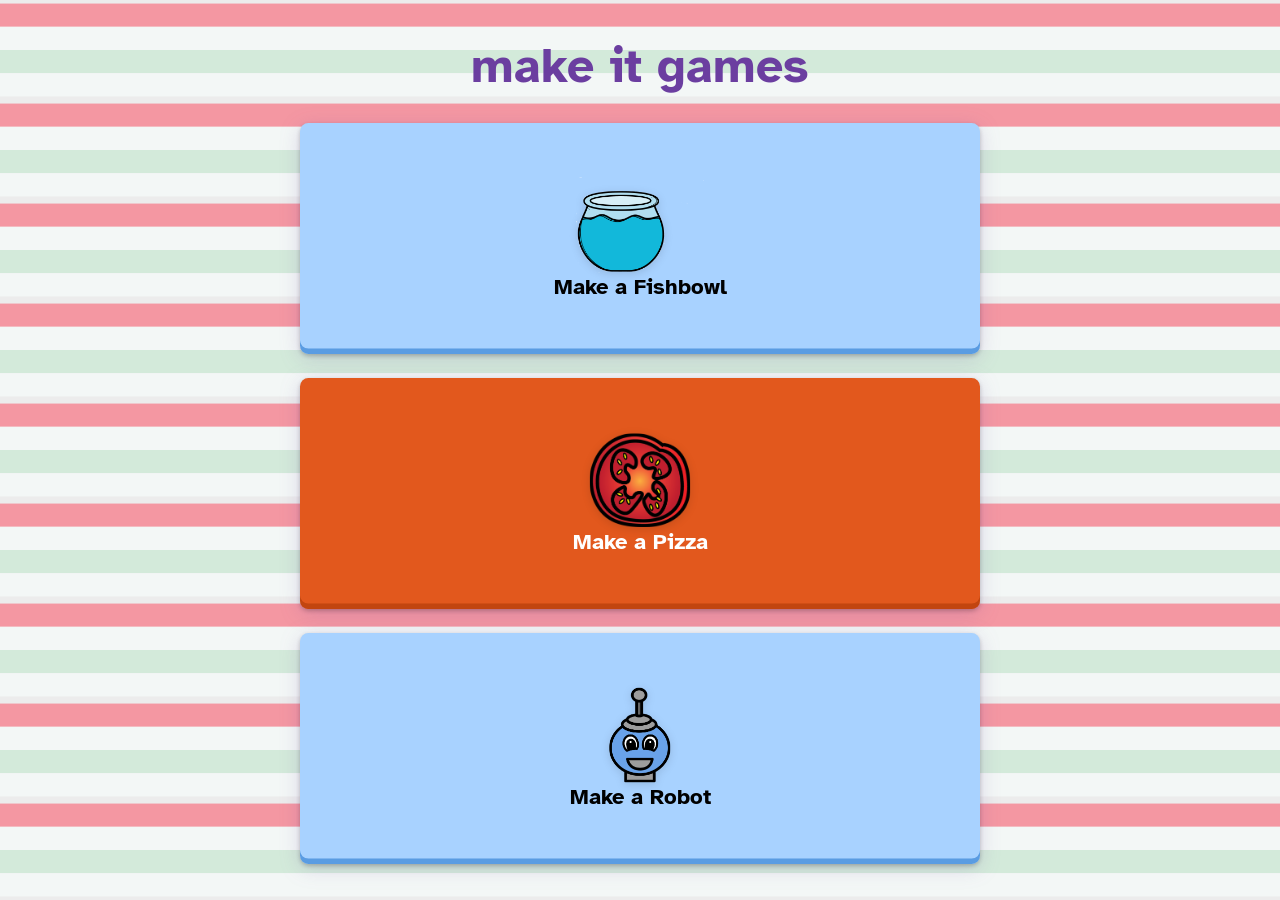
<file: index.html>
<!doctype html>
<html lang="en">
  <head>
    <meta charset="utf-8" />
    <meta name="viewport" content="width=device-width, initial-scale=1" />
    <title>make it games</title>
    <link rel="stylesheet" href="./shared/squidly-buttons.css" />
    <style>
      *,
      *::before,
      *::after {
        box-sizing: border-box;
      }

      html,
      body {
        margin: 0;
        height: 100%;
      }

      body {
        font-family: "Atkinson Hyperlegible", system-ui, sans-serif;
        background-color: #ececec;
        background-image: url("data:image/svg+xml,%3Csvg xmlns='http://www.w3.org/2000/svg' viewBox='0 0 184.252 171.091'%3E%3Crect width='184.252' height='42.773' fill='%23f497a2'/%3E%3Crect y='42.773' width='184.252' height='42.773' fill='%23f3f7f6'/%3E%3Crect y='85.546' width='184.252' height='42.773' fill='%23d3eada'/%3E%3Crect y='128.318' width='184.252' height='42.773' fill='%23f3f7f6'/%3E%3C/svg%3E");
        background-size: 100px 100px;
        background-repeat: repeat;
        display: flex;
        flex-direction: column;
        padding: clamp(16px, 4vw, 36px);
        overflow: hidden;
      }

      .page {
        flex: 1;
        display: flex;
        flex-direction: column;
        width: min(680px, 100%);
        margin: 0 auto;
        min-height: 0;
      }

      h1 {
        margin: 0 0 clamp(16px, 3vh, 28px);
        font-size: clamp(2rem, 6vw, 3rem);
        font-weight: 700;
        text-transform: lowercase;
        text-align: center;
        color: var(--squidly-violet-deep, #6b3ea0);
        flex-shrink: 0;
      }

      .games {
        list-style: none;
        margin: 0;
        padding: 0;
        flex: 1;
        display: flex;
        flex-direction: column;
        justify-content: center;
        gap: clamp(14px, 3vh, 24px);
        min-height: 0;
      }

      .games > li {
        flex: 1;
        min-height: 0;
        display: flex;
      }

      .hub-game {
        flex: 1;
        position: relative;
        display: block;
        min-height: clamp(76px, 17vh, 132px);
        border-radius: 0.55em;
        text-decoration: none;
        filter: drop-shadow(0 4px 10px rgba(107, 62, 160, 0.18));
        transition: filter 0.12s ease, transform 0.12s ease;
      }

      .hub-game:hover {
        filter: drop-shadow(0 6px 14px rgba(143, 83, 201, 0.35));
        transform: translateY(-2px);
      }

      .hub-game:active {
        transform: translateY(1px);
      }

      .hub-game:focus-visible {
        outline: 3px solid var(--squidly-violet-deep, #6b3ea0);
        outline-offset: 4px;
      }

      .hub-game .squidly-btn {
        display: flex;
        flex-direction: column;
        align-items: center;
        justify-content: center;
        gap: 0.2em;
        padding: 0.4em 0.6em 0.5em;
        border-radius: 0.55em;
      }

      .hub-game__logo {
        flex: 1 1 auto;
        width: auto;
        max-width: min(88%, 280px);
        max-height: min(58%, 96px);
        min-height: 0;
        object-fit: contain;
        pointer-events: none;
        filter: drop-shadow(0 2px 4px rgba(0, 0, 0, 0.12));
      }

      .hub-game__label {
        flex: 0 0 auto;
        width: 100%;
        text-align: center;
        font-size: clamp(1rem, 2.8vw, 1.35rem);
        line-height: 1;
      }
    </style>
  </head>
  <body shadow>
    <div class="page">
      <h1>make it games</h1>
      <ul class="games">
        <li>
          <a class="hub-game" href="./make-a-fishbowl/index.html">
            <span class="squidly-btn squidly-btn--normal">
              <img
                class="hub-game__logo"
                src="./make-a-fishbowl/resources/background/fishbowl.png"
                alt=""
              />
              <span class="hub-game__label">Make a Fishbowl</span>
            </span>
          </a>
        </li>
        <li>
          <a class="hub-game" href="./make-a-pizza/index.html">
            <span class="squidly-btn squidly-btn--emphasis">
              <img
                class="hub-game__logo"
                src="./make-a-pizza/resources/pepperoni.svg"
                alt=""
              />
              <span class="hub-game__label">Make a Pizza</span>
            </span>
          </a>
        </li>
        <li>
          <a class="hub-game" href="./make-a-robot/index.html">
            <span class="squidly-btn squidly-btn--normal">
              <img
                class="hub-game__logo"
                src="./make-a-robot/resources/head/head-round-1.svg"
                alt=""
              />
              <span class="hub-game__label">Make a Robot</span>
            </span>
          </a>
        </li>
      </ul>
    </div>
  </body>
</html>
</file>
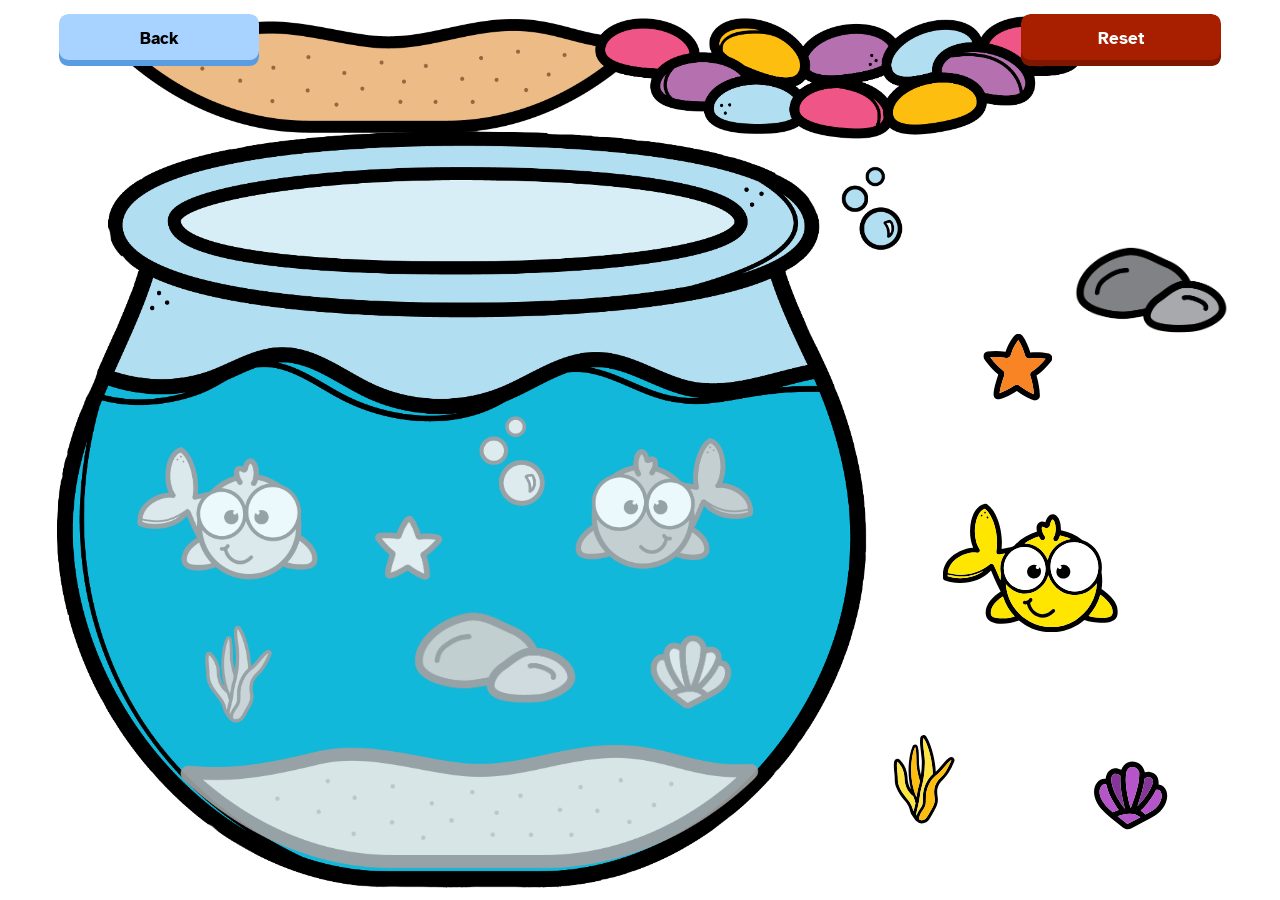
<file: make-a-fishbowl/index.html>
<!doctype html>
<html lang="en">
  <head>
    <meta charset="utf-8" />
    <meta name="viewport" content="width=device-width, initial-scale=1" />
    <title></title>
    <link rel="stylesheet" href="../shared/squidly-buttons.css" />
    <link rel="stylesheet" href="../shared/miniapp-layout.css" />
    <link rel="stylesheet" href="../shared/scene-controls.css" />
    <link rel="stylesheet" href="./item-art.css" />
    <link rel="stylesheet" href="style.css" />
  </head>
  <body shadow>
    <div class="scene" id="scene">
        <access-button
          id="back-access-btn"
          class="back-access-wrap"
          access-group="scene-controls"
          access-order="0"
        >
          <a
            id="back-btn"
            class="scene-control-btn squidly-btn squidly-btn--normal"
            href="../index.html"
            aria-label="Back to games"
          >Back</a>
        </access-button>
        <access-button
          id="reset-access-btn"
          class="reset-access-wrap"
          access-group="scene-controls"
          access-order="1"
        >
          <button
            id="reset-btn"
            class="scene-control-btn squidly-btn squidly-btn--action"
            type="button"
            aria-label="Reset fishbowl"
          >
            Reset
          </button>
        </access-button>

        <div class="placed-layer placed-layer-bottom" id="placed-bottom"></div>
        <div class="placed-layer placed-layer-center" id="placed-center"></div>

        <div class="fishbowl-slots-access" id="fishbowl-slots-access"></div>

        <div class="hotspots" id="hotspots"></div>
    </div>

    <script type="module" src="app.js"></script>
  </body>
</html>
</file>
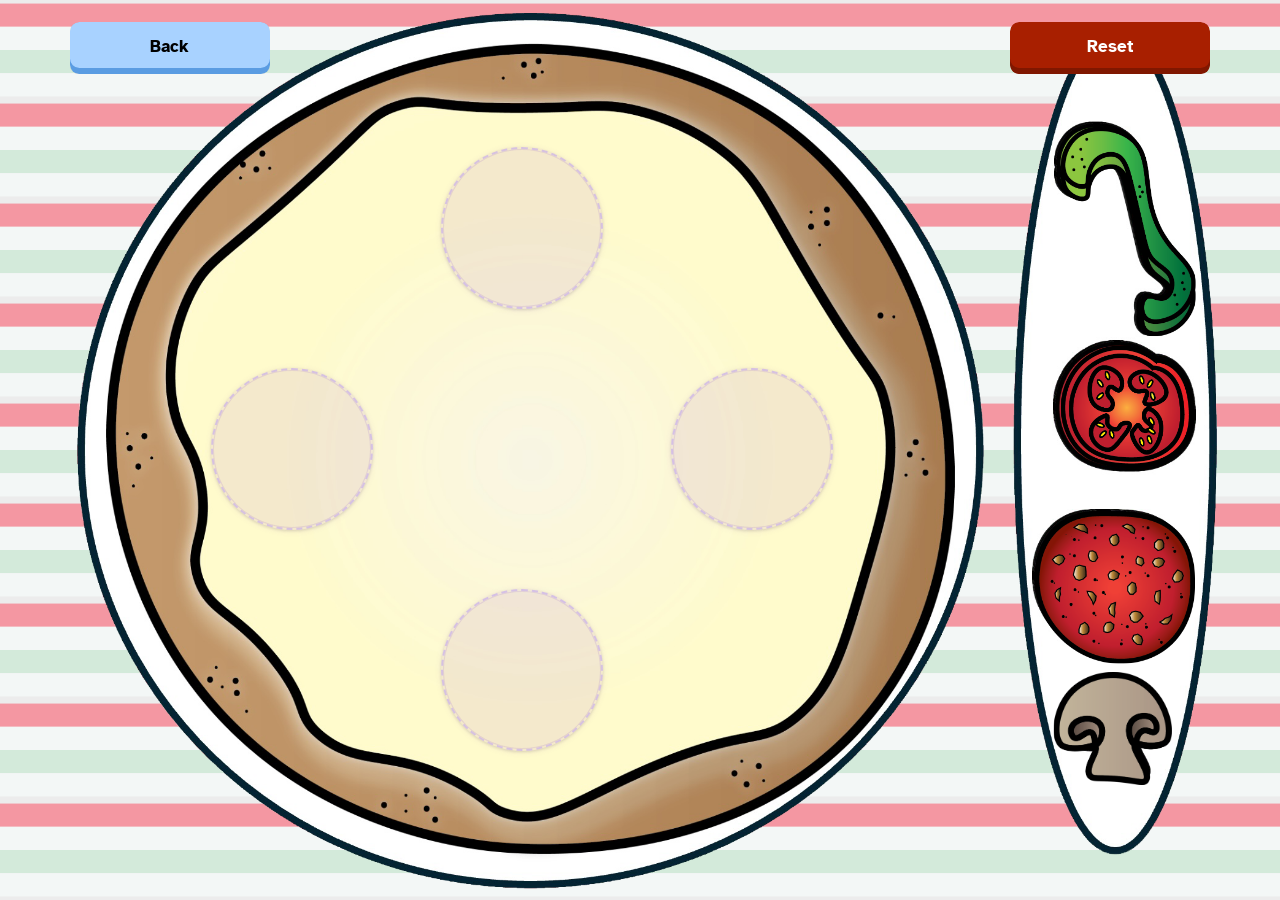
<file: make-a-pizza/index.html>
<!doctype html>
<html lang="en">
  <head>
    <meta charset="utf-8" />
    <meta name="viewport" content="width=device-width, initial-scale=1" />
    <title></title>
    <link rel="stylesheet" href="../shared/squidly-buttons.css" />
    <link rel="stylesheet" href="../shared/miniapp-layout.css" />
    <link rel="stylesheet" href="../shared/scene-controls.css" />
    <link rel="stylesheet" href="style.css" />
  </head>
  <body shadow>
    <main class="game">
      <div class="scene" id="scene">
        <access-button
          id="back-access-btn"
          class="back-access-wrap"
          access-group="scene-controls"
          access-order="0"
        >
          <a
            id="back-btn"
            class="scene-control-btn squidly-btn squidly-btn--normal"
            href="../index.html"
            aria-label="Back to games"
          >Back</a>
        </access-button>
        <access-button
          id="reset-access-btn"
          class="reset-access-wrap"
          access-group="scene-controls"
          access-order="1"
        >
          <button
            id="reset-btn"
            class="scene-control-btn squidly-btn squidly-btn--action"
            type="button"
            aria-label="Reset pizza"
          >
            Reset
          </button>
        </access-button>
        <div class="placed-layer" id="placed-layer"></div>
        <div class="pizza-access-layer" id="pizza-access-layer">
          <!-- Four drop slots: evenly on pizza ellipse (top / right / bottom / left). Placement uses currently selected ingredient. -->
          <access-button
            class="access-wrap access-wrap--pizza-slot pizza-drop-slot"
            access-group="pizza-drop"
            access-order="1"
            data-slot-x-pct="40"
            data-slot-y-pct="25"
            style="left: 40%; top: 25%"
          >
            <button type="button" class="pizza-slot" aria-label="Place selected ingredient here"></button>
          </access-button>
          <access-button
            class="access-wrap access-wrap--pizza-slot pizza-drop-slot"
            access-group="pizza-drop"
            access-order="2"
            data-slot-x-pct="59.5"
            data-slot-y-pct="50"
            style="left: 59.5%; top: 50%"
          >
            <button type="button" class="pizza-slot" aria-label="Place selected ingredient here"></button>
          </access-button>
          <access-button
            class="access-wrap access-wrap--pizza-slot pizza-drop-slot"
            access-group="pizza-drop"
            access-order="3"
            data-slot-x-pct="40"
            data-slot-y-pct="75"
            style="left: 40%; top: 75%"
          >
            <button type="button" class="pizza-slot" aria-label="Place selected ingredient here"></button>
          </access-button>
          <access-button
            class="access-wrap access-wrap--pizza-slot pizza-drop-slot"
            access-group="pizza-drop"
            access-order="4"
            data-slot-x-pct="20.5"
            data-slot-y-pct="50"
            style="left: 20.5%; top: 50%"
          >
            <button type="button" class="pizza-slot" aria-label="Place selected ingredient here"></button>
          </access-button>
        </div>
        <div class="hotspots" id="hotspots"></div>
      </div>
    </main>

    <script type="module" src="app.js"></script>
  </body>
</html>
</file>
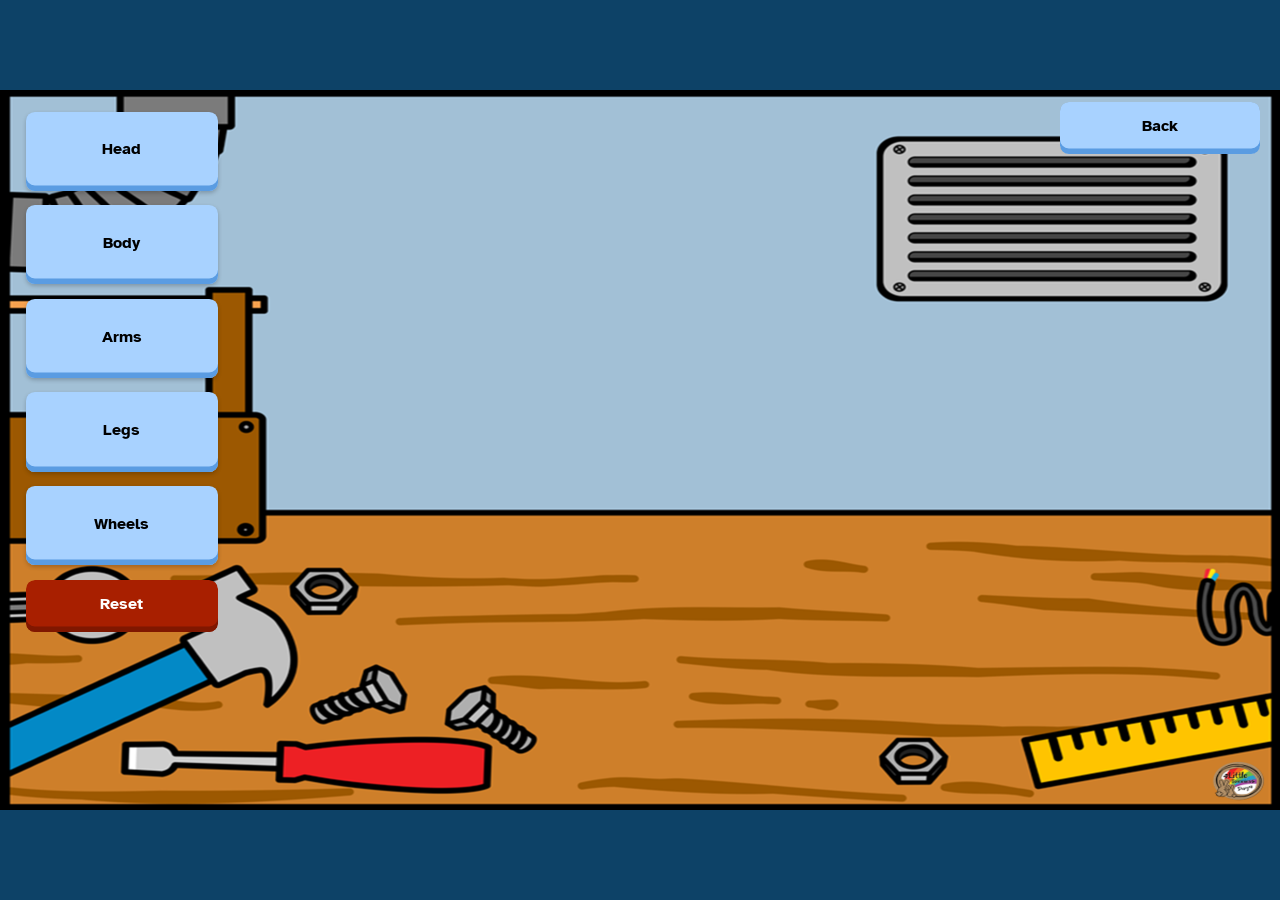
<file: make-a-robot/index.html>
<!doctype html>
<html lang="en">
  <head>
    <meta charset="utf-8" />
    <meta name="viewport" content="width=device-width, initial-scale=1" />
    <title>Make a Robot</title>
    <link rel="stylesheet" href="../shared/squidly-buttons.css" />
    <link rel="stylesheet" href="../shared/miniapp-layout.css" />
    <link rel="stylesheet" href="../shared/scene-controls.css" />
    <link rel="stylesheet" href="style.css" />
  </head>
  <body shadow>
    <motion class="scene scene--robot" id="scene">
      <img id="scene-bg" class="scene-bg" alt="" />
      <motion id="robot-layer" class="robot-layer" aria-hidden="true"></motion>

      <access-button
        id="back-access-btn"
        class="back-access-wrap"
        access-group="scene-controls"
        access-order="0"
      >
        <a
          id="back-btn"
          class="scene-control-btn squidly-btn squidly-btn--normal"
          href="../index.html"
          aria-label="Back to games"
        >Back</a>
      </access-button>
      <access-button
        id="reset-access-btn"
        class="reset-access-wrap"
        access-group="scene-controls"
        access-order="6"
      >
        <button
          id="reset-btn"
          class="scene-control-btn squidly-btn squidly-btn--action"
          type="button"
          aria-label="Reset robot"
        >
          Reset
        </button>
      </access-button>

      <motion id="category-access" class="category-access"></motion>

      <motion id="picker-layer" class="picker-layer" hidden>
        <header class="picker-header">
          <h2 id="picker-title" class="picker-layer__title"></h2>
          <access-button
            id="picker-back-wrap"
            class="picker-back-wrap"
            access-group="robot-picker"
            access-order="0"
            hidden
          >
            <button
              id="picker-back"
              type="button"
              class="picker-back squidly-btn squidly-btn--normal"
              aria-label="Back to shapes"
            >
              Back
            </button>
          </access-button>
        </header>
        <div id="picker-grid" class="picker-grid"></div>
      </motion>
    </motion>

    <script type="module" src="app.js"></script>
  </body>
</html>
</file>
<file: shared/squidly-buttons.css>
/* Squidly Session grid-icon button look for mini-apps (action / normal / emphasis). */
/* Linked from each game as ../shared/squidly-buttons.css — serve the Games repo root. */

@import url("https://fonts.googleapis.com/css2?family=Atkinson+Hyperlegible:ital,wght@0,400;0,700;1,400;1,700&display=swap");

.squidly-btn--action {
  --squidly-btn-main: hsl(11, 100%, 33%);
  --squidly-btn-tab: hsl(11, 100%, 25%);
  --squidly-btn-main-hover: hsl(11, 100%, 23%);
  --squidly-btn-tab-hover: hsl(11, 100%, 15%);
  --squidly-btn-main-active: hsl(11, 96%, 18%);
  --squidly-btn-tab-active: hsl(11, 92%, 9%);
  --squidly-btn-text: white;
  --squidly-btn-outline: hsl(11, 100%, 15%);
}

.squidly-btn--normal {
  --squidly-btn-main: hsl(211, 100%, 83%);
  --squidly-btn-tab: hsl(211, 70%, 62%);
  --squidly-btn-main-hover: hsl(211, 95%, 66.4%);
  --squidly-btn-tab-hover: hsl(211, 66.5%, 49.6%);
  --squidly-btn-main-active: hsl(211, 100%, 53.95%);
  --squidly-btn-tab-active: hsl(211, 73.5%, 40.3%);
  --squidly-btn-text: black;
  --squidly-btn-outline: hsl(211, 84%, 37.2%);
}

.squidly-btn--emphasis {
  --squidly-btn-main: hsl(18, 77%, 50%);
  --squidly-btn-tab: hsl(18, 86%, 41%);
  --squidly-btn-main-hover: hsl(18, 73%, 40%);
  --squidly-btn-tab-hover: hsl(18, 82%, 33%);
  --squidly-btn-main-active: hsl(18, 80%, 32%);
  --squidly-btn-tab-active: hsl(18, 88%, 26%);
  --squidly-btn-text: white;
  --squidly-btn-outline: hsl(18, 86%, 28%);
}

.squidly-btn {
  position: absolute;
  inset: 0;
  width: 100%;
  height: 100%;
  margin: 0;
  padding: 0.2em 0.35em 0.42em;
  box-sizing: border-box;
  border: 0;
  border-radius: 0.55em;
  cursor: pointer;
  display: flex;
  align-items: center;
  justify-content: center;
  font-family: "Atkinson Hyperlegible", system-ui, sans-serif;
  font-weight: 700;
  font-size: clamp(11px, 1.2vw, 16px);
  line-height: 1;
  text-align: center;
  color: var(--squidly-btn-text, white);
  background-color: var(--squidly-btn-main);
  box-shadow:
    inset 0 -0.35em 0 var(--squidly-btn-tab),
    0 2px 4px rgba(0, 0, 0, 0.22);
  transition:
    background-color 0.12s ease,
    box-shadow 0.12s ease,
    transform 0.08s ease;
}

.squidly-btn:hover,
access-button[hover] .squidly-btn {
  background-color: var(--squidly-btn-main-hover);
  box-shadow:
    inset 0 -0.35em 0 var(--squidly-btn-tab-hover),
    0 2px 4px rgba(0, 0, 0, 0.28),
    0 0 0 2px var(--squidly-btn-outline);
}

.squidly-btn:active {
  background-color: var(--squidly-btn-main-active);
  box-shadow:
    inset 0 -0.28em 0 var(--squidly-btn-tab-active),
    0 1px 2px rgba(0, 0, 0, 0.25);
  transform: scale(0.98);
}

.squidly-btn:focus-visible,
access-button:focus-visible .squidly-btn {
  outline: 3px solid var(--squidly-btn-outline);
  outline-offset: 2px;
}
</file>
<file: shared/miniapp-layout.css>
/* Shared layout for access-button wrappers and transparent hotspot overlays. */

.access-wrap {
  position: absolute;
  display: block;
  box-sizing: border-box;
}

.hotspot,
.picker-hotspot {
  position: absolute;
  inset: 0;
  border: 0;
  margin: 0;
  padding: 0;
  background: transparent;
  cursor: pointer;
  border-radius: 12px;
  z-index: 1;
}

.hotspot:focus-visible,
.picker-hotspot:focus-visible {
  outline: 2px solid rgba(143, 83, 201, 0.85);
  outline-offset: 2px;
}

.picker-hotspot {
  border-radius: 10px;
}
</file>
<file: shared/scene-controls.css>
/* Top-corner scene controls (Back / Reset) — shared by all make-a-* games. */

.back-access-wrap,
.reset-access-wrap {
  position: absolute;
  z-index: 12000;
  display: block;
  overflow: hidden;
  border-radius: 0.55em;
  width: min(18vw, 200px);
  height: min(10vh, 52px);
  max-width: 210px;
  max-height: 66px;
  pointer-events: auto;
}

.back-access-wrap {
  top: 1.6%;
  left: 1.6%;
  right: auto;
}

.reset-access-wrap {
  top: 1.6%;
  right: 1.6%;
  left: auto;
}

.scene-control-btn {
  font-size: clamp(14px, 1.35vw, 18px);
}

a.scene-control-btn.squidly-btn {
  text-decoration: none;
  color: var(--squidly-btn-text, white);
}

/* Robot: categories + reset on the left dock; back stays top-right. */
.scene--robot .reset-access-wrap {
  top: 68%;
  left: 2%;
  right: auto;
  width: 15%;
  min-width: 128px;
  max-width: 240px;
  max-height: 72px;
}

.scene--robot .back-access-wrap {
  top: 1.6%;
  left: auto;
  right: 1.6%;
}

.scene--robot .scene-control-btn {
  font-size: clamp(16px, 2.1cqh, 22px);
}
</file>
<file: make-a-fishbowl/item-art.css>
/* Colored fish / seaweed / star / shell art (data-uri SVG). Edit :root vars or rules below. */
:root {
  --fish-a-0: #ffe600;
  --fish-b-0: #ffffff;
  --fish-a-1: #ff6b6b;
  --fish-b-1: #ffffff;
  --fish-a-2: #4ade80;
  --fish-b-2: #ffffff;
  --fish-a-3: #60a5fa;
  --fish-b-3: #ffffff;
  --seaweed-a-0: #febe10;
  --seaweed-b-0: #ffe543;
  --seaweed-a-1: #22c55e;
  --seaweed-b-1: #86efac;
  --seaweed-a-2: #14b8a6;
  --seaweed-b-2: #5eead4;
  --seaweed-a-3: #a855f7;
  --seaweed-b-3: #e9d5ff;
  --star-a-0: #f98423;
  --star-a-1: #3b82f6;
  --star-a-2: #facc15;
  --star-a-3: #ef4444;
  --shell-a-0: #b555c9;
  --shell-b-0: #863699;
  --shell-a-1: #2dd4bf;
  --shell-b-1: #0f766e;
  --shell-a-2: #fb923c;
  --shell-b-2: #ea580c;
  --shell-a-3: #60a5fa;
  --shell-b-3: #2563eb;
}

.item-art--fish.color-0 {
  background-image: url("data:image/svg+xml,%3Csvg%20id%3D%22Layer_1%22%20xmlns%3D%22http%3A%2F%2Fwww.w3.org%2F2000%2Fsvg%22%20viewBox%3D%220%200%20450.715%20331.49%22%3E%3Cpath%20d%3D%22M65.394%2C305.318c-21.368%2C2.817-61.438%2C6.457-65.002-20.102-2.285-17.029%2C5.684-31.873%2C16.928-44.282%2C5.568-6.145%2C11.934-11.027%2C18.239-16.303l6.24-4.552c-2.228-14.542-2.216-29.086.208-43.766-2.865-17.117.206-34.301%2C8.651-49.3%2C9.093-15.919%2C23.554-27.657%2C40.905-33.287%2C16.216-12.604%2C34.898-20.958%2C55.072-24.902-.603-12.599%2C1.864-28.461%2C10.797-36.888%2C6.46-6.095%2C15.76-5.358%2C21.629%2C1.234%2C3.679%2C4.132%2C5.941%2C9.159%2C7.539%2C14.883%2C3.495-1.366%2C7.292-2.073%2C11.16-1.241%2C10.631%2C2.289%2C13.213%2C14.355%2C10.422%2C25.101%2C22.596%2C6.775%2C42.742%2C19.402%2C58.694%2C36.776l6.441%2C3.395%2C25.94%2C5.099-.757-17.798c.606-26.995%2C7.362-57.866%2C22.084-80.635%2C4.307-6.661%2C9.52-12.356%2C15.886-16.971%2C1.851-1.342%2C3.866-2.13%2C6.128-1.626%2C19.891%2C4.431%2C30.506%2C24.769%2C34.858%2C43.639%2C5.117%2C22.185%2C4.262%2C48.518-4.951%2C69.827%2C23.171%2C1.308%2C47.523%2C12.802%2C62.603%2C30.003%2C11.956%2C13.638%2C17.626%2C31.167%2C14.962%2C49.169-.311%2C2.105-1.943%2C3.83-3.865%2C4.604-4.942%2C1.992-9.645%2C3.623-15.006%2C4.677-36.334%2C7.148-79.216-1.075-104.627-29.618l-7.017%2C16.954c-4.891%2C11.818-10.381%2C23.031-16.428%2C34.272l-1.473%2C3.03c19.583%2C12.756%2C39.592%2C31.523%2C38.631%2C56.322-.346%2C8.942-5.031%2C16.323-12.826%2C20.648-6.337%2C3.346-13.152%2C5.01-20.525%2C5.538-17.845%2C1.277-35.726-1.766-52.39-8.11-48.528%2C40.946-120.46%2C40.503-168.511-1.335-6.602%2C2.607-13.397%2C4.248-20.637%2C5.543ZM417.061%2C182.456l20.817-3.925c-3.5-28.377-31.92-46.827-58.255-51.546-5.521-.989-10.957-1.251-16.397-.305-3.01.523-5.687-.202-7.233-2.724-1.415-2.308-1.104-5.068.503-7.388%2C3.932-5.674%2C6.488-11.879%2C8.251-18.719%2C4.7-18.237%2C4.435-37.422-.64-55.557-3.239-11.573-10.17-25.099-21.826-29.242-10.444%2C8.201-17.744%2C22.692-22.12%2C35.251-8.165%2C23.432-11.622%2C50.855-7.233%2C75.388.387%2C2.165-.096%2C4.264-1.489%2C5.725-1.419%2C1.489-3.528%2C2.286-5.699%2C1.863l-15.282-2.978c11.296%2C15.823%2C14.709%2C34.691%2C10.579%2C53.332l1.176%2C15.909%2C12.234-28.634%2C4.846-10.07c1.022-2.124%2C3.56-3.272%2C5.305-3.537%2C2.795-.425%2C4.254.742%2C6.24%2C2.219%2C25.175%2C18.728%2C54.607%2C29.215%2C86.223%2C24.939ZM240.233%2C102.742c-11.069-8.311-23.539-14.364-36.716-18.229l-4.439%2C7.405c-1.945%2C3.245-6.743%2C3.295-9.527%2C1.021-2.837-2.317-3.108-6.269-.978-9.443%2C4.088-6.094%2C9.275-17.389%2C6.39-23.645-2.257-.063-4.344.969-6.185%2C2.058-3.086%2C1.825-6.76%2C1.828-9.944-.018-2.629-1.523-4.051-4.363-4.621-7.772-.852-5.097-4.286-13.043-6.613-12.882-1.953.135-4.692%2C5.64-5.713%2C9.245-2.541%2C8.978-2.697%2C18.362-.409%2C27.435.731%2C2.899%2C1.739%2C5.794%2C3.419%2C8.169%2C2.4%2C3.39%2C1.902%2C7.759-1.533%2C10.017-3.176%2C2.088-7.476%2C1.058-9.572-2.325-2.258-3.644-3.845-7.38-5.172-11.709-9.531%2C1.975-18.623%2C4.753-27.155%2C9.042%2C29.691%2C4.242%2C51.884%2C25.266%2C59.193%2C54.426%2C9.556-25.351%2C32.016-42.27%2C59.573-42.794ZM125.684%2C224.562c19.852-5.704%2C35.424-19.373%2C42.97-38.455%2C8.187-20.702%2C5.263-44.185-7.922-61.914-19.182-25.792-54.512-32.005-81.408-14.529-26.377%2C17.139-36.55%2C51.633-23.514%2C80.477%2C7.749%2C17.145%2C22.217%2C29.219%2C40.337%2C34.41%2C9.551%2C2.736%2C19.754%2C2.823%2C29.537.012ZM268.976%2C213.157c24.14-16.392%2C31.632-48.983%2C17.339-74.172-15.152-26.704-49.044-35.082-74.79-18.309-24.209%2C15.772-32.487%2C47.87-18.994%2C73.375%2C14.815%2C28.006%2C50.027%2C37.044%2C76.445%2C19.106ZM437.941%2C183.28l-22.665%2C3.993c-16.613%2C1.863-32.882.002-48.652-5.37-7.373-2.512-13.791-5.805-21.123-9.1%2C8.194%2C6.909%2C17.723%2C11.259%2C27.824%2C14.37%2C20.158%2C6.207%2C44.264%2C6.714%2C64.54.115.349-1.394.464-2.87.077-4.008ZM226.856%2C303.879c35.252-19.285%2C58.601-55.397%2C61.362-95.821-5.857%2C6.786-12.172%2C12.085-19.894%2C16.488-17.653%2C10.065-40.526%2C10-58.165.095-15.523-8.956-26.324-22.427-31.18-39.871-5.587%2C17.129-16.106%2C30.089-30.461%2C39.861-22.283%2C14.883-52.719%2C14.913-75.014.059-7.649-5.554-14.081-11.485-19.739-19.244%2C1.82%2C39.095%2C22.8%2C74.327%2C55.366%2C94.83%2C35.558%2C22.388%2C80.635%2C23.893%2C117.725%2C3.603ZM32.272%2C293.826c14.541.048%2C29.433-.543%2C42.798-4.577-14.401-15.863-24.366-33.796-30.161-54.37-10.686%2C7.733-20.79%2C16.527-27.108%2C27.909-2.905%2C5.541-4.604%2C11.352-4.392%2C17.588.336%2C9.892%2C9.289%2C12.647%2C18.863%2C13.45ZM326.923%2C282.996c.33-6.282-1.46-12.196-4.318-17.782-6.233-11.067-16.102-19.205-26.669-25.977-6.232%2C19.638-16.334%2C36.673-30.411%2C51.655%2C14.266%2C5%2C30.657%2C5.393%2C45.643%2C3.826%2C7.707-1.428%2C15.326-3.542%2C15.755-11.724Z%22%2F%3E%3Cpath%20d%3D%22M226.856%2C303.879c-37.09%2C20.291-82.167%2C18.785-117.725-3.603-32.565-20.504-53.545-55.736-55.366-94.83%2C5.657%2C7.759%2C12.089%2C13.69%2C19.739%2C19.244%2C22.295%2C14.853%2C52.732%2C14.823%2C75.014-.059%2C14.354-9.772%2C24.874-22.732%2C30.461-39.861%2C4.856%2C17.444%2C15.657%2C30.915%2C31.18%2C39.871%2C17.639%2C9.905%2C40.511%2C9.971%2C58.165-.095%2C7.722-4.403%2C14.037-9.701%2C19.894-16.488-2.761%2C40.423-26.11%2C76.536-61.362%2C95.821ZM180.102%2C291.374c23.958%2C9.293%2C48.491-8.356%2C53.995-31.993%2C3.027.403%2C5.99.598%2C8.368-.615%2C1.976-1.008%2C2.224-3.228%2C1.725-5.006-.384-1.366-1.998-3.524-3.771-3.218-5.639.972-10.304-1.44-13.099-6.2-1.051-1.789-4.17-1.178-5.466-.165-1.564%2C1.223-2.561%2C3.167-1.687%2C5.337%2C1.033%2C2.563%2C2.992%2C4.531%2C5.452%2C6.405-2.155%2C12.222-10.834%2C22.514-22.408%2C27.125-7.316%2C2.914-14.985%2C2.268-21.998-1.031-5.118-2.408-9.093-6.05-13.183-9.853-1.924-1.789-4.96-.238-6.001%2C1.43-1.462%2C2.344-.734%2C4.571%2C1.141%2C6.398%2C4.943%2C4.816%2C10.265%2C8.8%2C16.933%2C11.387Z%22%20fill%3D%22%23ffe600%22%2F%3E%3Cpath%20d%3D%22M125.684%2C224.562c-9.783%2C2.811-19.986%2C2.725-29.537-.012-18.12-5.191-32.588-17.265-40.337-34.41-13.036-28.844-2.863-63.338%2C23.514-80.477%2C26.896-17.476%2C62.227-11.263%2C81.408%2C14.529%2C13.185%2C17.729%2C16.109%2C41.211%2C7.922%2C61.914-7.546%2C19.082-23.118%2C32.751-42.97%2C38.455ZM145.81%2C160.961l1.934-2.001c-8.288-3.747-18.077-.831-22.8%2C6.794-4.802%2C7.753-3.054%2C17.725%2C3.821%2C23.396%2C7.051%2C5.815%2C17.425%2C5.31%2C23.884-.943%2C6.57-6.36%2C7.16-16.482%2C1.924-23.847l-2.632%2C3.308c-1.851%2C1.686-4.619%2C1.087-6.054-.434-1.576-1.67-1.863-4.426-.078-6.273Z%22%20fill%3D%22%23ffffff%22%2F%3E%3Cpath%20d%3D%22M417.061%2C182.456c-31.615%2C4.276-61.047-6.211-86.223-24.939-1.986-1.477-3.444-2.644-6.24-2.219-1.746.266-4.283%2C1.413-5.305%2C3.537l-4.846%2C10.07-12.234%2C28.634-1.176-15.909c4.13-18.641.717-37.509-10.579-53.332l15.282%2C2.978c2.171.423%2C4.281-.374%2C5.699-1.863%2C1.393-1.461%2C1.876-3.56%2C1.489-5.725-4.389-24.532-.932-51.956%2C7.233-75.388%2C4.376-12.559%2C11.676-27.049%2C22.12-35.251%2C11.656%2C4.143%2C18.587%2C17.67%2C21.826%2C29.242%2C5.076%2C18.135%2C5.34%2C37.32.64%2C55.557-1.763%2C6.841-4.319%2C13.046-8.251%2C18.719-1.608%2C2.32-1.918%2C5.08-.503%2C7.388%2C1.547%2C2.522%2C4.224%2C3.247%2C7.233%2C2.724%2C5.44-.946%2C10.876-.684%2C16.397.305%2C26.335%2C4.719%2C54.755%2C23.169%2C58.255%2C51.546l-20.817%2C3.925ZM341.028%2C21.154c-1.204.462-1.528%2C2.161-1.097%2C3.211.386.94%2C1.832%2C1.451%2C2.946%2C1.071%2C1.026-.35%2C1.455-1.79%2C1.172-3.016-.218-.943-1.538-1.833-3.02-1.265ZM349.592%2C28.843c-1.174.646-1.343%2C2.479-.752%2C3.286.641.875%2C2.132%2C1.241%2C2.872.834%2C1.213-.668%2C1.458-2.161%2C1.054-3.179-.423-1.067-1.879-1.653-3.174-.94ZM334.296%2C34.011c-1.073.788-1.055%2C2.694-.276%2C3.51.63.659%2C2.234.836%2C2.911.329%2C1.018-.761%2C1.16-2.373.705-3.213-.578-1.067-2.215-1.453-3.34-.626Z%22%20fill%3D%22%23ffe600%22%2F%3E%3Cpath%20d%3D%22M268.976%2C213.157c-26.418%2C17.939-61.63%2C8.9-76.445-19.106-13.492-25.505-5.215-57.603%2C18.994-73.375%2C25.746-16.774%2C59.638-8.395%2C74.79%2C18.309%2C14.293%2C25.189%2C6.801%2C57.781-17.339%2C74.172ZM203.276%2C167.09l-1.982-2.758c-5.305%2C7.394-4.671%2C17.425%2C1.823%2C23.79%2C6.381%2C6.254%2C16.555%2C6.833%2C23.648%2C1.27s8.966-15.655%2C4.202-23.476c-4.616-7.578-14.131-10.736-22.77-7.025l2.154%2C2.576c1.612%2C1.928.887%2C4.671-.766%2C6.116-1.665%2C1.455-4.792%2C1.617-6.308-.493Z%22%20fill%3D%22%23ffffff%22%2F%3E%3Cpath%20d%3D%22M240.233%2C102.742c-27.557.524-50.017%2C17.444-59.573%2C42.794-7.309-29.16-29.502-50.184-59.193-54.426%2C8.532-4.288%2C17.624-7.066%2C27.155-9.042%2C1.326%2C4.329%2C2.913%2C8.066%2C5.172%2C11.709%2C2.097%2C3.383%2C6.396%2C4.413%2C9.572%2C2.325%2C3.435-2.258%2C3.933-6.627%2C1.533-10.017-1.681-2.374-2.688-5.269-3.419-8.169-2.289-9.073-2.132-18.457.409-27.435%2C1.02-3.606%2C3.76-9.11%2C5.713-9.245%2C2.327-.161%2C5.761%2C7.785%2C6.613%2C12.882.57%2C3.409%2C1.992%2C6.249%2C4.621%2C7.772%2C3.184%2C1.845%2C6.858%2C1.843%2C9.944.018%2C1.841-1.089%2C3.928-2.122%2C6.185-2.058%2C2.885%2C6.256-2.303%2C17.551-6.39%2C23.645-2.13%2C3.175-1.859%2C7.126.978%2C9.443%2C2.784%2C2.274%2C7.582%2C2.224%2C9.527-1.021l4.439-7.405c13.177%2C3.865%2C25.647%2C9.918%2C36.716%2C18.229Z%22%20fill%3D%22%23ffe600%22%2F%3E%3Cpath%20d%3D%22M32.272%2C293.826c-9.575-.803-18.527-3.559-18.863-13.45-.212-6.236%2C1.488-12.046%2C4.392-17.588%2C6.318-11.382%2C16.422-20.176%2C27.108-27.909%2C5.795%2C20.574%2C15.759%2C38.506%2C30.161%2C54.37-13.364%2C4.034-28.256%2C4.625-42.798%2C4.577Z%22%20fill%3D%22%23ffe600%22%2F%3E%3Cpath%20d%3D%22M326.923%2C282.996c-.429%2C8.181-8.048%2C10.296-15.755%2C11.724-14.985%2C1.566-31.377%2C1.174-45.643-3.826%2C14.077-14.982%2C24.179-32.018%2C30.411-51.655%2C10.567%2C6.771%2C20.436%2C14.909%2C26.669%2C25.977%2C2.858%2C5.586%2C4.648%2C11.5%2C4.318%2C17.782Z%22%20fill%3D%22%23ffe600%22%2F%3E%3Cpath%20d%3D%22M437.941%2C183.28c.387%2C1.137.272%2C2.614-.077%2C4.008-20.276%2C6.599-44.382%2C6.092-64.54-.115-10.101-3.11-19.63-7.46-27.824-14.37%2C7.333%2C3.295%2C13.75%2C6.588%2C21.123%2C9.1%2C15.771%2C5.372%2C32.039%2C7.233%2C48.652%2C5.37l22.665-3.993Z%22%20fill%3D%22%23ffe600%22%2F%3E%3Cpath%20d%3D%22M180.102%2C291.374c-6.668-2.586-11.99-6.571-16.933-11.387-1.875-1.827-2.603-4.054-1.141-6.398%2C1.041-1.668%2C4.077-3.219%2C6.001-1.43%2C4.089%2C3.802%2C8.065%2C7.445%2C13.183%2C9.853%2C7.014%2C3.3%2C14.682%2C3.946%2C21.998%2C1.031%2C11.574-4.61%2C20.253-14.902%2C22.408-27.125-2.46-1.875-4.419-3.843-5.452-6.405-.874-2.169.123-4.114%2C1.687-5.337%2C1.296-1.013%2C4.415-1.624%2C5.466.165%2C2.795%2C4.76%2C7.46%2C7.172%2C13.099%2C6.2%2C1.773-.306%2C3.387%2C1.852%2C3.771%2C3.218.499%2C1.778.252%2C3.998-1.725%2C5.006-2.378%2C1.213-5.341%2C1.018-8.368.615-5.505%2C23.638-30.038%2C41.286-53.995%2C31.993Z%22%2F%3E%3Cpath%20d%3D%22M145.81%2C160.961c-1.785%2C1.846-1.498%2C4.603.078%2C6.273%2C1.435%2C1.52%2C4.203%2C2.12%2C6.054.434l2.632-3.308c5.236%2C7.365%2C4.646%2C17.487-1.924%2C23.847-6.46%2C6.253-16.833%2C6.758-23.884.943-6.876-5.671-8.624-15.643-3.821-23.396%2C4.723-7.625%2C14.512-10.542%2C22.8-6.794l-1.934%2C2.001Z%22%2F%3E%3Cpath%20d%3D%22M334.296%2C34.011c1.125-.826%2C2.762-.441%2C3.34.626.455.84.313%2C2.451-.705%2C3.213-.678.507-2.282.33-2.911-.329-.779-.816-.797-2.722.276-3.51Z%22%2F%3E%3Cpath%20d%3D%22M349.592%2C28.843c1.295-.713%2C2.75-.127%2C3.174.94.404%2C1.018.159%2C2.511-1.054%2C3.179-.74.408-2.232.042-2.872-.834-.591-.807-.422-2.64.752-3.286Z%22%2F%3E%3Cpath%20d%3D%22M341.028%2C21.154c1.482-.568%2C2.802.322%2C3.02%2C1.265.284%2C1.226-.145%2C2.666-1.172%2C3.016-1.114.38-2.56-.131-2.946-1.071-.431-1.05-.107-2.749%2C1.097-3.211Z%22%2F%3E%3Cpath%20d%3D%22M203.276%2C167.09c1.516%2C2.11%2C4.643%2C1.949%2C6.308.493%2C1.653-1.445%2C2.378-4.188.766-6.116l-2.154-2.576c8.639-3.71%2C18.154-.553%2C22.77%2C7.025%2C4.764%2C7.821%2C2.885%2C17.917-4.202%2C23.476s-17.266%2C4.984-23.648-1.27c-6.494-6.365-7.128-16.396-1.823-23.79l1.982%2C2.758Z%22%2F%3E%3C%2Fsvg%3E");
}

.item-art--fish.color-1 {
  background-image: url("data:image/svg+xml,%3Csvg%20id%3D%22Layer_1%22%20xmlns%3D%22http%3A%2F%2Fwww.w3.org%2F2000%2Fsvg%22%20viewBox%3D%220%200%20450.715%20331.49%22%3E%3Cpath%20d%3D%22M65.394%2C305.318c-21.368%2C2.817-61.438%2C6.457-65.002-20.102-2.285-17.029%2C5.684-31.873%2C16.928-44.282%2C5.568-6.145%2C11.934-11.027%2C18.239-16.303l6.24-4.552c-2.228-14.542-2.216-29.086.208-43.766-2.865-17.117.206-34.301%2C8.651-49.3%2C9.093-15.919%2C23.554-27.657%2C40.905-33.287%2C16.216-12.604%2C34.898-20.958%2C55.072-24.902-.603-12.599%2C1.864-28.461%2C10.797-36.888%2C6.46-6.095%2C15.76-5.358%2C21.629%2C1.234%2C3.679%2C4.132%2C5.941%2C9.159%2C7.539%2C14.883%2C3.495-1.366%2C7.292-2.073%2C11.16-1.241%2C10.631%2C2.289%2C13.213%2C14.355%2C10.422%2C25.101%2C22.596%2C6.775%2C42.742%2C19.402%2C58.694%2C36.776l6.441%2C3.395%2C25.94%2C5.099-.757-17.798c.606-26.995%2C7.362-57.866%2C22.084-80.635%2C4.307-6.661%2C9.52-12.356%2C15.886-16.971%2C1.851-1.342%2C3.866-2.13%2C6.128-1.626%2C19.891%2C4.431%2C30.506%2C24.769%2C34.858%2C43.639%2C5.117%2C22.185%2C4.262%2C48.518-4.951%2C69.827%2C23.171%2C1.308%2C47.523%2C12.802%2C62.603%2C30.003%2C11.956%2C13.638%2C17.626%2C31.167%2C14.962%2C49.169-.311%2C2.105-1.943%2C3.83-3.865%2C4.604-4.942%2C1.992-9.645%2C3.623-15.006%2C4.677-36.334%2C7.148-79.216-1.075-104.627-29.618l-7.017%2C16.954c-4.891%2C11.818-10.381%2C23.031-16.428%2C34.272l-1.473%2C3.03c19.583%2C12.756%2C39.592%2C31.523%2C38.631%2C56.322-.346%2C8.942-5.031%2C16.323-12.826%2C20.648-6.337%2C3.346-13.152%2C5.01-20.525%2C5.538-17.845%2C1.277-35.726-1.766-52.39-8.11-48.528%2C40.946-120.46%2C40.503-168.511-1.335-6.602%2C2.607-13.397%2C4.248-20.637%2C5.543ZM417.061%2C182.456l20.817-3.925c-3.5-28.377-31.92-46.827-58.255-51.546-5.521-.989-10.957-1.251-16.397-.305-3.01.523-5.687-.202-7.233-2.724-1.415-2.308-1.104-5.068.503-7.388%2C3.932-5.674%2C6.488-11.879%2C8.251-18.719%2C4.7-18.237%2C4.435-37.422-.64-55.557-3.239-11.573-10.17-25.099-21.826-29.242-10.444%2C8.201-17.744%2C22.692-22.12%2C35.251-8.165%2C23.432-11.622%2C50.855-7.233%2C75.388.387%2C2.165-.096%2C4.264-1.489%2C5.725-1.419%2C1.489-3.528%2C2.286-5.699%2C1.863l-15.282-2.978c11.296%2C15.823%2C14.709%2C34.691%2C10.579%2C53.332l1.176%2C15.909%2C12.234-28.634%2C4.846-10.07c1.022-2.124%2C3.56-3.272%2C5.305-3.537%2C2.795-.425%2C4.254.742%2C6.24%2C2.219%2C25.175%2C18.728%2C54.607%2C29.215%2C86.223%2C24.939ZM240.233%2C102.742c-11.069-8.311-23.539-14.364-36.716-18.229l-4.439%2C7.405c-1.945%2C3.245-6.743%2C3.295-9.527%2C1.021-2.837-2.317-3.108-6.269-.978-9.443%2C4.088-6.094%2C9.275-17.389%2C6.39-23.645-2.257-.063-4.344.969-6.185%2C2.058-3.086%2C1.825-6.76%2C1.828-9.944-.018-2.629-1.523-4.051-4.363-4.621-7.772-.852-5.097-4.286-13.043-6.613-12.882-1.953.135-4.692%2C5.64-5.713%2C9.245-2.541%2C8.978-2.697%2C18.362-.409%2C27.435.731%2C2.899%2C1.739%2C5.794%2C3.419%2C8.169%2C2.4%2C3.39%2C1.902%2C7.759-1.533%2C10.017-3.176%2C2.088-7.476%2C1.058-9.572-2.325-2.258-3.644-3.845-7.38-5.172-11.709-9.531%2C1.975-18.623%2C4.753-27.155%2C9.042%2C29.691%2C4.242%2C51.884%2C25.266%2C59.193%2C54.426%2C9.556-25.351%2C32.016-42.27%2C59.573-42.794ZM125.684%2C224.562c19.852-5.704%2C35.424-19.373%2C42.97-38.455%2C8.187-20.702%2C5.263-44.185-7.922-61.914-19.182-25.792-54.512-32.005-81.408-14.529-26.377%2C17.139-36.55%2C51.633-23.514%2C80.477%2C7.749%2C17.145%2C22.217%2C29.219%2C40.337%2C34.41%2C9.551%2C2.736%2C19.754%2C2.823%2C29.537.012ZM268.976%2C213.157c24.14-16.392%2C31.632-48.983%2C17.339-74.172-15.152-26.704-49.044-35.082-74.79-18.309-24.209%2C15.772-32.487%2C47.87-18.994%2C73.375%2C14.815%2C28.006%2C50.027%2C37.044%2C76.445%2C19.106ZM437.941%2C183.28l-22.665%2C3.993c-16.613%2C1.863-32.882.002-48.652-5.37-7.373-2.512-13.791-5.805-21.123-9.1%2C8.194%2C6.909%2C17.723%2C11.259%2C27.824%2C14.37%2C20.158%2C6.207%2C44.264%2C6.714%2C64.54.115.349-1.394.464-2.87.077-4.008ZM226.856%2C303.879c35.252-19.285%2C58.601-55.397%2C61.362-95.821-5.857%2C6.786-12.172%2C12.085-19.894%2C16.488-17.653%2C10.065-40.526%2C10-58.165.095-15.523-8.956-26.324-22.427-31.18-39.871-5.587%2C17.129-16.106%2C30.089-30.461%2C39.861-22.283%2C14.883-52.719%2C14.913-75.014.059-7.649-5.554-14.081-11.485-19.739-19.244%2C1.82%2C39.095%2C22.8%2C74.327%2C55.366%2C94.83%2C35.558%2C22.388%2C80.635%2C23.893%2C117.725%2C3.603ZM32.272%2C293.826c14.541.048%2C29.433-.543%2C42.798-4.577-14.401-15.863-24.366-33.796-30.161-54.37-10.686%2C7.733-20.79%2C16.527-27.108%2C27.909-2.905%2C5.541-4.604%2C11.352-4.392%2C17.588.336%2C9.892%2C9.289%2C12.647%2C18.863%2C13.45ZM326.923%2C282.996c.33-6.282-1.46-12.196-4.318-17.782-6.233-11.067-16.102-19.205-26.669-25.977-6.232%2C19.638-16.334%2C36.673-30.411%2C51.655%2C14.266%2C5%2C30.657%2C5.393%2C45.643%2C3.826%2C7.707-1.428%2C15.326-3.542%2C15.755-11.724Z%22%2F%3E%3Cpath%20d%3D%22M226.856%2C303.879c-37.09%2C20.291-82.167%2C18.785-117.725-3.603-32.565-20.504-53.545-55.736-55.366-94.83%2C5.657%2C7.759%2C12.089%2C13.69%2C19.739%2C19.244%2C22.295%2C14.853%2C52.732%2C14.823%2C75.014-.059%2C14.354-9.772%2C24.874-22.732%2C30.461-39.861%2C4.856%2C17.444%2C15.657%2C30.915%2C31.18%2C39.871%2C17.639%2C9.905%2C40.511%2C9.971%2C58.165-.095%2C7.722-4.403%2C14.037-9.701%2C19.894-16.488-2.761%2C40.423-26.11%2C76.536-61.362%2C95.821ZM180.102%2C291.374c23.958%2C9.293%2C48.491-8.356%2C53.995-31.993%2C3.027.403%2C5.99.598%2C8.368-.615%2C1.976-1.008%2C2.224-3.228%2C1.725-5.006-.384-1.366-1.998-3.524-3.771-3.218-5.639.972-10.304-1.44-13.099-6.2-1.051-1.789-4.17-1.178-5.466-.165-1.564%2C1.223-2.561%2C3.167-1.687%2C5.337%2C1.033%2C2.563%2C2.992%2C4.531%2C5.452%2C6.405-2.155%2C12.222-10.834%2C22.514-22.408%2C27.125-7.316%2C2.914-14.985%2C2.268-21.998-1.031-5.118-2.408-9.093-6.05-13.183-9.853-1.924-1.789-4.96-.238-6.001%2C1.43-1.462%2C2.344-.734%2C4.571%2C1.141%2C6.398%2C4.943%2C4.816%2C10.265%2C8.8%2C16.933%2C11.387Z%22%20fill%3D%22%23ff6b6b%22%2F%3E%3Cpath%20d%3D%22M125.684%2C224.562c-9.783%2C2.811-19.986%2C2.725-29.537-.012-18.12-5.191-32.588-17.265-40.337-34.41-13.036-28.844-2.863-63.338%2C23.514-80.477%2C26.896-17.476%2C62.227-11.263%2C81.408%2C14.529%2C13.185%2C17.729%2C16.109%2C41.211%2C7.922%2C61.914-7.546%2C19.082-23.118%2C32.751-42.97%2C38.455ZM145.81%2C160.961l1.934-2.001c-8.288-3.747-18.077-.831-22.8%2C6.794-4.802%2C7.753-3.054%2C17.725%2C3.821%2C23.396%2C7.051%2C5.815%2C17.425%2C5.31%2C23.884-.943%2C6.57-6.36%2C7.16-16.482%2C1.924-23.847l-2.632%2C3.308c-1.851%2C1.686-4.619%2C1.087-6.054-.434-1.576-1.67-1.863-4.426-.078-6.273Z%22%20fill%3D%22%23ffffff%22%2F%3E%3Cpath%20d%3D%22M417.061%2C182.456c-31.615%2C4.276-61.047-6.211-86.223-24.939-1.986-1.477-3.444-2.644-6.24-2.219-1.746.266-4.283%2C1.413-5.305%2C3.537l-4.846%2C10.07-12.234%2C28.634-1.176-15.909c4.13-18.641.717-37.509-10.579-53.332l15.282%2C2.978c2.171.423%2C4.281-.374%2C5.699-1.863%2C1.393-1.461%2C1.876-3.56%2C1.489-5.725-4.389-24.532-.932-51.956%2C7.233-75.388%2C4.376-12.559%2C11.676-27.049%2C22.12-35.251%2C11.656%2C4.143%2C18.587%2C17.67%2C21.826%2C29.242%2C5.076%2C18.135%2C5.34%2C37.32.64%2C55.557-1.763%2C6.841-4.319%2C13.046-8.251%2C18.719-1.608%2C2.32-1.918%2C5.08-.503%2C7.388%2C1.547%2C2.522%2C4.224%2C3.247%2C7.233%2C2.724%2C5.44-.946%2C10.876-.684%2C16.397.305%2C26.335%2C4.719%2C54.755%2C23.169%2C58.255%2C51.546l-20.817%2C3.925ZM341.028%2C21.154c-1.204.462-1.528%2C2.161-1.097%2C3.211.386.94%2C1.832%2C1.451%2C2.946%2C1.071%2C1.026-.35%2C1.455-1.79%2C1.172-3.016-.218-.943-1.538-1.833-3.02-1.265ZM349.592%2C28.843c-1.174.646-1.343%2C2.479-.752%2C3.286.641.875%2C2.132%2C1.241%2C2.872.834%2C1.213-.668%2C1.458-2.161%2C1.054-3.179-.423-1.067-1.879-1.653-3.174-.94ZM334.296%2C34.011c-1.073.788-1.055%2C2.694-.276%2C3.51.63.659%2C2.234.836%2C2.911.329%2C1.018-.761%2C1.16-2.373.705-3.213-.578-1.067-2.215-1.453-3.34-.626Z%22%20fill%3D%22%23ff6b6b%22%2F%3E%3Cpath%20d%3D%22M268.976%2C213.157c-26.418%2C17.939-61.63%2C8.9-76.445-19.106-13.492-25.505-5.215-57.603%2C18.994-73.375%2C25.746-16.774%2C59.638-8.395%2C74.79%2C18.309%2C14.293%2C25.189%2C6.801%2C57.781-17.339%2C74.172ZM203.276%2C167.09l-1.982-2.758c-5.305%2C7.394-4.671%2C17.425%2C1.823%2C23.79%2C6.381%2C6.254%2C16.555%2C6.833%2C23.648%2C1.27s8.966-15.655%2C4.202-23.476c-4.616-7.578-14.131-10.736-22.77-7.025l2.154%2C2.576c1.612%2C1.928.887%2C4.671-.766%2C6.116-1.665%2C1.455-4.792%2C1.617-6.308-.493Z%22%20fill%3D%22%23ffffff%22%2F%3E%3Cpath%20d%3D%22M240.233%2C102.742c-27.557.524-50.017%2C17.444-59.573%2C42.794-7.309-29.16-29.502-50.184-59.193-54.426%2C8.532-4.288%2C17.624-7.066%2C27.155-9.042%2C1.326%2C4.329%2C2.913%2C8.066%2C5.172%2C11.709%2C2.097%2C3.383%2C6.396%2C4.413%2C9.572%2C2.325%2C3.435-2.258%2C3.933-6.627%2C1.533-10.017-1.681-2.374-2.688-5.269-3.419-8.169-2.289-9.073-2.132-18.457.409-27.435%2C1.02-3.606%2C3.76-9.11%2C5.713-9.245%2C2.327-.161%2C5.761%2C7.785%2C6.613%2C12.882.57%2C3.409%2C1.992%2C6.249%2C4.621%2C7.772%2C3.184%2C1.845%2C6.858%2C1.843%2C9.944.018%2C1.841-1.089%2C3.928-2.122%2C6.185-2.058%2C2.885%2C6.256-2.303%2C17.551-6.39%2C23.645-2.13%2C3.175-1.859%2C7.126.978%2C9.443%2C2.784%2C2.274%2C7.582%2C2.224%2C9.527-1.021l4.439-7.405c13.177%2C3.865%2C25.647%2C9.918%2C36.716%2C18.229Z%22%20fill%3D%22%23ff6b6b%22%2F%3E%3Cpath%20d%3D%22M32.272%2C293.826c-9.575-.803-18.527-3.559-18.863-13.45-.212-6.236%2C1.488-12.046%2C4.392-17.588%2C6.318-11.382%2C16.422-20.176%2C27.108-27.909%2C5.795%2C20.574%2C15.759%2C38.506%2C30.161%2C54.37-13.364%2C4.034-28.256%2C4.625-42.798%2C4.577Z%22%20fill%3D%22%23ff6b6b%22%2F%3E%3Cpath%20d%3D%22M326.923%2C282.996c-.429%2C8.181-8.048%2C10.296-15.755%2C11.724-14.985%2C1.566-31.377%2C1.174-45.643-3.826%2C14.077-14.982%2C24.179-32.018%2C30.411-51.655%2C10.567%2C6.771%2C20.436%2C14.909%2C26.669%2C25.977%2C2.858%2C5.586%2C4.648%2C11.5%2C4.318%2C17.782Z%22%20fill%3D%22%23ff6b6b%22%2F%3E%3Cpath%20d%3D%22M437.941%2C183.28c.387%2C1.137.272%2C2.614-.077%2C4.008-20.276%2C6.599-44.382%2C6.092-64.54-.115-10.101-3.11-19.63-7.46-27.824-14.37%2C7.333%2C3.295%2C13.75%2C6.588%2C21.123%2C9.1%2C15.771%2C5.372%2C32.039%2C7.233%2C48.652%2C5.37l22.665-3.993Z%22%20fill%3D%22%23ff6b6b%22%2F%3E%3Cpath%20d%3D%22M180.102%2C291.374c-6.668-2.586-11.99-6.571-16.933-11.387-1.875-1.827-2.603-4.054-1.141-6.398%2C1.041-1.668%2C4.077-3.219%2C6.001-1.43%2C4.089%2C3.802%2C8.065%2C7.445%2C13.183%2C9.853%2C7.014%2C3.3%2C14.682%2C3.946%2C21.998%2C1.031%2C11.574-4.61%2C20.253-14.902%2C22.408-27.125-2.46-1.875-4.419-3.843-5.452-6.405-.874-2.169.123-4.114%2C1.687-5.337%2C1.296-1.013%2C4.415-1.624%2C5.466.165%2C2.795%2C4.76%2C7.46%2C7.172%2C13.099%2C6.2%2C1.773-.306%2C3.387%2C1.852%2C3.771%2C3.218.499%2C1.778.252%2C3.998-1.725%2C5.006-2.378%2C1.213-5.341%2C1.018-8.368.615-5.505%2C23.638-30.038%2C41.286-53.995%2C31.993Z%22%2F%3E%3Cpath%20d%3D%22M145.81%2C160.961c-1.785%2C1.846-1.498%2C4.603.078%2C6.273%2C1.435%2C1.52%2C4.203%2C2.12%2C6.054.434l2.632-3.308c5.236%2C7.365%2C4.646%2C17.487-1.924%2C23.847-6.46%2C6.253-16.833%2C6.758-23.884.943-6.876-5.671-8.624-15.643-3.821-23.396%2C4.723-7.625%2C14.512-10.542%2C22.8-6.794l-1.934%2C2.001Z%22%2F%3E%3Cpath%20d%3D%22M334.296%2C34.011c1.125-.826%2C2.762-.441%2C3.34.626.455.84.313%2C2.451-.705%2C3.213-.678.507-2.282.33-2.911-.329-.779-.816-.797-2.722.276-3.51Z%22%2F%3E%3Cpath%20d%3D%22M349.592%2C28.843c1.295-.713%2C2.75-.127%2C3.174.94.404%2C1.018.159%2C2.511-1.054%2C3.179-.74.408-2.232.042-2.872-.834-.591-.807-.422-2.64.752-3.286Z%22%2F%3E%3Cpath%20d%3D%22M341.028%2C21.154c1.482-.568%2C2.802.322%2C3.02%2C1.265.284%2C1.226-.145%2C2.666-1.172%2C3.016-1.114.38-2.56-.131-2.946-1.071-.431-1.05-.107-2.749%2C1.097-3.211Z%22%2F%3E%3Cpath%20d%3D%22M203.276%2C167.09c1.516%2C2.11%2C4.643%2C1.949%2C6.308.493%2C1.653-1.445%2C2.378-4.188.766-6.116l-2.154-2.576c8.639-3.71%2C18.154-.553%2C22.77%2C7.025%2C4.764%2C7.821%2C2.885%2C17.917-4.202%2C23.476s-17.266%2C4.984-23.648-1.27c-6.494-6.365-7.128-16.396-1.823-23.79l1.982%2C2.758Z%22%2F%3E%3C%2Fsvg%3E");
}

.item-art--fish.color-2 {
  background-image: url("data:image/svg+xml,%3Csvg%20id%3D%22Layer_1%22%20xmlns%3D%22http%3A%2F%2Fwww.w3.org%2F2000%2Fsvg%22%20viewBox%3D%220%200%20450.715%20331.49%22%3E%3Cpath%20d%3D%22M65.394%2C305.318c-21.368%2C2.817-61.438%2C6.457-65.002-20.102-2.285-17.029%2C5.684-31.873%2C16.928-44.282%2C5.568-6.145%2C11.934-11.027%2C18.239-16.303l6.24-4.552c-2.228-14.542-2.216-29.086.208-43.766-2.865-17.117.206-34.301%2C8.651-49.3%2C9.093-15.919%2C23.554-27.657%2C40.905-33.287%2C16.216-12.604%2C34.898-20.958%2C55.072-24.902-.603-12.599%2C1.864-28.461%2C10.797-36.888%2C6.46-6.095%2C15.76-5.358%2C21.629%2C1.234%2C3.679%2C4.132%2C5.941%2C9.159%2C7.539%2C14.883%2C3.495-1.366%2C7.292-2.073%2C11.16-1.241%2C10.631%2C2.289%2C13.213%2C14.355%2C10.422%2C25.101%2C22.596%2C6.775%2C42.742%2C19.402%2C58.694%2C36.776l6.441%2C3.395%2C25.94%2C5.099-.757-17.798c.606-26.995%2C7.362-57.866%2C22.084-80.635%2C4.307-6.661%2C9.52-12.356%2C15.886-16.971%2C1.851-1.342%2C3.866-2.13%2C6.128-1.626%2C19.891%2C4.431%2C30.506%2C24.769%2C34.858%2C43.639%2C5.117%2C22.185%2C4.262%2C48.518-4.951%2C69.827%2C23.171%2C1.308%2C47.523%2C12.802%2C62.603%2C30.003%2C11.956%2C13.638%2C17.626%2C31.167%2C14.962%2C49.169-.311%2C2.105-1.943%2C3.83-3.865%2C4.604-4.942%2C1.992-9.645%2C3.623-15.006%2C4.677-36.334%2C7.148-79.216-1.075-104.627-29.618l-7.017%2C16.954c-4.891%2C11.818-10.381%2C23.031-16.428%2C34.272l-1.473%2C3.03c19.583%2C12.756%2C39.592%2C31.523%2C38.631%2C56.322-.346%2C8.942-5.031%2C16.323-12.826%2C20.648-6.337%2C3.346-13.152%2C5.01-20.525%2C5.538-17.845%2C1.277-35.726-1.766-52.39-8.11-48.528%2C40.946-120.46%2C40.503-168.511-1.335-6.602%2C2.607-13.397%2C4.248-20.637%2C5.543ZM417.061%2C182.456l20.817-3.925c-3.5-28.377-31.92-46.827-58.255-51.546-5.521-.989-10.957-1.251-16.397-.305-3.01.523-5.687-.202-7.233-2.724-1.415-2.308-1.104-5.068.503-7.388%2C3.932-5.674%2C6.488-11.879%2C8.251-18.719%2C4.7-18.237%2C4.435-37.422-.64-55.557-3.239-11.573-10.17-25.099-21.826-29.242-10.444%2C8.201-17.744%2C22.692-22.12%2C35.251-8.165%2C23.432-11.622%2C50.855-7.233%2C75.388.387%2C2.165-.096%2C4.264-1.489%2C5.725-1.419%2C1.489-3.528%2C2.286-5.699%2C1.863l-15.282-2.978c11.296%2C15.823%2C14.709%2C34.691%2C10.579%2C53.332l1.176%2C15.909%2C12.234-28.634%2C4.846-10.07c1.022-2.124%2C3.56-3.272%2C5.305-3.537%2C2.795-.425%2C4.254.742%2C6.24%2C2.219%2C25.175%2C18.728%2C54.607%2C29.215%2C86.223%2C24.939ZM240.233%2C102.742c-11.069-8.311-23.539-14.364-36.716-18.229l-4.439%2C7.405c-1.945%2C3.245-6.743%2C3.295-9.527%2C1.021-2.837-2.317-3.108-6.269-.978-9.443%2C4.088-6.094%2C9.275-17.389%2C6.39-23.645-2.257-.063-4.344.969-6.185%2C2.058-3.086%2C1.825-6.76%2C1.828-9.944-.018-2.629-1.523-4.051-4.363-4.621-7.772-.852-5.097-4.286-13.043-6.613-12.882-1.953.135-4.692%2C5.64-5.713%2C9.245-2.541%2C8.978-2.697%2C18.362-.409%2C27.435.731%2C2.899%2C1.739%2C5.794%2C3.419%2C8.169%2C2.4%2C3.39%2C1.902%2C7.759-1.533%2C10.017-3.176%2C2.088-7.476%2C1.058-9.572-2.325-2.258-3.644-3.845-7.38-5.172-11.709-9.531%2C1.975-18.623%2C4.753-27.155%2C9.042%2C29.691%2C4.242%2C51.884%2C25.266%2C59.193%2C54.426%2C9.556-25.351%2C32.016-42.27%2C59.573-42.794ZM125.684%2C224.562c19.852-5.704%2C35.424-19.373%2C42.97-38.455%2C8.187-20.702%2C5.263-44.185-7.922-61.914-19.182-25.792-54.512-32.005-81.408-14.529-26.377%2C17.139-36.55%2C51.633-23.514%2C80.477%2C7.749%2C17.145%2C22.217%2C29.219%2C40.337%2C34.41%2C9.551%2C2.736%2C19.754%2C2.823%2C29.537.012ZM268.976%2C213.157c24.14-16.392%2C31.632-48.983%2C17.339-74.172-15.152-26.704-49.044-35.082-74.79-18.309-24.209%2C15.772-32.487%2C47.87-18.994%2C73.375%2C14.815%2C28.006%2C50.027%2C37.044%2C76.445%2C19.106ZM437.941%2C183.28l-22.665%2C3.993c-16.613%2C1.863-32.882.002-48.652-5.37-7.373-2.512-13.791-5.805-21.123-9.1%2C8.194%2C6.909%2C17.723%2C11.259%2C27.824%2C14.37%2C20.158%2C6.207%2C44.264%2C6.714%2C64.54.115.349-1.394.464-2.87.077-4.008ZM226.856%2C303.879c35.252-19.285%2C58.601-55.397%2C61.362-95.821-5.857%2C6.786-12.172%2C12.085-19.894%2C16.488-17.653%2C10.065-40.526%2C10-58.165.095-15.523-8.956-26.324-22.427-31.18-39.871-5.587%2C17.129-16.106%2C30.089-30.461%2C39.861-22.283%2C14.883-52.719%2C14.913-75.014.059-7.649-5.554-14.081-11.485-19.739-19.244%2C1.82%2C39.095%2C22.8%2C74.327%2C55.366%2C94.83%2C35.558%2C22.388%2C80.635%2C23.893%2C117.725%2C3.603ZM32.272%2C293.826c14.541.048%2C29.433-.543%2C42.798-4.577-14.401-15.863-24.366-33.796-30.161-54.37-10.686%2C7.733-20.79%2C16.527-27.108%2C27.909-2.905%2C5.541-4.604%2C11.352-4.392%2C17.588.336%2C9.892%2C9.289%2C12.647%2C18.863%2C13.45ZM326.923%2C282.996c.33-6.282-1.46-12.196-4.318-17.782-6.233-11.067-16.102-19.205-26.669-25.977-6.232%2C19.638-16.334%2C36.673-30.411%2C51.655%2C14.266%2C5%2C30.657%2C5.393%2C45.643%2C3.826%2C7.707-1.428%2C15.326-3.542%2C15.755-11.724Z%22%2F%3E%3Cpath%20d%3D%22M226.856%2C303.879c-37.09%2C20.291-82.167%2C18.785-117.725-3.603-32.565-20.504-53.545-55.736-55.366-94.83%2C5.657%2C7.759%2C12.089%2C13.69%2C19.739%2C19.244%2C22.295%2C14.853%2C52.732%2C14.823%2C75.014-.059%2C14.354-9.772%2C24.874-22.732%2C30.461-39.861%2C4.856%2C17.444%2C15.657%2C30.915%2C31.18%2C39.871%2C17.639%2C9.905%2C40.511%2C9.971%2C58.165-.095%2C7.722-4.403%2C14.037-9.701%2C19.894-16.488-2.761%2C40.423-26.11%2C76.536-61.362%2C95.821ZM180.102%2C291.374c23.958%2C9.293%2C48.491-8.356%2C53.995-31.993%2C3.027.403%2C5.99.598%2C8.368-.615%2C1.976-1.008%2C2.224-3.228%2C1.725-5.006-.384-1.366-1.998-3.524-3.771-3.218-5.639.972-10.304-1.44-13.099-6.2-1.051-1.789-4.17-1.178-5.466-.165-1.564%2C1.223-2.561%2C3.167-1.687%2C5.337%2C1.033%2C2.563%2C2.992%2C4.531%2C5.452%2C6.405-2.155%2C12.222-10.834%2C22.514-22.408%2C27.125-7.316%2C2.914-14.985%2C2.268-21.998-1.031-5.118-2.408-9.093-6.05-13.183-9.853-1.924-1.789-4.96-.238-6.001%2C1.43-1.462%2C2.344-.734%2C4.571%2C1.141%2C6.398%2C4.943%2C4.816%2C10.265%2C8.8%2C16.933%2C11.387Z%22%20fill%3D%22%234ade80%22%2F%3E%3Cpath%20d%3D%22M125.684%2C224.562c-9.783%2C2.811-19.986%2C2.725-29.537-.012-18.12-5.191-32.588-17.265-40.337-34.41-13.036-28.844-2.863-63.338%2C23.514-80.477%2C26.896-17.476%2C62.227-11.263%2C81.408%2C14.529%2C13.185%2C17.729%2C16.109%2C41.211%2C7.922%2C61.914-7.546%2C19.082-23.118%2C32.751-42.97%2C38.455ZM145.81%2C160.961l1.934-2.001c-8.288-3.747-18.077-.831-22.8%2C6.794-4.802%2C7.753-3.054%2C17.725%2C3.821%2C23.396%2C7.051%2C5.815%2C17.425%2C5.31%2C23.884-.943%2C6.57-6.36%2C7.16-16.482%2C1.924-23.847l-2.632%2C3.308c-1.851%2C1.686-4.619%2C1.087-6.054-.434-1.576-1.67-1.863-4.426-.078-6.273Z%22%20fill%3D%22%23ffffff%22%2F%3E%3Cpath%20d%3D%22M417.061%2C182.456c-31.615%2C4.276-61.047-6.211-86.223-24.939-1.986-1.477-3.444-2.644-6.24-2.219-1.746.266-4.283%2C1.413-5.305%2C3.537l-4.846%2C10.07-12.234%2C28.634-1.176-15.909c4.13-18.641.717-37.509-10.579-53.332l15.282%2C2.978c2.171.423%2C4.281-.374%2C5.699-1.863%2C1.393-1.461%2C1.876-3.56%2C1.489-5.725-4.389-24.532-.932-51.956%2C7.233-75.388%2C4.376-12.559%2C11.676-27.049%2C22.12-35.251%2C11.656%2C4.143%2C18.587%2C17.67%2C21.826%2C29.242%2C5.076%2C18.135%2C5.34%2C37.32.64%2C55.557-1.763%2C6.841-4.319%2C13.046-8.251%2C18.719-1.608%2C2.32-1.918%2C5.08-.503%2C7.388%2C1.547%2C2.522%2C4.224%2C3.247%2C7.233%2C2.724%2C5.44-.946%2C10.876-.684%2C16.397.305%2C26.335%2C4.719%2C54.755%2C23.169%2C58.255%2C51.546l-20.817%2C3.925ZM341.028%2C21.154c-1.204.462-1.528%2C2.161-1.097%2C3.211.386.94%2C1.832%2C1.451%2C2.946%2C1.071%2C1.026-.35%2C1.455-1.79%2C1.172-3.016-.218-.943-1.538-1.833-3.02-1.265ZM349.592%2C28.843c-1.174.646-1.343%2C2.479-.752%2C3.286.641.875%2C2.132%2C1.241%2C2.872.834%2C1.213-.668%2C1.458-2.161%2C1.054-3.179-.423-1.067-1.879-1.653-3.174-.94ZM334.296%2C34.011c-1.073.788-1.055%2C2.694-.276%2C3.51.63.659%2C2.234.836%2C2.911.329%2C1.018-.761%2C1.16-2.373.705-3.213-.578-1.067-2.215-1.453-3.34-.626Z%22%20fill%3D%22%234ade80%22%2F%3E%3Cpath%20d%3D%22M268.976%2C213.157c-26.418%2C17.939-61.63%2C8.9-76.445-19.106-13.492-25.505-5.215-57.603%2C18.994-73.375%2C25.746-16.774%2C59.638-8.395%2C74.79%2C18.309%2C14.293%2C25.189%2C6.801%2C57.781-17.339%2C74.172ZM203.276%2C167.09l-1.982-2.758c-5.305%2C7.394-4.671%2C17.425%2C1.823%2C23.79%2C6.381%2C6.254%2C16.555%2C6.833%2C23.648%2C1.27s8.966-15.655%2C4.202-23.476c-4.616-7.578-14.131-10.736-22.77-7.025l2.154%2C2.576c1.612%2C1.928.887%2C4.671-.766%2C6.116-1.665%2C1.455-4.792%2C1.617-6.308-.493Z%22%20fill%3D%22%23ffffff%22%2F%3E%3Cpath%20d%3D%22M240.233%2C102.742c-27.557.524-50.017%2C17.444-59.573%2C42.794-7.309-29.16-29.502-50.184-59.193-54.426%2C8.532-4.288%2C17.624-7.066%2C27.155-9.042%2C1.326%2C4.329%2C2.913%2C8.066%2C5.172%2C11.709%2C2.097%2C3.383%2C6.396%2C4.413%2C9.572%2C2.325%2C3.435-2.258%2C3.933-6.627%2C1.533-10.017-1.681-2.374-2.688-5.269-3.419-8.169-2.289-9.073-2.132-18.457.409-27.435%2C1.02-3.606%2C3.76-9.11%2C5.713-9.245%2C2.327-.161%2C5.761%2C7.785%2C6.613%2C12.882.57%2C3.409%2C1.992%2C6.249%2C4.621%2C7.772%2C3.184%2C1.845%2C6.858%2C1.843%2C9.944.018%2C1.841-1.089%2C3.928-2.122%2C6.185-2.058%2C2.885%2C6.256-2.303%2C17.551-6.39%2C23.645-2.13%2C3.175-1.859%2C7.126.978%2C9.443%2C2.784%2C2.274%2C7.582%2C2.224%2C9.527-1.021l4.439-7.405c13.177%2C3.865%2C25.647%2C9.918%2C36.716%2C18.229Z%22%20fill%3D%22%234ade80%22%2F%3E%3Cpath%20d%3D%22M32.272%2C293.826c-9.575-.803-18.527-3.559-18.863-13.45-.212-6.236%2C1.488-12.046%2C4.392-17.588%2C6.318-11.382%2C16.422-20.176%2C27.108-27.909%2C5.795%2C20.574%2C15.759%2C38.506%2C30.161%2C54.37-13.364%2C4.034-28.256%2C4.625-42.798%2C4.577Z%22%20fill%3D%22%234ade80%22%2F%3E%3Cpath%20d%3D%22M326.923%2C282.996c-.429%2C8.181-8.048%2C10.296-15.755%2C11.724-14.985%2C1.566-31.377%2C1.174-45.643-3.826%2C14.077-14.982%2C24.179-32.018%2C30.411-51.655%2C10.567%2C6.771%2C20.436%2C14.909%2C26.669%2C25.977%2C2.858%2C5.586%2C4.648%2C11.5%2C4.318%2C17.782Z%22%20fill%3D%22%234ade80%22%2F%3E%3Cpath%20d%3D%22M437.941%2C183.28c.387%2C1.137.272%2C2.614-.077%2C4.008-20.276%2C6.599-44.382%2C6.092-64.54-.115-10.101-3.11-19.63-7.46-27.824-14.37%2C7.333%2C3.295%2C13.75%2C6.588%2C21.123%2C9.1%2C15.771%2C5.372%2C32.039%2C7.233%2C48.652%2C5.37l22.665-3.993Z%22%20fill%3D%22%234ade80%22%2F%3E%3Cpath%20d%3D%22M180.102%2C291.374c-6.668-2.586-11.99-6.571-16.933-11.387-1.875-1.827-2.603-4.054-1.141-6.398%2C1.041-1.668%2C4.077-3.219%2C6.001-1.43%2C4.089%2C3.802%2C8.065%2C7.445%2C13.183%2C9.853%2C7.014%2C3.3%2C14.682%2C3.946%2C21.998%2C1.031%2C11.574-4.61%2C20.253-14.902%2C22.408-27.125-2.46-1.875-4.419-3.843-5.452-6.405-.874-2.169.123-4.114%2C1.687-5.337%2C1.296-1.013%2C4.415-1.624%2C5.466.165%2C2.795%2C4.76%2C7.46%2C7.172%2C13.099%2C6.2%2C1.773-.306%2C3.387%2C1.852%2C3.771%2C3.218.499%2C1.778.252%2C3.998-1.725%2C5.006-2.378%2C1.213-5.341%2C1.018-8.368.615-5.505%2C23.638-30.038%2C41.286-53.995%2C31.993Z%22%2F%3E%3Cpath%20d%3D%22M145.81%2C160.961c-1.785%2C1.846-1.498%2C4.603.078%2C6.273%2C1.435%2C1.52%2C4.203%2C2.12%2C6.054.434l2.632-3.308c5.236%2C7.365%2C4.646%2C17.487-1.924%2C23.847-6.46%2C6.253-16.833%2C6.758-23.884.943-6.876-5.671-8.624-15.643-3.821-23.396%2C4.723-7.625%2C14.512-10.542%2C22.8-6.794l-1.934%2C2.001Z%22%2F%3E%3Cpath%20d%3D%22M334.296%2C34.011c1.125-.826%2C2.762-.441%2C3.34.626.455.84.313%2C2.451-.705%2C3.213-.678.507-2.282.33-2.911-.329-.779-.816-.797-2.722.276-3.51Z%22%2F%3E%3Cpath%20d%3D%22M349.592%2C28.843c1.295-.713%2C2.75-.127%2C3.174.94.404%2C1.018.159%2C2.511-1.054%2C3.179-.74.408-2.232.042-2.872-.834-.591-.807-.422-2.64.752-3.286Z%22%2F%3E%3Cpath%20d%3D%22M341.028%2C21.154c1.482-.568%2C2.802.322%2C3.02%2C1.265.284%2C1.226-.145%2C2.666-1.172%2C3.016-1.114.38-2.56-.131-2.946-1.071-.431-1.05-.107-2.749%2C1.097-3.211Z%22%2F%3E%3Cpath%20d%3D%22M203.276%2C167.09c1.516%2C2.11%2C4.643%2C1.949%2C6.308.493%2C1.653-1.445%2C2.378-4.188.766-6.116l-2.154-2.576c8.639-3.71%2C18.154-.553%2C22.77%2C7.025%2C4.764%2C7.821%2C2.885%2C17.917-4.202%2C23.476s-17.266%2C4.984-23.648-1.27c-6.494-6.365-7.128-16.396-1.823-23.79l1.982%2C2.758Z%22%2F%3E%3C%2Fsvg%3E");
}

.item-art--fish.color-3 {
  background-image: url("data:image/svg+xml,%3Csvg%20id%3D%22Layer_1%22%20xmlns%3D%22http%3A%2F%2Fwww.w3.org%2F2000%2Fsvg%22%20viewBox%3D%220%200%20450.715%20331.49%22%3E%3Cpath%20d%3D%22M65.394%2C305.318c-21.368%2C2.817-61.438%2C6.457-65.002-20.102-2.285-17.029%2C5.684-31.873%2C16.928-44.282%2C5.568-6.145%2C11.934-11.027%2C18.239-16.303l6.24-4.552c-2.228-14.542-2.216-29.086.208-43.766-2.865-17.117.206-34.301%2C8.651-49.3%2C9.093-15.919%2C23.554-27.657%2C40.905-33.287%2C16.216-12.604%2C34.898-20.958%2C55.072-24.902-.603-12.599%2C1.864-28.461%2C10.797-36.888%2C6.46-6.095%2C15.76-5.358%2C21.629%2C1.234%2C3.679%2C4.132%2C5.941%2C9.159%2C7.539%2C14.883%2C3.495-1.366%2C7.292-2.073%2C11.16-1.241%2C10.631%2C2.289%2C13.213%2C14.355%2C10.422%2C25.101%2C22.596%2C6.775%2C42.742%2C19.402%2C58.694%2C36.776l6.441%2C3.395%2C25.94%2C5.099-.757-17.798c.606-26.995%2C7.362-57.866%2C22.084-80.635%2C4.307-6.661%2C9.52-12.356%2C15.886-16.971%2C1.851-1.342%2C3.866-2.13%2C6.128-1.626%2C19.891%2C4.431%2C30.506%2C24.769%2C34.858%2C43.639%2C5.117%2C22.185%2C4.262%2C48.518-4.951%2C69.827%2C23.171%2C1.308%2C47.523%2C12.802%2C62.603%2C30.003%2C11.956%2C13.638%2C17.626%2C31.167%2C14.962%2C49.169-.311%2C2.105-1.943%2C3.83-3.865%2C4.604-4.942%2C1.992-9.645%2C3.623-15.006%2C4.677-36.334%2C7.148-79.216-1.075-104.627-29.618l-7.017%2C16.954c-4.891%2C11.818-10.381%2C23.031-16.428%2C34.272l-1.473%2C3.03c19.583%2C12.756%2C39.592%2C31.523%2C38.631%2C56.322-.346%2C8.942-5.031%2C16.323-12.826%2C20.648-6.337%2C3.346-13.152%2C5.01-20.525%2C5.538-17.845%2C1.277-35.726-1.766-52.39-8.11-48.528%2C40.946-120.46%2C40.503-168.511-1.335-6.602%2C2.607-13.397%2C4.248-20.637%2C5.543ZM417.061%2C182.456l20.817-3.925c-3.5-28.377-31.92-46.827-58.255-51.546-5.521-.989-10.957-1.251-16.397-.305-3.01.523-5.687-.202-7.233-2.724-1.415-2.308-1.104-5.068.503-7.388%2C3.932-5.674%2C6.488-11.879%2C8.251-18.719%2C4.7-18.237%2C4.435-37.422-.64-55.557-3.239-11.573-10.17-25.099-21.826-29.242-10.444%2C8.201-17.744%2C22.692-22.12%2C35.251-8.165%2C23.432-11.622%2C50.855-7.233%2C75.388.387%2C2.165-.096%2C4.264-1.489%2C5.725-1.419%2C1.489-3.528%2C2.286-5.699%2C1.863l-15.282-2.978c11.296%2C15.823%2C14.709%2C34.691%2C10.579%2C53.332l1.176%2C15.909%2C12.234-28.634%2C4.846-10.07c1.022-2.124%2C3.56-3.272%2C5.305-3.537%2C2.795-.425%2C4.254.742%2C6.24%2C2.219%2C25.175%2C18.728%2C54.607%2C29.215%2C86.223%2C24.939ZM240.233%2C102.742c-11.069-8.311-23.539-14.364-36.716-18.229l-4.439%2C7.405c-1.945%2C3.245-6.743%2C3.295-9.527%2C1.021-2.837-2.317-3.108-6.269-.978-9.443%2C4.088-6.094%2C9.275-17.389%2C6.39-23.645-2.257-.063-4.344.969-6.185%2C2.058-3.086%2C1.825-6.76%2C1.828-9.944-.018-2.629-1.523-4.051-4.363-4.621-7.772-.852-5.097-4.286-13.043-6.613-12.882-1.953.135-4.692%2C5.64-5.713%2C9.245-2.541%2C8.978-2.697%2C18.362-.409%2C27.435.731%2C2.899%2C1.739%2C5.794%2C3.419%2C8.169%2C2.4%2C3.39%2C1.902%2C7.759-1.533%2C10.017-3.176%2C2.088-7.476%2C1.058-9.572-2.325-2.258-3.644-3.845-7.38-5.172-11.709-9.531%2C1.975-18.623%2C4.753-27.155%2C9.042%2C29.691%2C4.242%2C51.884%2C25.266%2C59.193%2C54.426%2C9.556-25.351%2C32.016-42.27%2C59.573-42.794ZM125.684%2C224.562c19.852-5.704%2C35.424-19.373%2C42.97-38.455%2C8.187-20.702%2C5.263-44.185-7.922-61.914-19.182-25.792-54.512-32.005-81.408-14.529-26.377%2C17.139-36.55%2C51.633-23.514%2C80.477%2C7.749%2C17.145%2C22.217%2C29.219%2C40.337%2C34.41%2C9.551%2C2.736%2C19.754%2C2.823%2C29.537.012ZM268.976%2C213.157c24.14-16.392%2C31.632-48.983%2C17.339-74.172-15.152-26.704-49.044-35.082-74.79-18.309-24.209%2C15.772-32.487%2C47.87-18.994%2C73.375%2C14.815%2C28.006%2C50.027%2C37.044%2C76.445%2C19.106ZM437.941%2C183.28l-22.665%2C3.993c-16.613%2C1.863-32.882.002-48.652-5.37-7.373-2.512-13.791-5.805-21.123-9.1%2C8.194%2C6.909%2C17.723%2C11.259%2C27.824%2C14.37%2C20.158%2C6.207%2C44.264%2C6.714%2C64.54.115.349-1.394.464-2.87.077-4.008ZM226.856%2C303.879c35.252-19.285%2C58.601-55.397%2C61.362-95.821-5.857%2C6.786-12.172%2C12.085-19.894%2C16.488-17.653%2C10.065-40.526%2C10-58.165.095-15.523-8.956-26.324-22.427-31.18-39.871-5.587%2C17.129-16.106%2C30.089-30.461%2C39.861-22.283%2C14.883-52.719%2C14.913-75.014.059-7.649-5.554-14.081-11.485-19.739-19.244%2C1.82%2C39.095%2C22.8%2C74.327%2C55.366%2C94.83%2C35.558%2C22.388%2C80.635%2C23.893%2C117.725%2C3.603ZM32.272%2C293.826c14.541.048%2C29.433-.543%2C42.798-4.577-14.401-15.863-24.366-33.796-30.161-54.37-10.686%2C7.733-20.79%2C16.527-27.108%2C27.909-2.905%2C5.541-4.604%2C11.352-4.392%2C17.588.336%2C9.892%2C9.289%2C12.647%2C18.863%2C13.45ZM326.923%2C282.996c.33-6.282-1.46-12.196-4.318-17.782-6.233-11.067-16.102-19.205-26.669-25.977-6.232%2C19.638-16.334%2C36.673-30.411%2C51.655%2C14.266%2C5%2C30.657%2C5.393%2C45.643%2C3.826%2C7.707-1.428%2C15.326-3.542%2C15.755-11.724Z%22%2F%3E%3Cpath%20d%3D%22M226.856%2C303.879c-37.09%2C20.291-82.167%2C18.785-117.725-3.603-32.565-20.504-53.545-55.736-55.366-94.83%2C5.657%2C7.759%2C12.089%2C13.69%2C19.739%2C19.244%2C22.295%2C14.853%2C52.732%2C14.823%2C75.014-.059%2C14.354-9.772%2C24.874-22.732%2C30.461-39.861%2C4.856%2C17.444%2C15.657%2C30.915%2C31.18%2C39.871%2C17.639%2C9.905%2C40.511%2C9.971%2C58.165-.095%2C7.722-4.403%2C14.037-9.701%2C19.894-16.488-2.761%2C40.423-26.11%2C76.536-61.362%2C95.821ZM180.102%2C291.374c23.958%2C9.293%2C48.491-8.356%2C53.995-31.993%2C3.027.403%2C5.99.598%2C8.368-.615%2C1.976-1.008%2C2.224-3.228%2C1.725-5.006-.384-1.366-1.998-3.524-3.771-3.218-5.639.972-10.304-1.44-13.099-6.2-1.051-1.789-4.17-1.178-5.466-.165-1.564%2C1.223-2.561%2C3.167-1.687%2C5.337%2C1.033%2C2.563%2C2.992%2C4.531%2C5.452%2C6.405-2.155%2C12.222-10.834%2C22.514-22.408%2C27.125-7.316%2C2.914-14.985%2C2.268-21.998-1.031-5.118-2.408-9.093-6.05-13.183-9.853-1.924-1.789-4.96-.238-6.001%2C1.43-1.462%2C2.344-.734%2C4.571%2C1.141%2C6.398%2C4.943%2C4.816%2C10.265%2C8.8%2C16.933%2C11.387Z%22%20fill%3D%22%2360a5fa%22%2F%3E%3Cpath%20d%3D%22M125.684%2C224.562c-9.783%2C2.811-19.986%2C2.725-29.537-.012-18.12-5.191-32.588-17.265-40.337-34.41-13.036-28.844-2.863-63.338%2C23.514-80.477%2C26.896-17.476%2C62.227-11.263%2C81.408%2C14.529%2C13.185%2C17.729%2C16.109%2C41.211%2C7.922%2C61.914-7.546%2C19.082-23.118%2C32.751-42.97%2C38.455ZM145.81%2C160.961l1.934-2.001c-8.288-3.747-18.077-.831-22.8%2C6.794-4.802%2C7.753-3.054%2C17.725%2C3.821%2C23.396%2C7.051%2C5.815%2C17.425%2C5.31%2C23.884-.943%2C6.57-6.36%2C7.16-16.482%2C1.924-23.847l-2.632%2C3.308c-1.851%2C1.686-4.619%2C1.087-6.054-.434-1.576-1.67-1.863-4.426-.078-6.273Z%22%20fill%3D%22%23ffffff%22%2F%3E%3Cpath%20d%3D%22M417.061%2C182.456c-31.615%2C4.276-61.047-6.211-86.223-24.939-1.986-1.477-3.444-2.644-6.24-2.219-1.746.266-4.283%2C1.413-5.305%2C3.537l-4.846%2C10.07-12.234%2C28.634-1.176-15.909c4.13-18.641.717-37.509-10.579-53.332l15.282%2C2.978c2.171.423%2C4.281-.374%2C5.699-1.863%2C1.393-1.461%2C1.876-3.56%2C1.489-5.725-4.389-24.532-.932-51.956%2C7.233-75.388%2C4.376-12.559%2C11.676-27.049%2C22.12-35.251%2C11.656%2C4.143%2C18.587%2C17.67%2C21.826%2C29.242%2C5.076%2C18.135%2C5.34%2C37.32.64%2C55.557-1.763%2C6.841-4.319%2C13.046-8.251%2C18.719-1.608%2C2.32-1.918%2C5.08-.503%2C7.388%2C1.547%2C2.522%2C4.224%2C3.247%2C7.233%2C2.724%2C5.44-.946%2C10.876-.684%2C16.397.305%2C26.335%2C4.719%2C54.755%2C23.169%2C58.255%2C51.546l-20.817%2C3.925ZM341.028%2C21.154c-1.204.462-1.528%2C2.161-1.097%2C3.211.386.94%2C1.832%2C1.451%2C2.946%2C1.071%2C1.026-.35%2C1.455-1.79%2C1.172-3.016-.218-.943-1.538-1.833-3.02-1.265ZM349.592%2C28.843c-1.174.646-1.343%2C2.479-.752%2C3.286.641.875%2C2.132%2C1.241%2C2.872.834%2C1.213-.668%2C1.458-2.161%2C1.054-3.179-.423-1.067-1.879-1.653-3.174-.94ZM334.296%2C34.011c-1.073.788-1.055%2C2.694-.276%2C3.51.63.659%2C2.234.836%2C2.911.329%2C1.018-.761%2C1.16-2.373.705-3.213-.578-1.067-2.215-1.453-3.34-.626Z%22%20fill%3D%22%2360a5fa%22%2F%3E%3Cpath%20d%3D%22M268.976%2C213.157c-26.418%2C17.939-61.63%2C8.9-76.445-19.106-13.492-25.505-5.215-57.603%2C18.994-73.375%2C25.746-16.774%2C59.638-8.395%2C74.79%2C18.309%2C14.293%2C25.189%2C6.801%2C57.781-17.339%2C74.172ZM203.276%2C167.09l-1.982-2.758c-5.305%2C7.394-4.671%2C17.425%2C1.823%2C23.79%2C6.381%2C6.254%2C16.555%2C6.833%2C23.648%2C1.27s8.966-15.655%2C4.202-23.476c-4.616-7.578-14.131-10.736-22.77-7.025l2.154%2C2.576c1.612%2C1.928.887%2C4.671-.766%2C6.116-1.665%2C1.455-4.792%2C1.617-6.308-.493Z%22%20fill%3D%22%23ffffff%22%2F%3E%3Cpath%20d%3D%22M240.233%2C102.742c-27.557.524-50.017%2C17.444-59.573%2C42.794-7.309-29.16-29.502-50.184-59.193-54.426%2C8.532-4.288%2C17.624-7.066%2C27.155-9.042%2C1.326%2C4.329%2C2.913%2C8.066%2C5.172%2C11.709%2C2.097%2C3.383%2C6.396%2C4.413%2C9.572%2C2.325%2C3.435-2.258%2C3.933-6.627%2C1.533-10.017-1.681-2.374-2.688-5.269-3.419-8.169-2.289-9.073-2.132-18.457.409-27.435%2C1.02-3.606%2C3.76-9.11%2C5.713-9.245%2C2.327-.161%2C5.761%2C7.785%2C6.613%2C12.882.57%2C3.409%2C1.992%2C6.249%2C4.621%2C7.772%2C3.184%2C1.845%2C6.858%2C1.843%2C9.944.018%2C1.841-1.089%2C3.928-2.122%2C6.185-2.058%2C2.885%2C6.256-2.303%2C17.551-6.39%2C23.645-2.13%2C3.175-1.859%2C7.126.978%2C9.443%2C2.784%2C2.274%2C7.582%2C2.224%2C9.527-1.021l4.439-7.405c13.177%2C3.865%2C25.647%2C9.918%2C36.716%2C18.229Z%22%20fill%3D%22%2360a5fa%22%2F%3E%3Cpath%20d%3D%22M32.272%2C293.826c-9.575-.803-18.527-3.559-18.863-13.45-.212-6.236%2C1.488-12.046%2C4.392-17.588%2C6.318-11.382%2C16.422-20.176%2C27.108-27.909%2C5.795%2C20.574%2C15.759%2C38.506%2C30.161%2C54.37-13.364%2C4.034-28.256%2C4.625-42.798%2C4.577Z%22%20fill%3D%22%2360a5fa%22%2F%3E%3Cpath%20d%3D%22M326.923%2C282.996c-.429%2C8.181-8.048%2C10.296-15.755%2C11.724-14.985%2C1.566-31.377%2C1.174-45.643-3.826%2C14.077-14.982%2C24.179-32.018%2C30.411-51.655%2C10.567%2C6.771%2C20.436%2C14.909%2C26.669%2C25.977%2C2.858%2C5.586%2C4.648%2C11.5%2C4.318%2C17.782Z%22%20fill%3D%22%2360a5fa%22%2F%3E%3Cpath%20d%3D%22M437.941%2C183.28c.387%2C1.137.272%2C2.614-.077%2C4.008-20.276%2C6.599-44.382%2C6.092-64.54-.115-10.101-3.11-19.63-7.46-27.824-14.37%2C7.333%2C3.295%2C13.75%2C6.588%2C21.123%2C9.1%2C15.771%2C5.372%2C32.039%2C7.233%2C48.652%2C5.37l22.665-3.993Z%22%20fill%3D%22%2360a5fa%22%2F%3E%3Cpath%20d%3D%22M180.102%2C291.374c-6.668-2.586-11.99-6.571-16.933-11.387-1.875-1.827-2.603-4.054-1.141-6.398%2C1.041-1.668%2C4.077-3.219%2C6.001-1.43%2C4.089%2C3.802%2C8.065%2C7.445%2C13.183%2C9.853%2C7.014%2C3.3%2C14.682%2C3.946%2C21.998%2C1.031%2C11.574-4.61%2C20.253-14.902%2C22.408-27.125-2.46-1.875-4.419-3.843-5.452-6.405-.874-2.169.123-4.114%2C1.687-5.337%2C1.296-1.013%2C4.415-1.624%2C5.466.165%2C2.795%2C4.76%2C7.46%2C7.172%2C13.099%2C6.2%2C1.773-.306%2C3.387%2C1.852%2C3.771%2C3.218.499%2C1.778.252%2C3.998-1.725%2C5.006-2.378%2C1.213-5.341%2C1.018-8.368.615-5.505%2C23.638-30.038%2C41.286-53.995%2C31.993Z%22%2F%3E%3Cpath%20d%3D%22M145.81%2C160.961c-1.785%2C1.846-1.498%2C4.603.078%2C6.273%2C1.435%2C1.52%2C4.203%2C2.12%2C6.054.434l2.632-3.308c5.236%2C7.365%2C4.646%2C17.487-1.924%2C23.847-6.46%2C6.253-16.833%2C6.758-23.884.943-6.876-5.671-8.624-15.643-3.821-23.396%2C4.723-7.625%2C14.512-10.542%2C22.8-6.794l-1.934%2C2.001Z%22%2F%3E%3Cpath%20d%3D%22M334.296%2C34.011c1.125-.826%2C2.762-.441%2C3.34.626.455.84.313%2C2.451-.705%2C3.213-.678.507-2.282.33-2.911-.329-.779-.816-.797-2.722.276-3.51Z%22%2F%3E%3Cpath%20d%3D%22M349.592%2C28.843c1.295-.713%2C2.75-.127%2C3.174.94.404%2C1.018.159%2C2.511-1.054%2C3.179-.74.408-2.232.042-2.872-.834-.591-.807-.422-2.64.752-3.286Z%22%2F%3E%3Cpath%20d%3D%22M341.028%2C21.154c1.482-.568%2C2.802.322%2C3.02%2C1.265.284%2C1.226-.145%2C2.666-1.172%2C3.016-1.114.38-2.56-.131-2.946-1.071-.431-1.05-.107-2.749%2C1.097-3.211Z%22%2F%3E%3Cpath%20d%3D%22M203.276%2C167.09c1.516%2C2.11%2C4.643%2C1.949%2C6.308.493%2C1.653-1.445%2C2.378-4.188.766-6.116l-2.154-2.576c8.639-3.71%2C18.154-.553%2C22.77%2C7.025%2C4.764%2C7.821%2C2.885%2C17.917-4.202%2C23.476s-17.266%2C4.984-23.648-1.27c-6.494-6.365-7.128-16.396-1.823-23.79l1.982%2C2.758Z%22%2F%3E%3C%2Fsvg%3E");
}

.item-art--seaweed.color-0 {
  background-image: url("data:image/svg+xml,%3Csvg%20id%3D%22Layer_1%22%20xmlns%3D%22http%3A%2F%2Fwww.w3.org%2F2000%2Fsvg%22%20version%3D%221.1%22%20viewBox%3D%220%200%20192%20271%22%3E%0A%20%20%0A%20%20%3Cpath%20d%3D%22M42.838%2C205.47c-10.617-13.414-20.665-25.917-26.466-41.918-2.776-7.658-3.713-15.289-3.529-23.425.335-14.75-4.923-31.165-1.632-48.571.727-3.844%2C3.417-6.718%2C6.754-7.638%2C3.934-1.085%2C7.195.385%2C10.072%2C3.245%2C12.986%2C12.908%2C20.47%2C30.387%2C21.28%2C48.787.553%2C12.557%2C2.613%2C25.113%2C9.981%2C35.515-8.241-32.776-9.108-66.947-2.666-99.653%2C1.625-8.25%2C3.96-15.864%2C7.161-23.484%2C1.469-3.497%2C4.389-5.601%2C8.084-5.403%2C3.607.193%2C6.47%2C2.803%2C7.322%2C6.595%2C1.22%2C5.427%2C2.217%2C10.782%2C2.384%2C16.41l.595%2C20.067c.187%2C6.295.048%2C12.354.779%2C18.588%2C1.019%2C8.681%2C2.57%2C17.035%2C4.891%2C25.657%2C2.022-13.621%2C2.817-26.571%2C2.564-39.958-.138-7.309-1.286-14.148-2.072-21.362l-2.644-24.277c-.735-6.751-.479-13.249.118-19.918.397-4.441%2C3.227-7.909%2C7.24-8.814%2C4.398-.992%2C8.264%2C1.004%2C10.593%2C4.86%2C4.848%2C8.026%2C8.694%2C16.25%2C11.872%2C25.201%2C8.541%2C24.057%2C13.311%2C48.915%2C14.945%2C74.633%2C3.538-2.924%2C6.665-6.049%2C9.649-9.564l14.851-17.495c4.179-4.923%2C8.622-9.254%2C13.805-13.015%2C3.457-2.508%2C7.774-2.786%2C11.175-.413%2C3.181%2C2.219%2C5.112%2C6.495%2C3.561%2C10.534-4.583%2C11.935-10.152%2C23.223-16.994%2C34.016-4.002%2C6.312-8.355%2C11.892-13.735%2C16.963-11.317%2C10.667-18.567%2C21.628-18.351%2C37.719.075%2C5.6.883%2C10.806%2C1.723%2C16.324%2C1.087%2C7.133-.194%2C14.153-2.567%2C20.942-2.136%2C6.113-5.23%2C11.55-8.407%2C17.156l-4.782%2C8.438-7.909%2C13.853c-6.001%2C10.512-20.14%2C15.899-31.083%2C10.69-5.068-2.412-9.34-6.416-12.355-10.947l-7.352-11.048c-3.373-5.068-4.6-10.624-6.193-16.465-2.324-8.527-7.108-15.803-12.664-22.823ZM75.131%2C246.115c2.181-5.529%2C4.502-10.566%2C7.784-15.443l5.487-8.155c6.071-9.024%2C4.838-19.09%2C4.943-30.006.66-24.096%2C10.568-48.887%2C28.544-65.209-1.051-27.117-5.836-53.657-15.018-79.041-3.078-8.51-6.558-16.424-11.811-24.113-1.264%2C6.738-1.026%2C12.838-.566%2C19.237.573%2C7.957%2C1.552%2C15.564%2C2.56%2C23.485.886%2C7.765%2C2.012%2C15.102%2C2.194%2C22.99.365%2C15.867-.942%2C31.277-3.258%2C46.944-1.718%2C11.624-4.458%2C22.485-7.58%2C33.744-1.867%2C6.734-2.704%2C13.352-3.627%2C20.296-1.396%2C10.499-3.563%2C20.393-5.894%2C30.686l-4.027%2C17.785c-.495%2C2.184-.473%2C4.522.27%2C6.8ZM84.919%2C147.996c-4.452-14.229-7.701-28.121-9.409-42.713-.763-6.522-.681-12.739-.794-19.294-.199-11.524.034-25.175-3.331-35.812-3.761%2C7.408-5.41%2C14.466-7.217%2C22.078-5.383%2C26.9-5.753%2C54.329-1.018%2C81.41%2C2.523%2C13.822%2C6.139%2C26.907%2C12.045%2C40.187%2C1.585-8.619%2C2.271-16.964%2C4.516-25.276%2C1.871-6.924%2C3.703-13.337%2C5.207-20.58ZM109.214%2C244.191l10.227-18.252c5.029-8.976%2C9.631-19.52%2C7.848-29.745-3.108-17.821-2.75-33.79%2C8.357-48.711%2C2.983-4.008%2C6.129-7.653%2C9.764-11.085%2C4.881-4.608%2C8.996-9.359%2C12.678-15.079%2C6.773-10.631%2C12.51-21.578%2C17.16-34.034-4.957%2C2.536-8.672%2C6.483-12.161%2C10.57l-14.318%2C16.773c-4.347%2C5.092-8.67%2C10.02-14.103%2C13.967-6.606%2C4.8-12.288%2C9.935-16.964%2C16.798-9.307%2C13.66-15.093%2C29.607-15.43%2C46.269l-.355%2C17.543c-.289%2C14.279-10.313%2C22.161-16.286%2C34.859-2.77%2C5.889-4.926%2C13.949.793%2C15.231%2C11.647%2C2.612%2C17.213-5.153%2C22.789-15.104ZM64.56%2C227.489c.638%2C2.449.923%2C4.487%2C2.086%2C6.687l5.587-22.848c-1.313-7.205-3.704-13.763-6.501-20.431-16.83-12.115-24.489-31.606-25.076-52.081-.501-17.452-7.174-34.88-20.428-46.614-2.476%2C10.041-.738%2C20.822.27%2C30.878.618%2C6.173%2C1.35%2C12.126%2C1.197%2C18.319-.604%2C24.399%2C15.857%2C42.646%2C29.971%2C60.962%2C5.817%2C7.548%2C10.442%2C15.72%2C12.894%2C25.127Z%22%2F%3E%0A%20%20%3Cpath%20d%3D%22M109.214%2C244.191c-5.576%2C9.951-11.142%2C17.716-22.789%2C15.104-5.719-1.283-3.563-9.343-.793-15.231%2C5.974-12.698%2C15.998-20.58%2C16.286-34.859l.355-17.543c.337-16.662%2C6.123-32.609%2C15.43-46.269%2C4.676-6.863%2C10.358-11.999%2C16.964-16.798%2C5.433-3.947%2C9.756-8.875%2C14.103-13.967l14.318-16.773c3.489-4.087%2C7.204-8.034%2C12.161-10.57-4.651%2C12.456-10.388%2C23.403-17.16%2C34.034-3.682%2C5.72-7.798%2C10.471-12.678%2C15.079-3.636%2C3.432-6.781%2C7.077-9.764%2C11.085-11.107%2C14.921-11.465%2C30.89-8.357%2C48.711%2C1.783%2C10.225-2.818%2C20.769-7.848%2C29.745l-10.227%2C18.252Z%22%20style%3D%22fill%3A%20%23febe10%3B%20isolation%3A%20isolate%3B%22%2F%3E%0A%20%20%3Cpath%20d%3D%22M75.131%2C246.115c-.743-2.278-.764-4.616-.27-6.8l4.027-17.785c2.331-10.294%2C4.498-20.187%2C5.894-30.686.923-6.944%2C1.76-13.562%2C3.627-20.296%2C3.122-11.259%2C5.862-22.12%2C7.58-33.744%2C2.316-15.666%2C3.623-31.077%2C3.258-46.944-.181-7.887-1.308-15.225-2.194-22.99-1.008-7.921-1.987-15.528-2.56-23.485-.46-6.399-.698-12.499.566-19.237%2C5.253%2C7.689%2C8.733%2C15.603%2C11.811%2C24.113%2C9.182%2C25.384%2C13.967%2C51.924%2C15.018%2C79.041-17.976%2C16.323-27.884%2C41.113-28.544%2C65.209-.105%2C10.916%2C1.129%2C20.982-4.943%2C30.006l-5.487%2C8.155c-3.282%2C4.878-5.603%2C9.915-7.784%2C15.443Z%22%20style%3D%22fill%3A%20%23ffe543%3B%20isolation%3A%20isolate%3B%22%2F%3E%0A%20%20%3Cpath%20d%3D%22M64.56%2C227.489c-2.452-9.407-7.077-17.579-12.894-25.127-14.115-18.316-30.575-36.563-29.971-60.962.153-6.193-.579-12.146-1.197-18.319-1.008-10.057-2.746-20.838-.27-30.878%2C13.254%2C11.733%2C19.927%2C29.161%2C20.428%2C46.614.587%2C20.475%2C8.247%2C39.966%2C25.076%2C52.081%2C2.797%2C6.667%2C5.188%2C13.226%2C6.501%2C20.431l-5.587%2C22.848c-1.162-2.2-1.447-4.238-2.086-6.687Z%22%20style%3D%22fill%3A%20%23ffe543%3B%20isolation%3A%20isolate%3B%22%2F%3E%0A%20%20%3Cpath%20d%3D%22M84.919%2C147.996c-1.504%2C7.243-3.336%2C13.656-5.207%2C20.58-2.246%2C8.312-2.932%2C16.657-4.516%2C25.276-5.905-13.28-9.522-26.365-12.045-40.187-4.735-27.081-4.365-54.51%2C1.018-81.41%2C1.807-7.612%2C3.456-14.67%2C7.217-22.078%2C3.365%2C10.637%2C3.131%2C24.288%2C3.331%2C35.812.113%2C6.555.031%2C12.772.794%2C19.294%2C1.708%2C14.592%2C4.957%2C28.484%2C9.409%2C42.713Z%22%20style%3D%22fill%3A%20%23febe10%3B%20isolation%3A%20isolate%3B%22%2F%3E%0A%3C%2Fsvg%3E");
}

.item-art--seaweed.color-1 {
  background-image: url("data:image/svg+xml,%3Csvg%20id%3D%22Layer_1%22%20xmlns%3D%22http%3A%2F%2Fwww.w3.org%2F2000%2Fsvg%22%20version%3D%221.1%22%20viewBox%3D%220%200%20192%20271%22%3E%0A%20%20%0A%20%20%3Cpath%20d%3D%22M42.838%2C205.47c-10.617-13.414-20.665-25.917-26.466-41.918-2.776-7.658-3.713-15.289-3.529-23.425.335-14.75-4.923-31.165-1.632-48.571.727-3.844%2C3.417-6.718%2C6.754-7.638%2C3.934-1.085%2C7.195.385%2C10.072%2C3.245%2C12.986%2C12.908%2C20.47%2C30.387%2C21.28%2C48.787.553%2C12.557%2C2.613%2C25.113%2C9.981%2C35.515-8.241-32.776-9.108-66.947-2.666-99.653%2C1.625-8.25%2C3.96-15.864%2C7.161-23.484%2C1.469-3.497%2C4.389-5.601%2C8.084-5.403%2C3.607.193%2C6.47%2C2.803%2C7.322%2C6.595%2C1.22%2C5.427%2C2.217%2C10.782%2C2.384%2C16.41l.595%2C20.067c.187%2C6.295.048%2C12.354.779%2C18.588%2C1.019%2C8.681%2C2.57%2C17.035%2C4.891%2C25.657%2C2.022-13.621%2C2.817-26.571%2C2.564-39.958-.138-7.309-1.286-14.148-2.072-21.362l-2.644-24.277c-.735-6.751-.479-13.249.118-19.918.397-4.441%2C3.227-7.909%2C7.24-8.814%2C4.398-.992%2C8.264%2C1.004%2C10.593%2C4.86%2C4.848%2C8.026%2C8.694%2C16.25%2C11.872%2C25.201%2C8.541%2C24.057%2C13.311%2C48.915%2C14.945%2C74.633%2C3.538-2.924%2C6.665-6.049%2C9.649-9.564l14.851-17.495c4.179-4.923%2C8.622-9.254%2C13.805-13.015%2C3.457-2.508%2C7.774-2.786%2C11.175-.413%2C3.181%2C2.219%2C5.112%2C6.495%2C3.561%2C10.534-4.583%2C11.935-10.152%2C23.223-16.994%2C34.016-4.002%2C6.312-8.355%2C11.892-13.735%2C16.963-11.317%2C10.667-18.567%2C21.628-18.351%2C37.719.075%2C5.6.883%2C10.806%2C1.723%2C16.324%2C1.087%2C7.133-.194%2C14.153-2.567%2C20.942-2.136%2C6.113-5.23%2C11.55-8.407%2C17.156l-4.782%2C8.438-7.909%2C13.853c-6.001%2C10.512-20.14%2C15.899-31.083%2C10.69-5.068-2.412-9.34-6.416-12.355-10.947l-7.352-11.048c-3.373-5.068-4.6-10.624-6.193-16.465-2.324-8.527-7.108-15.803-12.664-22.823ZM75.131%2C246.115c2.181-5.529%2C4.502-10.566%2C7.784-15.443l5.487-8.155c6.071-9.024%2C4.838-19.09%2C4.943-30.006.66-24.096%2C10.568-48.887%2C28.544-65.209-1.051-27.117-5.836-53.657-15.018-79.041-3.078-8.51-6.558-16.424-11.811-24.113-1.264%2C6.738-1.026%2C12.838-.566%2C19.237.573%2C7.957%2C1.552%2C15.564%2C2.56%2C23.485.886%2C7.765%2C2.012%2C15.102%2C2.194%2C22.99.365%2C15.867-.942%2C31.277-3.258%2C46.944-1.718%2C11.624-4.458%2C22.485-7.58%2C33.744-1.867%2C6.734-2.704%2C13.352-3.627%2C20.296-1.396%2C10.499-3.563%2C20.393-5.894%2C30.686l-4.027%2C17.785c-.495%2C2.184-.473%2C4.522.27%2C6.8ZM84.919%2C147.996c-4.452-14.229-7.701-28.121-9.409-42.713-.763-6.522-.681-12.739-.794-19.294-.199-11.524.034-25.175-3.331-35.812-3.761%2C7.408-5.41%2C14.466-7.217%2C22.078-5.383%2C26.9-5.753%2C54.329-1.018%2C81.41%2C2.523%2C13.822%2C6.139%2C26.907%2C12.045%2C40.187%2C1.585-8.619%2C2.271-16.964%2C4.516-25.276%2C1.871-6.924%2C3.703-13.337%2C5.207-20.58ZM109.214%2C244.191l10.227-18.252c5.029-8.976%2C9.631-19.52%2C7.848-29.745-3.108-17.821-2.75-33.79%2C8.357-48.711%2C2.983-4.008%2C6.129-7.653%2C9.764-11.085%2C4.881-4.608%2C8.996-9.359%2C12.678-15.079%2C6.773-10.631%2C12.51-21.578%2C17.16-34.034-4.957%2C2.536-8.672%2C6.483-12.161%2C10.57l-14.318%2C16.773c-4.347%2C5.092-8.67%2C10.02-14.103%2C13.967-6.606%2C4.8-12.288%2C9.935-16.964%2C16.798-9.307%2C13.66-15.093%2C29.607-15.43%2C46.269l-.355%2C17.543c-.289%2C14.279-10.313%2C22.161-16.286%2C34.859-2.77%2C5.889-4.926%2C13.949.793%2C15.231%2C11.647%2C2.612%2C17.213-5.153%2C22.789-15.104ZM64.56%2C227.489c.638%2C2.449.923%2C4.487%2C2.086%2C6.687l5.587-22.848c-1.313-7.205-3.704-13.763-6.501-20.431-16.83-12.115-24.489-31.606-25.076-52.081-.501-17.452-7.174-34.88-20.428-46.614-2.476%2C10.041-.738%2C20.822.27%2C30.878.618%2C6.173%2C1.35%2C12.126%2C1.197%2C18.319-.604%2C24.399%2C15.857%2C42.646%2C29.971%2C60.962%2C5.817%2C7.548%2C10.442%2C15.72%2C12.894%2C25.127Z%22%2F%3E%0A%20%20%3Cpath%20d%3D%22M109.214%2C244.191c-5.576%2C9.951-11.142%2C17.716-22.789%2C15.104-5.719-1.283-3.563-9.343-.793-15.231%2C5.974-12.698%2C15.998-20.58%2C16.286-34.859l.355-17.543c.337-16.662%2C6.123-32.609%2C15.43-46.269%2C4.676-6.863%2C10.358-11.999%2C16.964-16.798%2C5.433-3.947%2C9.756-8.875%2C14.103-13.967l14.318-16.773c3.489-4.087%2C7.204-8.034%2C12.161-10.57-4.651%2C12.456-10.388%2C23.403-17.16%2C34.034-3.682%2C5.72-7.798%2C10.471-12.678%2C15.079-3.636%2C3.432-6.781%2C7.077-9.764%2C11.085-11.107%2C14.921-11.465%2C30.89-8.357%2C48.711%2C1.783%2C10.225-2.818%2C20.769-7.848%2C29.745l-10.227%2C18.252Z%22%20style%3D%22fill%3A%20%2322c55e%3B%20isolation%3A%20isolate%3B%22%2F%3E%0A%20%20%3Cpath%20d%3D%22M75.131%2C246.115c-.743-2.278-.764-4.616-.27-6.8l4.027-17.785c2.331-10.294%2C4.498-20.187%2C5.894-30.686.923-6.944%2C1.76-13.562%2C3.627-20.296%2C3.122-11.259%2C5.862-22.12%2C7.58-33.744%2C2.316-15.666%2C3.623-31.077%2C3.258-46.944-.181-7.887-1.308-15.225-2.194-22.99-1.008-7.921-1.987-15.528-2.56-23.485-.46-6.399-.698-12.499.566-19.237%2C5.253%2C7.689%2C8.733%2C15.603%2C11.811%2C24.113%2C9.182%2C25.384%2C13.967%2C51.924%2C15.018%2C79.041-17.976%2C16.323-27.884%2C41.113-28.544%2C65.209-.105%2C10.916%2C1.129%2C20.982-4.943%2C30.006l-5.487%2C8.155c-3.282%2C4.878-5.603%2C9.915-7.784%2C15.443Z%22%20style%3D%22fill%3A%20%2386efac%3B%20isolation%3A%20isolate%3B%22%2F%3E%0A%20%20%3Cpath%20d%3D%22M64.56%2C227.489c-2.452-9.407-7.077-17.579-12.894-25.127-14.115-18.316-30.575-36.563-29.971-60.962.153-6.193-.579-12.146-1.197-18.319-1.008-10.057-2.746-20.838-.27-30.878%2C13.254%2C11.733%2C19.927%2C29.161%2C20.428%2C46.614.587%2C20.475%2C8.247%2C39.966%2C25.076%2C52.081%2C2.797%2C6.667%2C5.188%2C13.226%2C6.501%2C20.431l-5.587%2C22.848c-1.162-2.2-1.447-4.238-2.086-6.687Z%22%20style%3D%22fill%3A%20%2386efac%3B%20isolation%3A%20isolate%3B%22%2F%3E%0A%20%20%3Cpath%20d%3D%22M84.919%2C147.996c-1.504%2C7.243-3.336%2C13.656-5.207%2C20.58-2.246%2C8.312-2.932%2C16.657-4.516%2C25.276-5.905-13.28-9.522-26.365-12.045-40.187-4.735-27.081-4.365-54.51%2C1.018-81.41%2C1.807-7.612%2C3.456-14.67%2C7.217-22.078%2C3.365%2C10.637%2C3.131%2C24.288%2C3.331%2C35.812.113%2C6.555.031%2C12.772.794%2C19.294%2C1.708%2C14.592%2C4.957%2C28.484%2C9.409%2C42.713Z%22%20style%3D%22fill%3A%20%2322c55e%3B%20isolation%3A%20isolate%3B%22%2F%3E%0A%3C%2Fsvg%3E");
}

.item-art--seaweed.color-2 {
  background-image: url("data:image/svg+xml,%3Csvg%20id%3D%22Layer_1%22%20xmlns%3D%22http%3A%2F%2Fwww.w3.org%2F2000%2Fsvg%22%20version%3D%221.1%22%20viewBox%3D%220%200%20192%20271%22%3E%0A%20%20%0A%20%20%3Cpath%20d%3D%22M42.838%2C205.47c-10.617-13.414-20.665-25.917-26.466-41.918-2.776-7.658-3.713-15.289-3.529-23.425.335-14.75-4.923-31.165-1.632-48.571.727-3.844%2C3.417-6.718%2C6.754-7.638%2C3.934-1.085%2C7.195.385%2C10.072%2C3.245%2C12.986%2C12.908%2C20.47%2C30.387%2C21.28%2C48.787.553%2C12.557%2C2.613%2C25.113%2C9.981%2C35.515-8.241-32.776-9.108-66.947-2.666-99.653%2C1.625-8.25%2C3.96-15.864%2C7.161-23.484%2C1.469-3.497%2C4.389-5.601%2C8.084-5.403%2C3.607.193%2C6.47%2C2.803%2C7.322%2C6.595%2C1.22%2C5.427%2C2.217%2C10.782%2C2.384%2C16.41l.595%2C20.067c.187%2C6.295.048%2C12.354.779%2C18.588%2C1.019%2C8.681%2C2.57%2C17.035%2C4.891%2C25.657%2C2.022-13.621%2C2.817-26.571%2C2.564-39.958-.138-7.309-1.286-14.148-2.072-21.362l-2.644-24.277c-.735-6.751-.479-13.249.118-19.918.397-4.441%2C3.227-7.909%2C7.24-8.814%2C4.398-.992%2C8.264%2C1.004%2C10.593%2C4.86%2C4.848%2C8.026%2C8.694%2C16.25%2C11.872%2C25.201%2C8.541%2C24.057%2C13.311%2C48.915%2C14.945%2C74.633%2C3.538-2.924%2C6.665-6.049%2C9.649-9.564l14.851-17.495c4.179-4.923%2C8.622-9.254%2C13.805-13.015%2C3.457-2.508%2C7.774-2.786%2C11.175-.413%2C3.181%2C2.219%2C5.112%2C6.495%2C3.561%2C10.534-4.583%2C11.935-10.152%2C23.223-16.994%2C34.016-4.002%2C6.312-8.355%2C11.892-13.735%2C16.963-11.317%2C10.667-18.567%2C21.628-18.351%2C37.719.075%2C5.6.883%2C10.806%2C1.723%2C16.324%2C1.087%2C7.133-.194%2C14.153-2.567%2C20.942-2.136%2C6.113-5.23%2C11.55-8.407%2C17.156l-4.782%2C8.438-7.909%2C13.853c-6.001%2C10.512-20.14%2C15.899-31.083%2C10.69-5.068-2.412-9.34-6.416-12.355-10.947l-7.352-11.048c-3.373-5.068-4.6-10.624-6.193-16.465-2.324-8.527-7.108-15.803-12.664-22.823ZM75.131%2C246.115c2.181-5.529%2C4.502-10.566%2C7.784-15.443l5.487-8.155c6.071-9.024%2C4.838-19.09%2C4.943-30.006.66-24.096%2C10.568-48.887%2C28.544-65.209-1.051-27.117-5.836-53.657-15.018-79.041-3.078-8.51-6.558-16.424-11.811-24.113-1.264%2C6.738-1.026%2C12.838-.566%2C19.237.573%2C7.957%2C1.552%2C15.564%2C2.56%2C23.485.886%2C7.765%2C2.012%2C15.102%2C2.194%2C22.99.365%2C15.867-.942%2C31.277-3.258%2C46.944-1.718%2C11.624-4.458%2C22.485-7.58%2C33.744-1.867%2C6.734-2.704%2C13.352-3.627%2C20.296-1.396%2C10.499-3.563%2C20.393-5.894%2C30.686l-4.027%2C17.785c-.495%2C2.184-.473%2C4.522.27%2C6.8ZM84.919%2C147.996c-4.452-14.229-7.701-28.121-9.409-42.713-.763-6.522-.681-12.739-.794-19.294-.199-11.524.034-25.175-3.331-35.812-3.761%2C7.408-5.41%2C14.466-7.217%2C22.078-5.383%2C26.9-5.753%2C54.329-1.018%2C81.41%2C2.523%2C13.822%2C6.139%2C26.907%2C12.045%2C40.187%2C1.585-8.619%2C2.271-16.964%2C4.516-25.276%2C1.871-6.924%2C3.703-13.337%2C5.207-20.58ZM109.214%2C244.191l10.227-18.252c5.029-8.976%2C9.631-19.52%2C7.848-29.745-3.108-17.821-2.75-33.79%2C8.357-48.711%2C2.983-4.008%2C6.129-7.653%2C9.764-11.085%2C4.881-4.608%2C8.996-9.359%2C12.678-15.079%2C6.773-10.631%2C12.51-21.578%2C17.16-34.034-4.957%2C2.536-8.672%2C6.483-12.161%2C10.57l-14.318%2C16.773c-4.347%2C5.092-8.67%2C10.02-14.103%2C13.967-6.606%2C4.8-12.288%2C9.935-16.964%2C16.798-9.307%2C13.66-15.093%2C29.607-15.43%2C46.269l-.355%2C17.543c-.289%2C14.279-10.313%2C22.161-16.286%2C34.859-2.77%2C5.889-4.926%2C13.949.793%2C15.231%2C11.647%2C2.612%2C17.213-5.153%2C22.789-15.104ZM64.56%2C227.489c.638%2C2.449.923%2C4.487%2C2.086%2C6.687l5.587-22.848c-1.313-7.205-3.704-13.763-6.501-20.431-16.83-12.115-24.489-31.606-25.076-52.081-.501-17.452-7.174-34.88-20.428-46.614-2.476%2C10.041-.738%2C20.822.27%2C30.878.618%2C6.173%2C1.35%2C12.126%2C1.197%2C18.319-.604%2C24.399%2C15.857%2C42.646%2C29.971%2C60.962%2C5.817%2C7.548%2C10.442%2C15.72%2C12.894%2C25.127Z%22%2F%3E%0A%20%20%3Cpath%20d%3D%22M109.214%2C244.191c-5.576%2C9.951-11.142%2C17.716-22.789%2C15.104-5.719-1.283-3.563-9.343-.793-15.231%2C5.974-12.698%2C15.998-20.58%2C16.286-34.859l.355-17.543c.337-16.662%2C6.123-32.609%2C15.43-46.269%2C4.676-6.863%2C10.358-11.999%2C16.964-16.798%2C5.433-3.947%2C9.756-8.875%2C14.103-13.967l14.318-16.773c3.489-4.087%2C7.204-8.034%2C12.161-10.57-4.651%2C12.456-10.388%2C23.403-17.16%2C34.034-3.682%2C5.72-7.798%2C10.471-12.678%2C15.079-3.636%2C3.432-6.781%2C7.077-9.764%2C11.085-11.107%2C14.921-11.465%2C30.89-8.357%2C48.711%2C1.783%2C10.225-2.818%2C20.769-7.848%2C29.745l-10.227%2C18.252Z%22%20style%3D%22fill%3A%20%2314b8a6%3B%20isolation%3A%20isolate%3B%22%2F%3E%0A%20%20%3Cpath%20d%3D%22M75.131%2C246.115c-.743-2.278-.764-4.616-.27-6.8l4.027-17.785c2.331-10.294%2C4.498-20.187%2C5.894-30.686.923-6.944%2C1.76-13.562%2C3.627-20.296%2C3.122-11.259%2C5.862-22.12%2C7.58-33.744%2C2.316-15.666%2C3.623-31.077%2C3.258-46.944-.181-7.887-1.308-15.225-2.194-22.99-1.008-7.921-1.987-15.528-2.56-23.485-.46-6.399-.698-12.499.566-19.237%2C5.253%2C7.689%2C8.733%2C15.603%2C11.811%2C24.113%2C9.182%2C25.384%2C13.967%2C51.924%2C15.018%2C79.041-17.976%2C16.323-27.884%2C41.113-28.544%2C65.209-.105%2C10.916%2C1.129%2C20.982-4.943%2C30.006l-5.487%2C8.155c-3.282%2C4.878-5.603%2C9.915-7.784%2C15.443Z%22%20style%3D%22fill%3A%20%235eead4%3B%20isolation%3A%20isolate%3B%22%2F%3E%0A%20%20%3Cpath%20d%3D%22M64.56%2C227.489c-2.452-9.407-7.077-17.579-12.894-25.127-14.115-18.316-30.575-36.563-29.971-60.962.153-6.193-.579-12.146-1.197-18.319-1.008-10.057-2.746-20.838-.27-30.878%2C13.254%2C11.733%2C19.927%2C29.161%2C20.428%2C46.614.587%2C20.475%2C8.247%2C39.966%2C25.076%2C52.081%2C2.797%2C6.667%2C5.188%2C13.226%2C6.501%2C20.431l-5.587%2C22.848c-1.162-2.2-1.447-4.238-2.086-6.687Z%22%20style%3D%22fill%3A%20%235eead4%3B%20isolation%3A%20isolate%3B%22%2F%3E%0A%20%20%3Cpath%20d%3D%22M84.919%2C147.996c-1.504%2C7.243-3.336%2C13.656-5.207%2C20.58-2.246%2C8.312-2.932%2C16.657-4.516%2C25.276-5.905-13.28-9.522-26.365-12.045-40.187-4.735-27.081-4.365-54.51%2C1.018-81.41%2C1.807-7.612%2C3.456-14.67%2C7.217-22.078%2C3.365%2C10.637%2C3.131%2C24.288%2C3.331%2C35.812.113%2C6.555.031%2C12.772.794%2C19.294%2C1.708%2C14.592%2C4.957%2C28.484%2C9.409%2C42.713Z%22%20style%3D%22fill%3A%20%2314b8a6%3B%20isolation%3A%20isolate%3B%22%2F%3E%0A%3C%2Fsvg%3E");
}

.item-art--seaweed.color-3 {
  background-image: url("data:image/svg+xml,%3Csvg%20id%3D%22Layer_1%22%20xmlns%3D%22http%3A%2F%2Fwww.w3.org%2F2000%2Fsvg%22%20version%3D%221.1%22%20viewBox%3D%220%200%20192%20271%22%3E%0A%20%20%0A%20%20%3Cpath%20d%3D%22M42.838%2C205.47c-10.617-13.414-20.665-25.917-26.466-41.918-2.776-7.658-3.713-15.289-3.529-23.425.335-14.75-4.923-31.165-1.632-48.571.727-3.844%2C3.417-6.718%2C6.754-7.638%2C3.934-1.085%2C7.195.385%2C10.072%2C3.245%2C12.986%2C12.908%2C20.47%2C30.387%2C21.28%2C48.787.553%2C12.557%2C2.613%2C25.113%2C9.981%2C35.515-8.241-32.776-9.108-66.947-2.666-99.653%2C1.625-8.25%2C3.96-15.864%2C7.161-23.484%2C1.469-3.497%2C4.389-5.601%2C8.084-5.403%2C3.607.193%2C6.47%2C2.803%2C7.322%2C6.595%2C1.22%2C5.427%2C2.217%2C10.782%2C2.384%2C16.41l.595%2C20.067c.187%2C6.295.048%2C12.354.779%2C18.588%2C1.019%2C8.681%2C2.57%2C17.035%2C4.891%2C25.657%2C2.022-13.621%2C2.817-26.571%2C2.564-39.958-.138-7.309-1.286-14.148-2.072-21.362l-2.644-24.277c-.735-6.751-.479-13.249.118-19.918.397-4.441%2C3.227-7.909%2C7.24-8.814%2C4.398-.992%2C8.264%2C1.004%2C10.593%2C4.86%2C4.848%2C8.026%2C8.694%2C16.25%2C11.872%2C25.201%2C8.541%2C24.057%2C13.311%2C48.915%2C14.945%2C74.633%2C3.538-2.924%2C6.665-6.049%2C9.649-9.564l14.851-17.495c4.179-4.923%2C8.622-9.254%2C13.805-13.015%2C3.457-2.508%2C7.774-2.786%2C11.175-.413%2C3.181%2C2.219%2C5.112%2C6.495%2C3.561%2C10.534-4.583%2C11.935-10.152%2C23.223-16.994%2C34.016-4.002%2C6.312-8.355%2C11.892-13.735%2C16.963-11.317%2C10.667-18.567%2C21.628-18.351%2C37.719.075%2C5.6.883%2C10.806%2C1.723%2C16.324%2C1.087%2C7.133-.194%2C14.153-2.567%2C20.942-2.136%2C6.113-5.23%2C11.55-8.407%2C17.156l-4.782%2C8.438-7.909%2C13.853c-6.001%2C10.512-20.14%2C15.899-31.083%2C10.69-5.068-2.412-9.34-6.416-12.355-10.947l-7.352-11.048c-3.373-5.068-4.6-10.624-6.193-16.465-2.324-8.527-7.108-15.803-12.664-22.823ZM75.131%2C246.115c2.181-5.529%2C4.502-10.566%2C7.784-15.443l5.487-8.155c6.071-9.024%2C4.838-19.09%2C4.943-30.006.66-24.096%2C10.568-48.887%2C28.544-65.209-1.051-27.117-5.836-53.657-15.018-79.041-3.078-8.51-6.558-16.424-11.811-24.113-1.264%2C6.738-1.026%2C12.838-.566%2C19.237.573%2C7.957%2C1.552%2C15.564%2C2.56%2C23.485.886%2C7.765%2C2.012%2C15.102%2C2.194%2C22.99.365%2C15.867-.942%2C31.277-3.258%2C46.944-1.718%2C11.624-4.458%2C22.485-7.58%2C33.744-1.867%2C6.734-2.704%2C13.352-3.627%2C20.296-1.396%2C10.499-3.563%2C20.393-5.894%2C30.686l-4.027%2C17.785c-.495%2C2.184-.473%2C4.522.27%2C6.8ZM84.919%2C147.996c-4.452-14.229-7.701-28.121-9.409-42.713-.763-6.522-.681-12.739-.794-19.294-.199-11.524.034-25.175-3.331-35.812-3.761%2C7.408-5.41%2C14.466-7.217%2C22.078-5.383%2C26.9-5.753%2C54.329-1.018%2C81.41%2C2.523%2C13.822%2C6.139%2C26.907%2C12.045%2C40.187%2C1.585-8.619%2C2.271-16.964%2C4.516-25.276%2C1.871-6.924%2C3.703-13.337%2C5.207-20.58ZM109.214%2C244.191l10.227-18.252c5.029-8.976%2C9.631-19.52%2C7.848-29.745-3.108-17.821-2.75-33.79%2C8.357-48.711%2C2.983-4.008%2C6.129-7.653%2C9.764-11.085%2C4.881-4.608%2C8.996-9.359%2C12.678-15.079%2C6.773-10.631%2C12.51-21.578%2C17.16-34.034-4.957%2C2.536-8.672%2C6.483-12.161%2C10.57l-14.318%2C16.773c-4.347%2C5.092-8.67%2C10.02-14.103%2C13.967-6.606%2C4.8-12.288%2C9.935-16.964%2C16.798-9.307%2C13.66-15.093%2C29.607-15.43%2C46.269l-.355%2C17.543c-.289%2C14.279-10.313%2C22.161-16.286%2C34.859-2.77%2C5.889-4.926%2C13.949.793%2C15.231%2C11.647%2C2.612%2C17.213-5.153%2C22.789-15.104ZM64.56%2C227.489c.638%2C2.449.923%2C4.487%2C2.086%2C6.687l5.587-22.848c-1.313-7.205-3.704-13.763-6.501-20.431-16.83-12.115-24.489-31.606-25.076-52.081-.501-17.452-7.174-34.88-20.428-46.614-2.476%2C10.041-.738%2C20.822.27%2C30.878.618%2C6.173%2C1.35%2C12.126%2C1.197%2C18.319-.604%2C24.399%2C15.857%2C42.646%2C29.971%2C60.962%2C5.817%2C7.548%2C10.442%2C15.72%2C12.894%2C25.127Z%22%2F%3E%0A%20%20%3Cpath%20d%3D%22M109.214%2C244.191c-5.576%2C9.951-11.142%2C17.716-22.789%2C15.104-5.719-1.283-3.563-9.343-.793-15.231%2C5.974-12.698%2C15.998-20.58%2C16.286-34.859l.355-17.543c.337-16.662%2C6.123-32.609%2C15.43-46.269%2C4.676-6.863%2C10.358-11.999%2C16.964-16.798%2C5.433-3.947%2C9.756-8.875%2C14.103-13.967l14.318-16.773c3.489-4.087%2C7.204-8.034%2C12.161-10.57-4.651%2C12.456-10.388%2C23.403-17.16%2C34.034-3.682%2C5.72-7.798%2C10.471-12.678%2C15.079-3.636%2C3.432-6.781%2C7.077-9.764%2C11.085-11.107%2C14.921-11.465%2C30.89-8.357%2C48.711%2C1.783%2C10.225-2.818%2C20.769-7.848%2C29.745l-10.227%2C18.252Z%22%20style%3D%22fill%3A%20%23a855f7%3B%20isolation%3A%20isolate%3B%22%2F%3E%0A%20%20%3Cpath%20d%3D%22M75.131%2C246.115c-.743-2.278-.764-4.616-.27-6.8l4.027-17.785c2.331-10.294%2C4.498-20.187%2C5.894-30.686.923-6.944%2C1.76-13.562%2C3.627-20.296%2C3.122-11.259%2C5.862-22.12%2C7.58-33.744%2C2.316-15.666%2C3.623-31.077%2C3.258-46.944-.181-7.887-1.308-15.225-2.194-22.99-1.008-7.921-1.987-15.528-2.56-23.485-.46-6.399-.698-12.499.566-19.237%2C5.253%2C7.689%2C8.733%2C15.603%2C11.811%2C24.113%2C9.182%2C25.384%2C13.967%2C51.924%2C15.018%2C79.041-17.976%2C16.323-27.884%2C41.113-28.544%2C65.209-.105%2C10.916%2C1.129%2C20.982-4.943%2C30.006l-5.487%2C8.155c-3.282%2C4.878-5.603%2C9.915-7.784%2C15.443Z%22%20style%3D%22fill%3A%20%23e9d5ff%3B%20isolation%3A%20isolate%3B%22%2F%3E%0A%20%20%3Cpath%20d%3D%22M64.56%2C227.489c-2.452-9.407-7.077-17.579-12.894-25.127-14.115-18.316-30.575-36.563-29.971-60.962.153-6.193-.579-12.146-1.197-18.319-1.008-10.057-2.746-20.838-.27-30.878%2C13.254%2C11.733%2C19.927%2C29.161%2C20.428%2C46.614.587%2C20.475%2C8.247%2C39.966%2C25.076%2C52.081%2C2.797%2C6.667%2C5.188%2C13.226%2C6.501%2C20.431l-5.587%2C22.848c-1.162-2.2-1.447-4.238-2.086-6.687Z%22%20style%3D%22fill%3A%20%23e9d5ff%3B%20isolation%3A%20isolate%3B%22%2F%3E%0A%20%20%3Cpath%20d%3D%22M84.919%2C147.996c-1.504%2C7.243-3.336%2C13.656-5.207%2C20.58-2.246%2C8.312-2.932%2C16.657-4.516%2C25.276-5.905-13.28-9.522-26.365-12.045-40.187-4.735-27.081-4.365-54.51%2C1.018-81.41%2C1.807-7.612%2C3.456-14.67%2C7.217-22.078%2C3.365%2C10.637%2C3.131%2C24.288%2C3.331%2C35.812.113%2C6.555.031%2C12.772.794%2C19.294%2C1.708%2C14.592%2C4.957%2C28.484%2C9.409%2C42.713Z%22%20style%3D%22fill%3A%20%23a855f7%3B%20isolation%3A%20isolate%3B%22%2F%3E%0A%3C%2Fsvg%3E");
}

.item-art--star.color-0 {
  background-image: url("data:image/svg+xml,%3Csvg%20id%3D%22Layer_1%22%20xmlns%3D%22http%3A%2F%2Fwww.w3.org%2F2000%2Fsvg%22%20viewBox%3D%220%200%20183.671%20177.119%22%3E%3Cpath%20d%3D%22M89.072%2C152.163c-12.902%2C7.83-32.94%2C19.458-47.022%2C21.73-7.635%2C1.232-14.827-4.417-14.84-12.205-.027-15.949%2C7.624-37.805%2C12.58-53.59-11.163-8.968-24.08-22.469-32.37-33.802l-4.728-6.465c-2.656-3.631-3.583-8.15-1.697-12.611%2C1.425-3.37%2C4.961-7.137%2C9.545-7.762%2C16.173-2.205%2C32.437-1.827%2C48.622.373%2C4.407-13.107%2C10.476-25.219%2C18.34-36.39%2C2.15-3.054%2C4.53-5.66%2C7.088-8.134%2C6.317-5.108%2C14.726-4.239%2C19.625%2C2.201%2C9.396%2C13.199%2C15.76%2C28.316%2C20.807%2C44.134%2C16.415-1.588%2C33.184-.982%2C49.253%2C2.944%2C4.541%2C1.109%2C7.698%2C5.128%2C8.787%2C8.551%2C1.519%2C4.774.06%2C9.021-2.856%2C12.856-5.722%2C7.525-12.349%2C14.058-19.197%2C20.694-6.191%2C5.999-12.549%2C11.296-19.632%2C16.334%2C5.134%2C17.068%2C8.163%2C34.311%2C9.079%2C51.97.232%2C4.479-1.384%2C8.486-4.489%2C11.056s-7.554%2C3.799-11.731%2C2.623c-14.87-4.187-32.505-15.301-45.164-24.507ZM82.612%2C137.642c4.71-2.961%2C10.115-2.574%2C14.245.76%2C11.648%2C8.597%2C23.653%2C16.232%2C37.743%2C21.954-1.167-15.715-3.974-30.876-8.55-45.792-3.379-5.959-1.125-12.693%2C5.098-15.6%2C10.281-7.055%2C19.419-15.42%2C27.822-24.612l6.614-7.745c-9.701-1.559-19.169-2.367-28.943-2.134-4.565.109-8.874.825-13.371%2C1.457-5.484.771-10.491-2.847-12.139-8.016-4.287-14.316-9.631-27.886-18.067-41.005-8.626%2C11.431-15.462%2C23.847-19.263%2C37.383-2.086%2C7.429-8.522%2C11.825-16.307%2C9.146-13.024-1.928-26.155-2.337-39.249-1.094l9.618%2C11.997c6.742%2C8.1%2C14.28%2C15.464%2C22.411%2C22.133%2C5.657%2C2.92%2C7.289%2C8.668%2C5.274%2C14.39-5.17%2C14.682-10.238%2C30.791-12.526%2C46.737%2C14.013-4.537%2C27.121-12.205%2C39.589-19.958Z%22%2F%3E%3Cpath%20d%3D%22M82.612%2C137.642c-12.468%2C7.753-25.577%2C15.422-39.589%2C19.958%2C2.288-15.946%2C7.356-32.056%2C12.526-46.737%2C2.015-5.722.384-11.47-5.274-14.39-8.131-6.669-15.668-14.032-22.411-22.133l-9.618-11.997c13.094-1.243%2C26.224-.834%2C39.249%2C1.094%2C7.784%2C2.679%2C14.221-1.717%2C16.307-9.146%2C3.801-13.536%2C10.636-25.951%2C19.263-37.383%2C8.436%2C13.119%2C13.781%2C26.689%2C18.067%2C41.005%2C1.649%2C5.17%2C6.656%2C8.787%2C12.139%2C8.016%2C4.497-.632%2C8.806-1.348%2C13.371-1.457%2C9.774-.233%2C19.241.575%2C28.943%2C2.134l-6.614%2C7.745c-8.404%2C9.192-17.541%2C17.557-27.822%2C24.612-6.223%2C2.907-8.477%2C9.642-5.098%2C15.6%2C4.576%2C14.915%2C7.383%2C30.076%2C8.55%2C45.792-14.091-5.722-26.095-13.357-37.743-21.954-4.131-3.334-9.535-3.721-14.245-.76Z%22%20fill%3D%22%23f98423%22%2F%3E%3C%2Fsvg%3E");
}

.item-art--star.color-1 {
  background-image: url("data:image/svg+xml,%3Csvg%20id%3D%22Layer_1%22%20xmlns%3D%22http%3A%2F%2Fwww.w3.org%2F2000%2Fsvg%22%20viewBox%3D%220%200%20183.671%20177.119%22%3E%3Cpath%20d%3D%22M89.072%2C152.163c-12.902%2C7.83-32.94%2C19.458-47.022%2C21.73-7.635%2C1.232-14.827-4.417-14.84-12.205-.027-15.949%2C7.624-37.805%2C12.58-53.59-11.163-8.968-24.08-22.469-32.37-33.802l-4.728-6.465c-2.656-3.631-3.583-8.15-1.697-12.611%2C1.425-3.37%2C4.961-7.137%2C9.545-7.762%2C16.173-2.205%2C32.437-1.827%2C48.622.373%2C4.407-13.107%2C10.476-25.219%2C18.34-36.39%2C2.15-3.054%2C4.53-5.66%2C7.088-8.134%2C6.317-5.108%2C14.726-4.239%2C19.625%2C2.201%2C9.396%2C13.199%2C15.76%2C28.316%2C20.807%2C44.134%2C16.415-1.588%2C33.184-.982%2C49.253%2C2.944%2C4.541%2C1.109%2C7.698%2C5.128%2C8.787%2C8.551%2C1.519%2C4.774.06%2C9.021-2.856%2C12.856-5.722%2C7.525-12.349%2C14.058-19.197%2C20.694-6.191%2C5.999-12.549%2C11.296-19.632%2C16.334%2C5.134%2C17.068%2C8.163%2C34.311%2C9.079%2C51.97.232%2C4.479-1.384%2C8.486-4.489%2C11.056s-7.554%2C3.799-11.731%2C2.623c-14.87-4.187-32.505-15.301-45.164-24.507ZM82.612%2C137.642c4.71-2.961%2C10.115-2.574%2C14.245.76%2C11.648%2C8.597%2C23.653%2C16.232%2C37.743%2C21.954-1.167-15.715-3.974-30.876-8.55-45.792-3.379-5.959-1.125-12.693%2C5.098-15.6%2C10.281-7.055%2C19.419-15.42%2C27.822-24.612l6.614-7.745c-9.701-1.559-19.169-2.367-28.943-2.134-4.565.109-8.874.825-13.371%2C1.457-5.484.771-10.491-2.847-12.139-8.016-4.287-14.316-9.631-27.886-18.067-41.005-8.626%2C11.431-15.462%2C23.847-19.263%2C37.383-2.086%2C7.429-8.522%2C11.825-16.307%2C9.146-13.024-1.928-26.155-2.337-39.249-1.094l9.618%2C11.997c6.742%2C8.1%2C14.28%2C15.464%2C22.411%2C22.133%2C5.657%2C2.92%2C7.289%2C8.668%2C5.274%2C14.39-5.17%2C14.682-10.238%2C30.791-12.526%2C46.737%2C14.013-4.537%2C27.121-12.205%2C39.589-19.958Z%22%2F%3E%3Cpath%20d%3D%22M82.612%2C137.642c-12.468%2C7.753-25.577%2C15.422-39.589%2C19.958%2C2.288-15.946%2C7.356-32.056%2C12.526-46.737%2C2.015-5.722.384-11.47-5.274-14.39-8.131-6.669-15.668-14.032-22.411-22.133l-9.618-11.997c13.094-1.243%2C26.224-.834%2C39.249%2C1.094%2C7.784%2C2.679%2C14.221-1.717%2C16.307-9.146%2C3.801-13.536%2C10.636-25.951%2C19.263-37.383%2C8.436%2C13.119%2C13.781%2C26.689%2C18.067%2C41.005%2C1.649%2C5.17%2C6.656%2C8.787%2C12.139%2C8.016%2C4.497-.632%2C8.806-1.348%2C13.371-1.457%2C9.774-.233%2C19.241.575%2C28.943%2C2.134l-6.614%2C7.745c-8.404%2C9.192-17.541%2C17.557-27.822%2C24.612-6.223%2C2.907-8.477%2C9.642-5.098%2C15.6%2C4.576%2C14.915%2C7.383%2C30.076%2C8.55%2C45.792-14.091-5.722-26.095-13.357-37.743-21.954-4.131-3.334-9.535-3.721-14.245-.76Z%22%20fill%3D%22%233b82f6%22%2F%3E%3C%2Fsvg%3E");
}

.item-art--star.color-2 {
  background-image: url("data:image/svg+xml,%3Csvg%20id%3D%22Layer_1%22%20xmlns%3D%22http%3A%2F%2Fwww.w3.org%2F2000%2Fsvg%22%20viewBox%3D%220%200%20183.671%20177.119%22%3E%3Cpath%20d%3D%22M89.072%2C152.163c-12.902%2C7.83-32.94%2C19.458-47.022%2C21.73-7.635%2C1.232-14.827-4.417-14.84-12.205-.027-15.949%2C7.624-37.805%2C12.58-53.59-11.163-8.968-24.08-22.469-32.37-33.802l-4.728-6.465c-2.656-3.631-3.583-8.15-1.697-12.611%2C1.425-3.37%2C4.961-7.137%2C9.545-7.762%2C16.173-2.205%2C32.437-1.827%2C48.622.373%2C4.407-13.107%2C10.476-25.219%2C18.34-36.39%2C2.15-3.054%2C4.53-5.66%2C7.088-8.134%2C6.317-5.108%2C14.726-4.239%2C19.625%2C2.201%2C9.396%2C13.199%2C15.76%2C28.316%2C20.807%2C44.134%2C16.415-1.588%2C33.184-.982%2C49.253%2C2.944%2C4.541%2C1.109%2C7.698%2C5.128%2C8.787%2C8.551%2C1.519%2C4.774.06%2C9.021-2.856%2C12.856-5.722%2C7.525-12.349%2C14.058-19.197%2C20.694-6.191%2C5.999-12.549%2C11.296-19.632%2C16.334%2C5.134%2C17.068%2C8.163%2C34.311%2C9.079%2C51.97.232%2C4.479-1.384%2C8.486-4.489%2C11.056s-7.554%2C3.799-11.731%2C2.623c-14.87-4.187-32.505-15.301-45.164-24.507ZM82.612%2C137.642c4.71-2.961%2C10.115-2.574%2C14.245.76%2C11.648%2C8.597%2C23.653%2C16.232%2C37.743%2C21.954-1.167-15.715-3.974-30.876-8.55-45.792-3.379-5.959-1.125-12.693%2C5.098-15.6%2C10.281-7.055%2C19.419-15.42%2C27.822-24.612l6.614-7.745c-9.701-1.559-19.169-2.367-28.943-2.134-4.565.109-8.874.825-13.371%2C1.457-5.484.771-10.491-2.847-12.139-8.016-4.287-14.316-9.631-27.886-18.067-41.005-8.626%2C11.431-15.462%2C23.847-19.263%2C37.383-2.086%2C7.429-8.522%2C11.825-16.307%2C9.146-13.024-1.928-26.155-2.337-39.249-1.094l9.618%2C11.997c6.742%2C8.1%2C14.28%2C15.464%2C22.411%2C22.133%2C5.657%2C2.92%2C7.289%2C8.668%2C5.274%2C14.39-5.17%2C14.682-10.238%2C30.791-12.526%2C46.737%2C14.013-4.537%2C27.121-12.205%2C39.589-19.958Z%22%2F%3E%3Cpath%20d%3D%22M82.612%2C137.642c-12.468%2C7.753-25.577%2C15.422-39.589%2C19.958%2C2.288-15.946%2C7.356-32.056%2C12.526-46.737%2C2.015-5.722.384-11.47-5.274-14.39-8.131-6.669-15.668-14.032-22.411-22.133l-9.618-11.997c13.094-1.243%2C26.224-.834%2C39.249%2C1.094%2C7.784%2C2.679%2C14.221-1.717%2C16.307-9.146%2C3.801-13.536%2C10.636-25.951%2C19.263-37.383%2C8.436%2C13.119%2C13.781%2C26.689%2C18.067%2C41.005%2C1.649%2C5.17%2C6.656%2C8.787%2C12.139%2C8.016%2C4.497-.632%2C8.806-1.348%2C13.371-1.457%2C9.774-.233%2C19.241.575%2C28.943%2C2.134l-6.614%2C7.745c-8.404%2C9.192-17.541%2C17.557-27.822%2C24.612-6.223%2C2.907-8.477%2C9.642-5.098%2C15.6%2C4.576%2C14.915%2C7.383%2C30.076%2C8.55%2C45.792-14.091-5.722-26.095-13.357-37.743-21.954-4.131-3.334-9.535-3.721-14.245-.76Z%22%20fill%3D%22%23facc15%22%2F%3E%3C%2Fsvg%3E");
}

.item-art--star.color-3 {
  background-image: url("data:image/svg+xml,%3Csvg%20id%3D%22Layer_1%22%20xmlns%3D%22http%3A%2F%2Fwww.w3.org%2F2000%2Fsvg%22%20viewBox%3D%220%200%20183.671%20177.119%22%3E%3Cpath%20d%3D%22M89.072%2C152.163c-12.902%2C7.83-32.94%2C19.458-47.022%2C21.73-7.635%2C1.232-14.827-4.417-14.84-12.205-.027-15.949%2C7.624-37.805%2C12.58-53.59-11.163-8.968-24.08-22.469-32.37-33.802l-4.728-6.465c-2.656-3.631-3.583-8.15-1.697-12.611%2C1.425-3.37%2C4.961-7.137%2C9.545-7.762%2C16.173-2.205%2C32.437-1.827%2C48.622.373%2C4.407-13.107%2C10.476-25.219%2C18.34-36.39%2C2.15-3.054%2C4.53-5.66%2C7.088-8.134%2C6.317-5.108%2C14.726-4.239%2C19.625%2C2.201%2C9.396%2C13.199%2C15.76%2C28.316%2C20.807%2C44.134%2C16.415-1.588%2C33.184-.982%2C49.253%2C2.944%2C4.541%2C1.109%2C7.698%2C5.128%2C8.787%2C8.551%2C1.519%2C4.774.06%2C9.021-2.856%2C12.856-5.722%2C7.525-12.349%2C14.058-19.197%2C20.694-6.191%2C5.999-12.549%2C11.296-19.632%2C16.334%2C5.134%2C17.068%2C8.163%2C34.311%2C9.079%2C51.97.232%2C4.479-1.384%2C8.486-4.489%2C11.056s-7.554%2C3.799-11.731%2C2.623c-14.87-4.187-32.505-15.301-45.164-24.507ZM82.612%2C137.642c4.71-2.961%2C10.115-2.574%2C14.245.76%2C11.648%2C8.597%2C23.653%2C16.232%2C37.743%2C21.954-1.167-15.715-3.974-30.876-8.55-45.792-3.379-5.959-1.125-12.693%2C5.098-15.6%2C10.281-7.055%2C19.419-15.42%2C27.822-24.612l6.614-7.745c-9.701-1.559-19.169-2.367-28.943-2.134-4.565.109-8.874.825-13.371%2C1.457-5.484.771-10.491-2.847-12.139-8.016-4.287-14.316-9.631-27.886-18.067-41.005-8.626%2C11.431-15.462%2C23.847-19.263%2C37.383-2.086%2C7.429-8.522%2C11.825-16.307%2C9.146-13.024-1.928-26.155-2.337-39.249-1.094l9.618%2C11.997c6.742%2C8.1%2C14.28%2C15.464%2C22.411%2C22.133%2C5.657%2C2.92%2C7.289%2C8.668%2C5.274%2C14.39-5.17%2C14.682-10.238%2C30.791-12.526%2C46.737%2C14.013-4.537%2C27.121-12.205%2C39.589-19.958Z%22%2F%3E%3Cpath%20d%3D%22M82.612%2C137.642c-12.468%2C7.753-25.577%2C15.422-39.589%2C19.958%2C2.288-15.946%2C7.356-32.056%2C12.526-46.737%2C2.015-5.722.384-11.47-5.274-14.39-8.131-6.669-15.668-14.032-22.411-22.133l-9.618-11.997c13.094-1.243%2C26.224-.834%2C39.249%2C1.094%2C7.784%2C2.679%2C14.221-1.717%2C16.307-9.146%2C3.801-13.536%2C10.636-25.951%2C19.263-37.383%2C8.436%2C13.119%2C13.781%2C26.689%2C18.067%2C41.005%2C1.649%2C5.17%2C6.656%2C8.787%2C12.139%2C8.016%2C4.497-.632%2C8.806-1.348%2C13.371-1.457%2C9.774-.233%2C19.241.575%2C28.943%2C2.134l-6.614%2C7.745c-8.404%2C9.192-17.541%2C17.557-27.822%2C24.612-6.223%2C2.907-8.477%2C9.642-5.098%2C15.6%2C4.576%2C14.915%2C7.383%2C30.076%2C8.55%2C45.792-14.091-5.722-26.095-13.357-37.743-21.954-4.131-3.334-9.535-3.721-14.245-.76Z%22%20fill%3D%22%23ef4444%22%2F%3E%3C%2Fsvg%3E");
}

.item-art--shell.color-0 {
  background-image: url("data:image/svg+xml,%3Csvg%20id%3D%22Layer_1%22%20xmlns%3D%22http%3A%2F%2Fwww.w3.org%2F2000%2Fsvg%22%20version%3D%221.1%22%20viewBox%3D%220%200%20241%20216%22%3E%0A%20%20%0A%20%20%3Cpath%20d%3D%22M124.678%2C197.86c-8.689%2C4.58-17.003%2C3.993-24.424-1.915l-33.444-26.625c-9.503-7.565-17.931-15.628-26.068-24.554-11.825-12.971-21.639-32.066-21.102-49.639.572-18.724%2C12.508-36.839%2C32.304-35.358.506-5.937%2C1.955-11.069%2C4.551-15.994%2C4.036-6.876%2C10.426-11.727%2C18.337-13.239%2C7.374-.968%2C14.481.856%2C20.982%2C4%2C3.556-8.903%2C9.192-16.616%2C17.869-20.58%2C15.336-7.006%2C33.399-.927%2C42.313%2C13.196%2C2.856%2C4.525%2C4.485%2C9.319%2C5.8%2C14.431%2C4.545-1.059%2C9.126-1.579%2C13.749-1.298%2C17.959%2C1.851%2C26.461%2C17.711%2C24.427%2C35.07%2C19.699%2C2.66%2C26.891%2C22.401%2C23.335%2C40.478-1.326%2C6.739-3.434%2C13.293-6.825%2C19.358-6.244%2C11.165-15.207%2C20.101-26.076%2C26.894-11.305%2C7.065-22.587%2C13.03-34.392%2C19.254l-31.34%2C16.522ZM127.551%2C126.77c6.391-17.879%2C11.873-35.296%2C15.7-53.615%2C1.925-9.215%2C2.778-17.899%2C2.825-27.2.012-2.396-.112-4.22-1.037-6.565-3.719-9.431-13.747-15.571-23.772-11.866-4.881%2C1.804-9.277%2C6.794-10.599%2C12-6.904%2C27.185%2C2.893%2C72.797%2C10.962%2C101.734%2C2.921-4.766%2C4.062-9.29%2C5.921-14.489ZM95.294%2C129.697c3.199%2C5.101%2C6.332%2C9.606%2C10.608%2C13.794-4.045-16.895-7.759-32.311-10.244-48.797-2.092-14.605-3.164-28.652-2.34-43.359-7.692-5.796-16.954-8.698-22.657-1.144-2.062%2C3.588-3.541%2C7.544-3.098%2C11.598%2C2.856%2C26.135%2C13.31%2C46.156%2C27.731%2C67.909ZM147.468%2C129.406c15.934-17.277%2C29.305-35.846%2C36.756-58.269%2C1.685-5.071-1.118-12.211-6.345-14.501-5.464-2.393-11.64-.697-16.75%2C1.875-2.708%2C25.45-10.163%2C46.19-17.655%2C69.736l-2.667%2C8.38%2C6.661-7.222ZM72.256%2C153.576c5.896-2.69%2C10.403-4.343%2C16.232-6.405-4.193-5.887-8.149-11.419-11.799-17.422-10.072-17.255-18.646-33.794-22.558-53.764-5.623-2.386-11.298-.034-14.635%2C5.062-10.05%2C15.346-1.83%2C33.877%2C8.596%2C47.923%2C1.075%2C1.448%2C2.029%2C3.171%2C3.298%2C4.566%2C6.465%2C7.104%2C13.423%2C13.76%2C20.867%2C20.04ZM184.19%2C147.882c6.948-5.17%2C13.084-10.54%2C17.219-17.806%2C5.948-10.453%2C10.673-23.849%2C4.611-34.315-2.584-4.461-7.654-5.886-12.902-5.166-6.301%2C14.271-15.254%2C26.432-24.851%2C38.727-5.642%2C7.228-11.926%2C13.505-18.183%2C19.953%2C5.404%2C3.125%2C9.436%2C6.233%2C13.551%2C10.495l20.555-11.887ZM117.023%2C184.288l32.235-16.858c-17.793-14.916-43.454-10.645-63.684-2.652l24.753%2C19.323c2.092%2C2.274%2C4.103%2C1.544%2C6.697.187Z%22%2F%3E%0A%20%20%3Cpath%20d%3D%22M127.551%2C126.77c-1.859%2C5.199-2.999%2C9.723-5.921%2C14.489-8.069-28.938-17.865-74.549-10.962-101.734%2C1.322-5.206%2C5.718-10.197%2C10.599-12%2C10.025-3.705%2C20.053%2C2.435%2C23.772%2C11.866.925%2C2.346%2C1.049%2C4.17%2C1.037%2C6.565-.047%2C9.3-.9%2C17.984-2.825%2C27.2-3.827%2C18.319-9.309%2C35.736-15.7%2C53.615Z%22%20style%3D%22fill%3A%20%23b555c9%3B%22%2F%3E%0A%20%20%3Cpath%20d%3D%22M72.256%2C153.576c-7.444-6.28-14.402-12.935-20.867-20.04-1.269-1.395-2.223-3.118-3.298-4.566-10.426-14.045-18.646-32.577-8.596-47.923%2C3.337-5.096%2C9.012-7.448%2C14.635-5.062%2C3.912%2C19.969%2C12.487%2C36.508%2C22.558%2C53.764%2C3.651%2C6.003%2C7.606%2C11.535%2C11.799%2C17.422-5.829%2C2.062-10.336%2C3.715-16.232%2C6.405Z%22%20style%3D%22fill%3A%20%23b555c9%3B%22%2F%3E%0A%20%20%3Cpath%20d%3D%22M184.19%2C147.882l-20.555%2C11.887c-4.115-4.262-8.147-7.37-13.551-10.495%2C6.257-6.447%2C12.541-12.725%2C18.183-19.953%2C9.597-12.295%2C18.549-24.456%2C24.851-38.727%2C5.248-.72%2C10.318.705%2C12.902%2C5.166%2C6.063%2C10.466%2C1.337%2C23.861-4.611%2C34.315-4.135%2C7.266-10.271%2C12.636-17.219%2C17.806Z%22%20style%3D%22fill%3A%20%23b555c9%3B%22%2F%3E%0A%20%20%3Cpath%20d%3D%22M95.294%2C129.697c-14.42-21.753-24.875-41.773-27.731-67.909-.443-4.054%2C1.036-8.011%2C3.098-11.598%2C5.703-7.553%2C14.964-4.651%2C22.657%2C1.144-.824%2C14.707.248%2C28.754%2C2.34%2C43.359%2C2.485%2C16.487%2C6.199%2C31.902%2C10.244%2C48.797-4.277-4.187-7.409-8.693-10.608-13.794Z%22%20style%3D%22fill%3A%20%23863699%3B%22%2F%3E%0A%20%20%3Cpath%20d%3D%22M147.468%2C129.406l-6.661%2C7.222%2C2.667-8.38c7.492-23.546%2C14.947-44.286%2C17.655-69.736%2C5.11-2.572%2C11.286-4.269%2C16.75-1.875%2C5.227%2C2.29%2C8.03%2C9.43%2C6.345%2C14.501-7.451%2C22.423-20.822%2C40.992-36.756%2C58.269Z%22%20style%3D%22fill%3A%20%23863699%3B%22%2F%3E%0A%20%20%3Cpath%20d%3D%22M117.023%2C184.288c-2.593%2C1.356-4.605%2C2.087-6.697-.187l-24.753-19.323c20.23-7.993%2C45.891-12.264%2C63.684%2C2.652l-32.235%2C16.858Z%22%20style%3D%22fill%3A%20%23b555c9%3B%22%2F%3E%0A%3C%2Fsvg%3E");
}

.item-art--shell.color-1 {
  background-image: url("data:image/svg+xml,%3Csvg%20id%3D%22Layer_1%22%20xmlns%3D%22http%3A%2F%2Fwww.w3.org%2F2000%2Fsvg%22%20version%3D%221.1%22%20viewBox%3D%220%200%20241%20216%22%3E%0A%20%20%0A%20%20%3Cpath%20d%3D%22M124.678%2C197.86c-8.689%2C4.58-17.003%2C3.993-24.424-1.915l-33.444-26.625c-9.503-7.565-17.931-15.628-26.068-24.554-11.825-12.971-21.639-32.066-21.102-49.639.572-18.724%2C12.508-36.839%2C32.304-35.358.506-5.937%2C1.955-11.069%2C4.551-15.994%2C4.036-6.876%2C10.426-11.727%2C18.337-13.239%2C7.374-.968%2C14.481.856%2C20.982%2C4%2C3.556-8.903%2C9.192-16.616%2C17.869-20.58%2C15.336-7.006%2C33.399-.927%2C42.313%2C13.196%2C2.856%2C4.525%2C4.485%2C9.319%2C5.8%2C14.431%2C4.545-1.059%2C9.126-1.579%2C13.749-1.298%2C17.959%2C1.851%2C26.461%2C17.711%2C24.427%2C35.07%2C19.699%2C2.66%2C26.891%2C22.401%2C23.335%2C40.478-1.326%2C6.739-3.434%2C13.293-6.825%2C19.358-6.244%2C11.165-15.207%2C20.101-26.076%2C26.894-11.305%2C7.065-22.587%2C13.03-34.392%2C19.254l-31.34%2C16.522ZM127.551%2C126.77c6.391-17.879%2C11.873-35.296%2C15.7-53.615%2C1.925-9.215%2C2.778-17.899%2C2.825-27.2.012-2.396-.112-4.22-1.037-6.565-3.719-9.431-13.747-15.571-23.772-11.866-4.881%2C1.804-9.277%2C6.794-10.599%2C12-6.904%2C27.185%2C2.893%2C72.797%2C10.962%2C101.734%2C2.921-4.766%2C4.062-9.29%2C5.921-14.489ZM95.294%2C129.697c3.199%2C5.101%2C6.332%2C9.606%2C10.608%2C13.794-4.045-16.895-7.759-32.311-10.244-48.797-2.092-14.605-3.164-28.652-2.34-43.359-7.692-5.796-16.954-8.698-22.657-1.144-2.062%2C3.588-3.541%2C7.544-3.098%2C11.598%2C2.856%2C26.135%2C13.31%2C46.156%2C27.731%2C67.909ZM147.468%2C129.406c15.934-17.277%2C29.305-35.846%2C36.756-58.269%2C1.685-5.071-1.118-12.211-6.345-14.501-5.464-2.393-11.64-.697-16.75%2C1.875-2.708%2C25.45-10.163%2C46.19-17.655%2C69.736l-2.667%2C8.38%2C6.661-7.222ZM72.256%2C153.576c5.896-2.69%2C10.403-4.343%2C16.232-6.405-4.193-5.887-8.149-11.419-11.799-17.422-10.072-17.255-18.646-33.794-22.558-53.764-5.623-2.386-11.298-.034-14.635%2C5.062-10.05%2C15.346-1.83%2C33.877%2C8.596%2C47.923%2C1.075%2C1.448%2C2.029%2C3.171%2C3.298%2C4.566%2C6.465%2C7.104%2C13.423%2C13.76%2C20.867%2C20.04ZM184.19%2C147.882c6.948-5.17%2C13.084-10.54%2C17.219-17.806%2C5.948-10.453%2C10.673-23.849%2C4.611-34.315-2.584-4.461-7.654-5.886-12.902-5.166-6.301%2C14.271-15.254%2C26.432-24.851%2C38.727-5.642%2C7.228-11.926%2C13.505-18.183%2C19.953%2C5.404%2C3.125%2C9.436%2C6.233%2C13.551%2C10.495l20.555-11.887ZM117.023%2C184.288l32.235-16.858c-17.793-14.916-43.454-10.645-63.684-2.652l24.753%2C19.323c2.092%2C2.274%2C4.103%2C1.544%2C6.697.187Z%22%2F%3E%0A%20%20%3Cpath%20d%3D%22M127.551%2C126.77c-1.859%2C5.199-2.999%2C9.723-5.921%2C14.489-8.069-28.938-17.865-74.549-10.962-101.734%2C1.322-5.206%2C5.718-10.197%2C10.599-12%2C10.025-3.705%2C20.053%2C2.435%2C23.772%2C11.866.925%2C2.346%2C1.049%2C4.17%2C1.037%2C6.565-.047%2C9.3-.9%2C17.984-2.825%2C27.2-3.827%2C18.319-9.309%2C35.736-15.7%2C53.615Z%22%20style%3D%22fill%3A%20%232dd4bf%3B%22%2F%3E%0A%20%20%3Cpath%20d%3D%22M72.256%2C153.576c-7.444-6.28-14.402-12.935-20.867-20.04-1.269-1.395-2.223-3.118-3.298-4.566-10.426-14.045-18.646-32.577-8.596-47.923%2C3.337-5.096%2C9.012-7.448%2C14.635-5.062%2C3.912%2C19.969%2C12.487%2C36.508%2C22.558%2C53.764%2C3.651%2C6.003%2C7.606%2C11.535%2C11.799%2C17.422-5.829%2C2.062-10.336%2C3.715-16.232%2C6.405Z%22%20style%3D%22fill%3A%20%232dd4bf%3B%22%2F%3E%0A%20%20%3Cpath%20d%3D%22M184.19%2C147.882l-20.555%2C11.887c-4.115-4.262-8.147-7.37-13.551-10.495%2C6.257-6.447%2C12.541-12.725%2C18.183-19.953%2C9.597-12.295%2C18.549-24.456%2C24.851-38.727%2C5.248-.72%2C10.318.705%2C12.902%2C5.166%2C6.063%2C10.466%2C1.337%2C23.861-4.611%2C34.315-4.135%2C7.266-10.271%2C12.636-17.219%2C17.806Z%22%20style%3D%22fill%3A%20%232dd4bf%3B%22%2F%3E%0A%20%20%3Cpath%20d%3D%22M95.294%2C129.697c-14.42-21.753-24.875-41.773-27.731-67.909-.443-4.054%2C1.036-8.011%2C3.098-11.598%2C5.703-7.553%2C14.964-4.651%2C22.657%2C1.144-.824%2C14.707.248%2C28.754%2C2.34%2C43.359%2C2.485%2C16.487%2C6.199%2C31.902%2C10.244%2C48.797-4.277-4.187-7.409-8.693-10.608-13.794Z%22%20style%3D%22fill%3A%20%230f766e%3B%22%2F%3E%0A%20%20%3Cpath%20d%3D%22M147.468%2C129.406l-6.661%2C7.222%2C2.667-8.38c7.492-23.546%2C14.947-44.286%2C17.655-69.736%2C5.11-2.572%2C11.286-4.269%2C16.75-1.875%2C5.227%2C2.29%2C8.03%2C9.43%2C6.345%2C14.501-7.451%2C22.423-20.822%2C40.992-36.756%2C58.269Z%22%20style%3D%22fill%3A%20%230f766e%3B%22%2F%3E%0A%20%20%3Cpath%20d%3D%22M117.023%2C184.288c-2.593%2C1.356-4.605%2C2.087-6.697-.187l-24.753-19.323c20.23-7.993%2C45.891-12.264%2C63.684%2C2.652l-32.235%2C16.858Z%22%20style%3D%22fill%3A%20%232dd4bf%3B%22%2F%3E%0A%3C%2Fsvg%3E");
}

.item-art--shell.color-2 {
  background-image: url("data:image/svg+xml,%3Csvg%20id%3D%22Layer_1%22%20xmlns%3D%22http%3A%2F%2Fwww.w3.org%2F2000%2Fsvg%22%20version%3D%221.1%22%20viewBox%3D%220%200%20241%20216%22%3E%0A%20%20%0A%20%20%3Cpath%20d%3D%22M124.678%2C197.86c-8.689%2C4.58-17.003%2C3.993-24.424-1.915l-33.444-26.625c-9.503-7.565-17.931-15.628-26.068-24.554-11.825-12.971-21.639-32.066-21.102-49.639.572-18.724%2C12.508-36.839%2C32.304-35.358.506-5.937%2C1.955-11.069%2C4.551-15.994%2C4.036-6.876%2C10.426-11.727%2C18.337-13.239%2C7.374-.968%2C14.481.856%2C20.982%2C4%2C3.556-8.903%2C9.192-16.616%2C17.869-20.58%2C15.336-7.006%2C33.399-.927%2C42.313%2C13.196%2C2.856%2C4.525%2C4.485%2C9.319%2C5.8%2C14.431%2C4.545-1.059%2C9.126-1.579%2C13.749-1.298%2C17.959%2C1.851%2C26.461%2C17.711%2C24.427%2C35.07%2C19.699%2C2.66%2C26.891%2C22.401%2C23.335%2C40.478-1.326%2C6.739-3.434%2C13.293-6.825%2C19.358-6.244%2C11.165-15.207%2C20.101-26.076%2C26.894-11.305%2C7.065-22.587%2C13.03-34.392%2C19.254l-31.34%2C16.522ZM127.551%2C126.77c6.391-17.879%2C11.873-35.296%2C15.7-53.615%2C1.925-9.215%2C2.778-17.899%2C2.825-27.2.012-2.396-.112-4.22-1.037-6.565-3.719-9.431-13.747-15.571-23.772-11.866-4.881%2C1.804-9.277%2C6.794-10.599%2C12-6.904%2C27.185%2C2.893%2C72.797%2C10.962%2C101.734%2C2.921-4.766%2C4.062-9.29%2C5.921-14.489ZM95.294%2C129.697c3.199%2C5.101%2C6.332%2C9.606%2C10.608%2C13.794-4.045-16.895-7.759-32.311-10.244-48.797-2.092-14.605-3.164-28.652-2.34-43.359-7.692-5.796-16.954-8.698-22.657-1.144-2.062%2C3.588-3.541%2C7.544-3.098%2C11.598%2C2.856%2C26.135%2C13.31%2C46.156%2C27.731%2C67.909ZM147.468%2C129.406c15.934-17.277%2C29.305-35.846%2C36.756-58.269%2C1.685-5.071-1.118-12.211-6.345-14.501-5.464-2.393-11.64-.697-16.75%2C1.875-2.708%2C25.45-10.163%2C46.19-17.655%2C69.736l-2.667%2C8.38%2C6.661-7.222ZM72.256%2C153.576c5.896-2.69%2C10.403-4.343%2C16.232-6.405-4.193-5.887-8.149-11.419-11.799-17.422-10.072-17.255-18.646-33.794-22.558-53.764-5.623-2.386-11.298-.034-14.635%2C5.062-10.05%2C15.346-1.83%2C33.877%2C8.596%2C47.923%2C1.075%2C1.448%2C2.029%2C3.171%2C3.298%2C4.566%2C6.465%2C7.104%2C13.423%2C13.76%2C20.867%2C20.04ZM184.19%2C147.882c6.948-5.17%2C13.084-10.54%2C17.219-17.806%2C5.948-10.453%2C10.673-23.849%2C4.611-34.315-2.584-4.461-7.654-5.886-12.902-5.166-6.301%2C14.271-15.254%2C26.432-24.851%2C38.727-5.642%2C7.228-11.926%2C13.505-18.183%2C19.953%2C5.404%2C3.125%2C9.436%2C6.233%2C13.551%2C10.495l20.555-11.887ZM117.023%2C184.288l32.235-16.858c-17.793-14.916-43.454-10.645-63.684-2.652l24.753%2C19.323c2.092%2C2.274%2C4.103%2C1.544%2C6.697.187Z%22%2F%3E%0A%20%20%3Cpath%20d%3D%22M127.551%2C126.77c-1.859%2C5.199-2.999%2C9.723-5.921%2C14.489-8.069-28.938-17.865-74.549-10.962-101.734%2C1.322-5.206%2C5.718-10.197%2C10.599-12%2C10.025-3.705%2C20.053%2C2.435%2C23.772%2C11.866.925%2C2.346%2C1.049%2C4.17%2C1.037%2C6.565-.047%2C9.3-.9%2C17.984-2.825%2C27.2-3.827%2C18.319-9.309%2C35.736-15.7%2C53.615Z%22%20style%3D%22fill%3A%20%23fb923c%3B%22%2F%3E%0A%20%20%3Cpath%20d%3D%22M72.256%2C153.576c-7.444-6.28-14.402-12.935-20.867-20.04-1.269-1.395-2.223-3.118-3.298-4.566-10.426-14.045-18.646-32.577-8.596-47.923%2C3.337-5.096%2C9.012-7.448%2C14.635-5.062%2C3.912%2C19.969%2C12.487%2C36.508%2C22.558%2C53.764%2C3.651%2C6.003%2C7.606%2C11.535%2C11.799%2C17.422-5.829%2C2.062-10.336%2C3.715-16.232%2C6.405Z%22%20style%3D%22fill%3A%20%23fb923c%3B%22%2F%3E%0A%20%20%3Cpath%20d%3D%22M184.19%2C147.882l-20.555%2C11.887c-4.115-4.262-8.147-7.37-13.551-10.495%2C6.257-6.447%2C12.541-12.725%2C18.183-19.953%2C9.597-12.295%2C18.549-24.456%2C24.851-38.727%2C5.248-.72%2C10.318.705%2C12.902%2C5.166%2C6.063%2C10.466%2C1.337%2C23.861-4.611%2C34.315-4.135%2C7.266-10.271%2C12.636-17.219%2C17.806Z%22%20style%3D%22fill%3A%20%23fb923c%3B%22%2F%3E%0A%20%20%3Cpath%20d%3D%22M95.294%2C129.697c-14.42-21.753-24.875-41.773-27.731-67.909-.443-4.054%2C1.036-8.011%2C3.098-11.598%2C5.703-7.553%2C14.964-4.651%2C22.657%2C1.144-.824%2C14.707.248%2C28.754%2C2.34%2C43.359%2C2.485%2C16.487%2C6.199%2C31.902%2C10.244%2C48.797-4.277-4.187-7.409-8.693-10.608-13.794Z%22%20style%3D%22fill%3A%20%23ea580c%3B%22%2F%3E%0A%20%20%3Cpath%20d%3D%22M147.468%2C129.406l-6.661%2C7.222%2C2.667-8.38c7.492-23.546%2C14.947-44.286%2C17.655-69.736%2C5.11-2.572%2C11.286-4.269%2C16.75-1.875%2C5.227%2C2.29%2C8.03%2C9.43%2C6.345%2C14.501-7.451%2C22.423-20.822%2C40.992-36.756%2C58.269Z%22%20style%3D%22fill%3A%20%23ea580c%3B%22%2F%3E%0A%20%20%3Cpath%20d%3D%22M117.023%2C184.288c-2.593%2C1.356-4.605%2C2.087-6.697-.187l-24.753-19.323c20.23-7.993%2C45.891-12.264%2C63.684%2C2.652l-32.235%2C16.858Z%22%20style%3D%22fill%3A%20%23fb923c%3B%22%2F%3E%0A%3C%2Fsvg%3E");
}

.item-art--shell.color-3 {
  background-image: url("data:image/svg+xml,%3Csvg%20id%3D%22Layer_1%22%20xmlns%3D%22http%3A%2F%2Fwww.w3.org%2F2000%2Fsvg%22%20version%3D%221.1%22%20viewBox%3D%220%200%20241%20216%22%3E%0A%20%20%0A%20%20%3Cpath%20d%3D%22M124.678%2C197.86c-8.689%2C4.58-17.003%2C3.993-24.424-1.915l-33.444-26.625c-9.503-7.565-17.931-15.628-26.068-24.554-11.825-12.971-21.639-32.066-21.102-49.639.572-18.724%2C12.508-36.839%2C32.304-35.358.506-5.937%2C1.955-11.069%2C4.551-15.994%2C4.036-6.876%2C10.426-11.727%2C18.337-13.239%2C7.374-.968%2C14.481.856%2C20.982%2C4%2C3.556-8.903%2C9.192-16.616%2C17.869-20.58%2C15.336-7.006%2C33.399-.927%2C42.313%2C13.196%2C2.856%2C4.525%2C4.485%2C9.319%2C5.8%2C14.431%2C4.545-1.059%2C9.126-1.579%2C13.749-1.298%2C17.959%2C1.851%2C26.461%2C17.711%2C24.427%2C35.07%2C19.699%2C2.66%2C26.891%2C22.401%2C23.335%2C40.478-1.326%2C6.739-3.434%2C13.293-6.825%2C19.358-6.244%2C11.165-15.207%2C20.101-26.076%2C26.894-11.305%2C7.065-22.587%2C13.03-34.392%2C19.254l-31.34%2C16.522ZM127.551%2C126.77c6.391-17.879%2C11.873-35.296%2C15.7-53.615%2C1.925-9.215%2C2.778-17.899%2C2.825-27.2.012-2.396-.112-4.22-1.037-6.565-3.719-9.431-13.747-15.571-23.772-11.866-4.881%2C1.804-9.277%2C6.794-10.599%2C12-6.904%2C27.185%2C2.893%2C72.797%2C10.962%2C101.734%2C2.921-4.766%2C4.062-9.29%2C5.921-14.489ZM95.294%2C129.697c3.199%2C5.101%2C6.332%2C9.606%2C10.608%2C13.794-4.045-16.895-7.759-32.311-10.244-48.797-2.092-14.605-3.164-28.652-2.34-43.359-7.692-5.796-16.954-8.698-22.657-1.144-2.062%2C3.588-3.541%2C7.544-3.098%2C11.598%2C2.856%2C26.135%2C13.31%2C46.156%2C27.731%2C67.909ZM147.468%2C129.406c15.934-17.277%2C29.305-35.846%2C36.756-58.269%2C1.685-5.071-1.118-12.211-6.345-14.501-5.464-2.393-11.64-.697-16.75%2C1.875-2.708%2C25.45-10.163%2C46.19-17.655%2C69.736l-2.667%2C8.38%2C6.661-7.222ZM72.256%2C153.576c5.896-2.69%2C10.403-4.343%2C16.232-6.405-4.193-5.887-8.149-11.419-11.799-17.422-10.072-17.255-18.646-33.794-22.558-53.764-5.623-2.386-11.298-.034-14.635%2C5.062-10.05%2C15.346-1.83%2C33.877%2C8.596%2C47.923%2C1.075%2C1.448%2C2.029%2C3.171%2C3.298%2C4.566%2C6.465%2C7.104%2C13.423%2C13.76%2C20.867%2C20.04ZM184.19%2C147.882c6.948-5.17%2C13.084-10.54%2C17.219-17.806%2C5.948-10.453%2C10.673-23.849%2C4.611-34.315-2.584-4.461-7.654-5.886-12.902-5.166-6.301%2C14.271-15.254%2C26.432-24.851%2C38.727-5.642%2C7.228-11.926%2C13.505-18.183%2C19.953%2C5.404%2C3.125%2C9.436%2C6.233%2C13.551%2C10.495l20.555-11.887ZM117.023%2C184.288l32.235-16.858c-17.793-14.916-43.454-10.645-63.684-2.652l24.753%2C19.323c2.092%2C2.274%2C4.103%2C1.544%2C6.697.187Z%22%2F%3E%0A%20%20%3Cpath%20d%3D%22M127.551%2C126.77c-1.859%2C5.199-2.999%2C9.723-5.921%2C14.489-8.069-28.938-17.865-74.549-10.962-101.734%2C1.322-5.206%2C5.718-10.197%2C10.599-12%2C10.025-3.705%2C20.053%2C2.435%2C23.772%2C11.866.925%2C2.346%2C1.049%2C4.17%2C1.037%2C6.565-.047%2C9.3-.9%2C17.984-2.825%2C27.2-3.827%2C18.319-9.309%2C35.736-15.7%2C53.615Z%22%20style%3D%22fill%3A%20%2360a5fa%3B%22%2F%3E%0A%20%20%3Cpath%20d%3D%22M72.256%2C153.576c-7.444-6.28-14.402-12.935-20.867-20.04-1.269-1.395-2.223-3.118-3.298-4.566-10.426-14.045-18.646-32.577-8.596-47.923%2C3.337-5.096%2C9.012-7.448%2C14.635-5.062%2C3.912%2C19.969%2C12.487%2C36.508%2C22.558%2C53.764%2C3.651%2C6.003%2C7.606%2C11.535%2C11.799%2C17.422-5.829%2C2.062-10.336%2C3.715-16.232%2C6.405Z%22%20style%3D%22fill%3A%20%2360a5fa%3B%22%2F%3E%0A%20%20%3Cpath%20d%3D%22M184.19%2C147.882l-20.555%2C11.887c-4.115-4.262-8.147-7.37-13.551-10.495%2C6.257-6.447%2C12.541-12.725%2C18.183-19.953%2C9.597-12.295%2C18.549-24.456%2C24.851-38.727%2C5.248-.72%2C10.318.705%2C12.902%2C5.166%2C6.063%2C10.466%2C1.337%2C23.861-4.611%2C34.315-4.135%2C7.266-10.271%2C12.636-17.219%2C17.806Z%22%20style%3D%22fill%3A%20%2360a5fa%3B%22%2F%3E%0A%20%20%3Cpath%20d%3D%22M95.294%2C129.697c-14.42-21.753-24.875-41.773-27.731-67.909-.443-4.054%2C1.036-8.011%2C3.098-11.598%2C5.703-7.553%2C14.964-4.651%2C22.657%2C1.144-.824%2C14.707.248%2C28.754%2C2.34%2C43.359%2C2.485%2C16.487%2C6.199%2C31.902%2C10.244%2C48.797-4.277-4.187-7.409-8.693-10.608-13.794Z%22%20style%3D%22fill%3A%20%232563eb%3B%22%2F%3E%0A%20%20%3Cpath%20d%3D%22M147.468%2C129.406l-6.661%2C7.222%2C2.667-8.38c7.492-23.546%2C14.947-44.286%2C17.655-69.736%2C5.11-2.572%2C11.286-4.269%2C16.75-1.875%2C5.227%2C2.29%2C8.03%2C9.43%2C6.345%2C14.501-7.451%2C22.423-20.822%2C40.992-36.756%2C58.269Z%22%20style%3D%22fill%3A%20%232563eb%3B%22%2F%3E%0A%20%20%3Cpath%20d%3D%22M117.023%2C184.288c-2.593%2C1.356-4.605%2C2.087-6.697-.187l-24.753-19.323c20.23-7.993%2C45.891-12.264%2C63.684%2C2.652l-32.235%2C16.858Z%22%20style%3D%22fill%3A%20%2360a5fa%3B%22%2F%3E%0A%3C%2Fsvg%3E");
}
</file>
<file: make-a-fishbowl/style.css>
*,
*::before,
*::after {
  box-sizing: border-box;
}

html,
body {
  margin: 0;
  height: 100%;
  font-family: system-ui, -apple-system, "Segoe UI", Roboto, sans-serif;
  background: #fff;
  overflow: hidden;
}

body {
  display: grid;
  place-items: center;
}

.scene {
  width: min(100vw, 100vh * 4 / 3);
  height: min(100vh, 100vw * 3 / 4);
  aspect-ratio: 4 / 3;
  position: relative;
  overflow: hidden;
  background: #fff url("./resources/background/fishbowl.png") center / 100% 100% no-repeat;
}

.placed-layer {
  position: absolute;
  inset: 0;
  pointer-events: none;
}

.placed-layer-bottom {
  z-index: 10100;
}

.placed-layer-center {
  z-index: 10150;
}

.placed-item {
  position: absolute;
  max-width: none;
  transform: translate(-50%, -50%);
  transform-origin: center center;
  object-fit: contain;
  pointer-events: none;
  filter:
    drop-shadow(0 1px 2px rgba(143, 83, 201, 0.15))
    drop-shadow(0 3px 6px rgba(0, 0, 0, 0.18));
  z-index: 1;
}

.placed-item.placed-item--slot-drop-ready {
  filter:
    drop-shadow(0 1px 2px rgba(143, 83, 201, 0.15))
    drop-shadow(0 3px 6px rgba(0, 0, 0, 0.18))
    drop-shadow(0 0 2px rgba(255, 255, 255, 0.7))
    drop-shadow(0 0 4px rgba(143, 83, 201, 0.85))
    drop-shadow(0 0 8px rgba(255, 97, 166, 0.45));
}

.fishbowl-slots-access {
  position: absolute;
  inset: 0;
  z-index: 10080;
  pointer-events: none;
}

.access-wrap--fishbowl-slot {
  border-radius: 12px;
  pointer-events: auto;
}

.fishbowl-slot-art {
  position: absolute;
  inset: 0;
  width: 100%;
  height: 100%;
  object-fit: contain;
  pointer-events: none;
  user-select: none;
  z-index: 0;
  opacity: 0.92;
  transition:
    filter 0.18s ease-out,
    opacity 0.18s ease-out,
    visibility 0.18s ease-out;
}

.access-wrap--fishbowl-slot.fishbowl-slot--filled .fishbowl-slot-art {
  opacity: 0;
  visibility: hidden;
  pointer-events: none;
}

.fishbowl-slot-drop {
  position: absolute;
  inset: 0;
  border: 0;
  border-radius: 12px;
  background: transparent;
  cursor: pointer;
  z-index: 1;
}

.fishbowl-slot-drop:focus-visible {
  outline: 2px solid #ff61a6;
  outline-offset: 2px;
}

.fishbowl-slots-access--ready {
  --fishbowl-slot-glow-violet: rgba(143, 83, 201, 0.8);
  --fishbowl-slot-glow-magenta: rgba(255, 97, 166, 0.5);
}

.access-wrap--fishbowl-slot.slot-drop-ready:not(.fishbowl-slot--filled) .fishbowl-slot-art {
  filter:
    drop-shadow(0 0 2px rgba(255, 255, 255, 0.7))
    drop-shadow(0 0 4px var(--fishbowl-slot-glow-violet))
    drop-shadow(0 0 8px var(--fishbowl-slot-glow-magenta));
}

.access-wrap--fishbowl-slot[hover]:not(.fishbowl-slot--filled) .fishbowl-slot-art {
  filter:
    drop-shadow(0 0 2px rgba(143, 83, 201, 0.85))
    drop-shadow(0 0 6px rgba(255, 97, 166, 0.5));
}

.hotspots {
  position: absolute;
  inset: 0;
  z-index: 11000;
  pointer-events: none;
}

.access-wrap--palette {
  border-radius: 12px;
  pointer-events: auto;
  overflow: visible;
}

.access-wrap--palette.palette-ingredient-selected {
  z-index: 2;
}

.palette-item-visual {
  position: absolute;
  left: 50%;
  top: 50%;
  transform: translate(-50%, -50%);
  width: auto;
  height: auto;
  max-width: none;
  max-height: none;
  object-fit: contain;
  pointer-events: none;
  user-select: none;
  z-index: 0;
  transition: filter 0.15s ease-out;
}

.item-art {
  display: block;
  background-size: contain;
  background-repeat: no-repeat;
  background-position: center;
}

.palette-item-visual.item-art.is-flipped,
.placed-item.item-art.is-flipped {
  transform: translate(-50%, -50%) scaleX(-1);
}

.access-wrap--palette.palette-ingredient-selected .palette-item-visual {
  filter:
    drop-shadow(0 0 2px rgba(255, 255, 255, 0.75))
    drop-shadow(0 0 4px rgba(143, 83, 201, 0.9))
    drop-shadow(0 0 8px rgba(255, 97, 166, 0.5));
}

.access-wrap--palette:focus-visible:not(.palette-ingredient-selected) .palette-item-visual,
.access-wrap--palette[hover]:not(.palette-ingredient-selected) .palette-item-visual {
  filter:
    drop-shadow(0 0 2px rgba(255, 255, 255, 0.8))
    drop-shadow(0 0 4px rgba(143, 83, 201, 0.75))
    drop-shadow(0 0 8px rgba(255, 97, 166, 0.4));
}
</file>
<file: make-a-pizza/style.css>
*,
*::before,
*::after {
  box-sizing: border-box;
}

html,
body {
  margin: 0;
  height: 100%;
  font-family: system-ui, -apple-system, "Segoe UI", Roboto, sans-serif;
}

body {
  background-color: #ececec;
  background-image: url("data:image/svg+xml,%3Csvg xmlns='http://www.w3.org/2000/svg' viewBox='0 0 184.252 171.091'%3E%3Crect width='184.252' height='42.773' fill='%23f497a2'/%3E%3Crect y='42.773' width='184.252' height='42.773' fill='%23f3f7f6'/%3E%3Crect y='85.546' width='184.252' height='42.773' fill='%23d3eada'/%3E%3Crect y='128.318' width='184.252' height='42.773' fill='%23f3f7f6'/%3E%3C/svg%3E");
  background-size: 100px 100px;
  background-repeat: repeat;
  overflow: hidden;
  touch-action: none;
  user-select: none;
}

.game {
  width: 100%;
  height: 100%;
  display: grid;
  place-items: center;
  padding: 8px;
}

.scene {
  width: min(100vw - 16px, calc((100vh - 16px) * 4 / 3));
  aspect-ratio: 4 / 3;
  position: relative;
  overflow: hidden;
  background: url("./resources/background.png") center / 100% 100% no-repeat;
}

.placed-layer {
  position: absolute;
  inset: 0;
  pointer-events: none;
}

.pizza-access-layer {
  position: absolute;
  inset: 0;
  z-index: 10000;
  pointer-events: none;
  --pizza-slot-ring: rgba(190, 160, 240, 0.55);
  --pizza-slot-fill: rgba(143, 83, 201, 0.1);
  --pizza-slot-ring-width: 2px;
}

.pizza-access-layer--ready {
  --pizza-slot-ring: rgba(255, 97, 166, 0.88);
  --pizza-slot-fill: rgba(143, 83, 201, 0.22);
  --pizza-slot-ring-width: 3px;
}

.placed-item {
  position: absolute;
  max-width: none;
  transform: translate(-50%, -50%);
  transform-origin: center center;
  object-fit: contain;
  filter:
    drop-shadow(0 1px 2px rgba(143, 83, 201, 0.18))
    drop-shadow(0 3px 6px rgba(0, 0, 0, 0.18));
  z-index: 5;
}

.placed-item--draggable {
  pointer-events: auto;
  cursor: grab;
  touch-action: none;
}

.placed-item--draggable:active {
  cursor: grabbing;
}

.hotspots {
  position: absolute;
  inset: 0;
  z-index: 20;
}

.access-wrap--ingredient {
  border-radius: 14px;
}

.palette-ingredient-visual {
  position: absolute;
  inset: 0;
  width: 100%;
  height: 100%;
  object-fit: contain;
  pointer-events: none;
  user-select: none;
  z-index: 0;
  transition: filter 0.15s ease-out;
}

.access-wrap--ingredient.ingredient-selected {
  z-index: 21;
}

.access-wrap--ingredient.ingredient-selected .palette-ingredient-visual {
  filter:
    drop-shadow(0 0 0.5px rgba(0, 0, 0, 0.45))
    drop-shadow(0 0 2px rgba(255, 255, 255, 0.75))
    drop-shadow(0 0 4px rgba(143, 83, 201, 0.95))
    drop-shadow(0 0 10px rgba(255, 97, 166, 0.65))
    drop-shadow(0 0 16px rgba(143, 83, 201, 0.4));
}

.access-wrap--ingredient:focus-visible:not(.ingredient-selected) .palette-ingredient-visual,
.access-wrap--ingredient[hover]:not(.ingredient-selected) .palette-ingredient-visual {
  filter:
    drop-shadow(0 0 2px rgba(255, 255, 255, 0.9))
    drop-shadow(0 0 5px rgba(143, 83, 201, 0.85))
    drop-shadow(0 0 10px rgba(255, 97, 166, 0.45));
}

.access-wrap--pizza-slot {
  width: min(16.5%, 18vmin);
  aspect-ratio: 1;
  height: auto;
  max-width: min(240px, 24vmin);
  max-height: min(240px, 24vmin);
  transform: translate(-50%, -50%);
  pointer-events: auto;
}

.pizza-slot {
  width: 100%;
  height: 100%;
  box-sizing: border-box;
  border: var(--pizza-slot-ring-width) dashed var(--pizza-slot-ring);
  border-radius: 50%;
  background: var(--pizza-slot-fill);
  cursor: pointer;
  box-shadow:
    inset 0 0 0 1px rgba(143, 83, 201, 0.15),
    0 1px 6px rgba(143, 83, 201, 0.12),
    0 1px 3px rgba(0, 0, 0, 0.12);
  transition:
    box-shadow 0.2s ease,
    background-color 0.2s ease;
  padding: 0;
  margin: 0;
}

.pizza-slot:hover {
  --pizza-slot-ring: rgba(255, 97, 166, 0.72);
  --pizza-slot-fill: rgba(143, 83, 201, 0.16);
}

.access-wrap--pizza-slot:focus-visible {
  outline: 2px solid rgba(255, 97, 166, 0.95);
  outline-offset: 3px;
  border-radius: 50%;
}

.access-wrap--pizza-slot[hover] .pizza-slot {
  --pizza-slot-ring: rgba(255, 97, 166, 0.98);
  --pizza-slot-fill: rgba(143, 83, 201, 0.28);
  box-shadow:
    inset 0 0 0 2px rgba(143, 83, 201, 0.35),
    0 0 0 2px rgba(255, 255, 255, 0.5),
    0 0 0 5px rgba(143, 83, 201, 0.45),
    0 0 20px rgba(255, 97, 166, 0.45),
    0 2px 8px rgba(0, 0, 0, 0.12);
}

.drag-preview {
  position: fixed;
  box-sizing: content-box;
  width: auto;
  height: auto;
  pointer-events: none;
  z-index: 2000;
  transform: translate(-50%, -50%);
  filter:
    drop-shadow(0 0 4px rgba(143, 83, 201, 0.35))
    drop-shadow(0 5px 14px rgba(0, 0, 0, 0.22));
  opacity: 0.96;
}
</file>
<file: make-a-robot/style.css>
*,
*::before,
*::after {
  box-sizing: border-box;
}

html,
body {
  margin: 0;
  width: 100%;
  height: 100%;
  font-family: system-ui, -apple-system, "Segoe UI", Roboto, sans-serif;
  overflow: hidden;
}

body {
  display: grid;
  place-items: center;
  background: #0d4267;
}

/* Unknown elements default to inline; without block layout % sizing collapses. */
motion,
access-button {
  display: block;
}

/*
 * 16:9 letterboxed stage (1920×1080 baseline). UI % and background are relative
 * to this box so resize keeps proportions; viewport letterboxes with body bg.
 */
.scene {
  width: min(100vw, calc(100vh * 16 / 9));
  height: min(100vh, calc(100vw * 9 / 16));
  aspect-ratio: 16 / 9;
  position: relative;
  overflow: hidden;
  container-type: size;
  container-name: scene;
  background-color: #0d4267;
}

/* fill = stretch to scene width & height (object-fit, not background-size). */
.scene-bg {
  position: absolute;
  inset: 0;
  z-index: 0;
  width: 100%;
  height: 100%;
  object-fit: fill;
  object-position: center;
  pointer-events: none;
  user-select: none;
}

.robot-layer {
  position: absolute;
  inset: 0;
  z-index: 20;
  pointer-events: none;
}

.robot-part {
  position: absolute;
  transform: translate(-50%, -50%);
  transform-origin: center center;
  object-fit: contain;
}

/* head-7+: anchor to bottom of calibrated head slot (not vertical center). */
.robot-part.part-head.robot-part--align-bottom {
  object-position: bottom center;
}

.robot-part.part-arm1,
.robot-part.part-arm2,
.robot-part.part-leg1,
.robot-part.part-leg2 {
  object-fit: cover;
}

.robot-part.part-arm1,
.robot-part.part-leg1 {
  object-position: left center;
}

.robot-part.part-arm2,
.robot-part.part-leg2 {
  object-position: right center;
}

.category-access {
  position: absolute;
  inset: 0;
  z-index: 11000;
  pointer-events: none;
}

.picker-layer {
  position: absolute;
  top: 0;
  right: 0;
  bottom: 0;
  left: auto;
  width: 34%;
  z-index: 11500;
  display: flex;
  flex-direction: column;
  align-items: stretch;
  justify-content: flex-start;
  pointer-events: none;
  background: linear-gradient(
    90deg,
    rgba(13, 66, 103, 0) 0%,
    rgba(13, 66, 103, 0.72) 18%,
    rgba(13, 66, 103, 0.88) 100%
  );
  backdrop-filter: blur(4px);
  padding: 14px 14px 12px;
  box-sizing: border-box;
  overflow: hidden;
}

.picker-layer[hidden] {
  display: none !important;
}

.picker-header {
  flex: 0 0 auto;
  display: flex;
  flex-direction: column;
  align-items: flex-start;
  gap: 10px;
  margin-bottom: 12px;
  pointer-events: none;
}

.picker-layer__title {
  flex: 0 0 auto;
  width: 100%;
  margin: 0;
  padding: 0;
  color: #fff;
  font-size: clamp(17px, 2.2cqh, 22px);
  line-height: 1.3;
  font-weight: 700;
  pointer-events: none;
  text-align: left;
}

.picker-back-wrap {
  flex: 0 0 auto;
  position: relative;
  width: 42%;
  min-width: 112px;
  max-width: 160px;
  height: 40px;
  pointer-events: auto;
}

.picker-back-wrap[hidden] {
  display: none !important;
}

.picker-back {
  font-size: 16px;
}

.picker-grid {
  --picker-gap: 10px;
  flex: 1 1 0;
  min-height: 0;
  width: 100%;
  overflow: hidden;
  display: flex;
  flex-direction: column;
  gap: var(--picker-gap);
  pointer-events: auto;
  padding: 0 4px 4px;
  box-sizing: border-box;
}

.access-wrap--category {
  pointer-events: auto;
}

.category-btn {
  z-index: 1;
  font-size: clamp(16px, 2.1cqh, 22px);
}

.access-wrap--category.category-open .category-btn {
  --squidly-btn-main: hsl(18, 77%, 50%);
  --squidly-btn-tab: hsl(18, 86%, 41%);
  --squidly-btn-main-hover: hsl(18, 73%, 40%);
  --squidly-btn-tab-hover: hsl(18, 82%, 33%);
  --squidly-btn-main-active: hsl(18, 80%, 32%);
  --squidly-btn-tab-active: hsl(18, 88%, 26%);
  --squidly-btn-text: white;
  --squidly-btn-outline: hsl(18, 86%, 28%);
  color: white;
  background-color: var(--squidly-btn-main);
  box-shadow:
    inset 0 -0.35em 0 var(--squidly-btn-tab),
    0 2px 4px rgba(0, 0, 0, 0.22),
    0 0 0 2px var(--squidly-btn-outline);
}

.access-wrap--picker {
  position: relative;
  flex: 1 1 0;
  min-height: 0;
  width: 100%;
  max-width: 100%;
  border-radius: 10px;
  overflow: visible;
  pointer-events: auto;
}

.picker-item-visual {
  position: absolute;
  inset: 6%;
  width: 88%;
  height: 88%;
  margin: auto;
  object-fit: contain;
  pointer-events: none;
  user-select: none;
  z-index: 0;
  transition: filter 0.15s ease-out;
}

.access-wrap--picker.picker-item-selected {
  z-index: 2;
}

.access-wrap--picker.picker-item-selected .picker-item-visual {
  filter:
    drop-shadow(0 0 0.5px rgba(0, 0, 0, 0.45))
    drop-shadow(0 0 2px rgba(255, 255, 255, 0.75))
    drop-shadow(0 0 4px rgba(143, 83, 201, 0.95))
    drop-shadow(0 0 10px rgba(255, 97, 166, 0.65));
}

.access-wrap--picker:focus-visible:not(.picker-item-selected) .picker-item-visual,
.access-wrap--picker[hover]:not(.picker-item-selected) .picker-item-visual {
  filter:
    drop-shadow(0 0 2px rgba(255, 255, 255, 0.9))
    drop-shadow(0 0 5px rgba(143, 83, 201, 0.85))
    drop-shadow(0 0 10px rgba(255, 97, 166, 0.45));
}

.access-wrap--picker.access-wrap--hidden {
  display: none;
}
</file>
